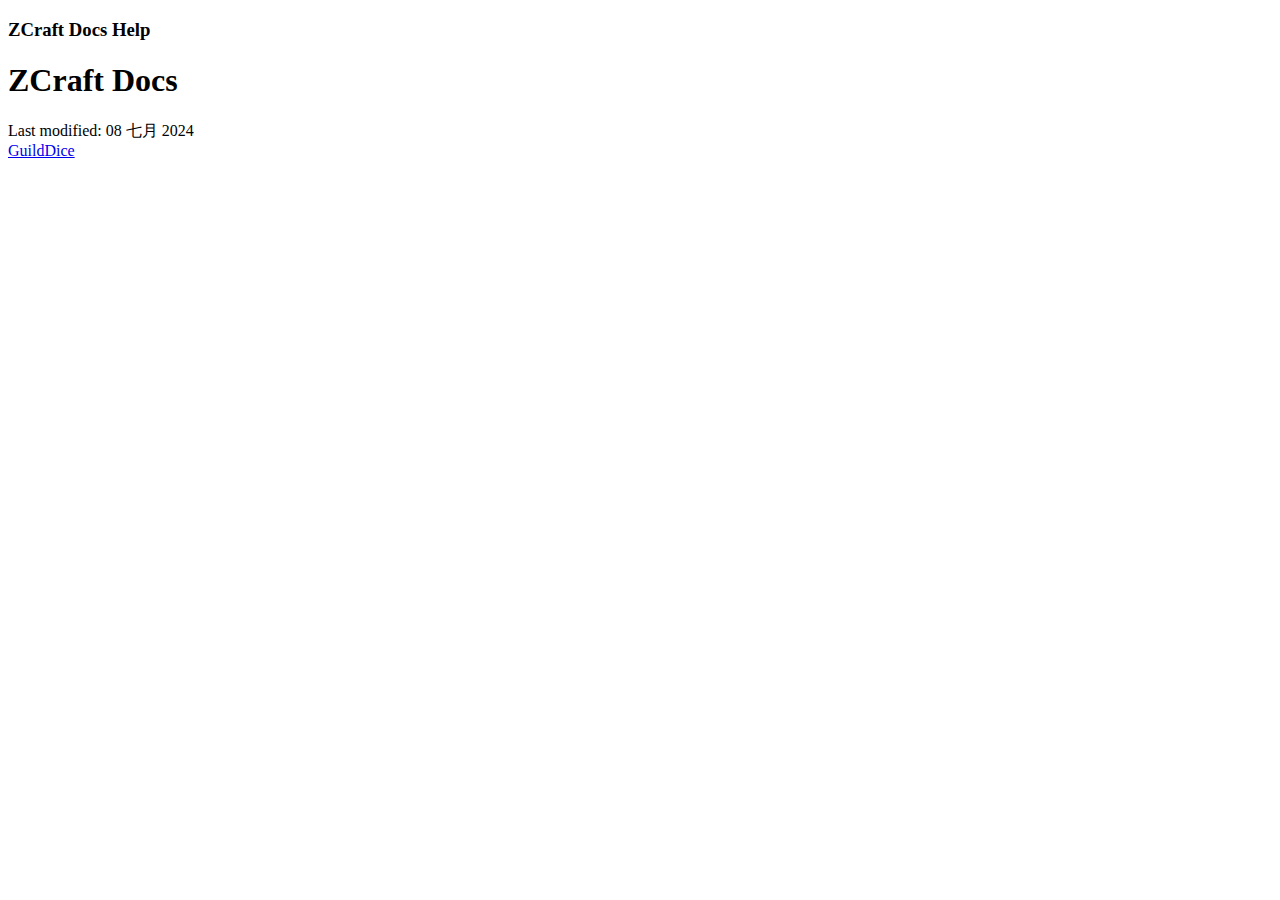
<file: doc/index.html>
<!DOCTYPE html>
<html lang="en-US">
<meta charset="utf-8">
<title>You will be redirected shortly</title>
<meta http-equiv="refresh" content="0; url=zcraft-docs.html">
<h1>Redirecting&hellip;</h1>
<a href="zcraft-docs.html">Click here if you are not redirected.</a>
<script>location = "zcraft-docs.html"</script>
</html>
</file>
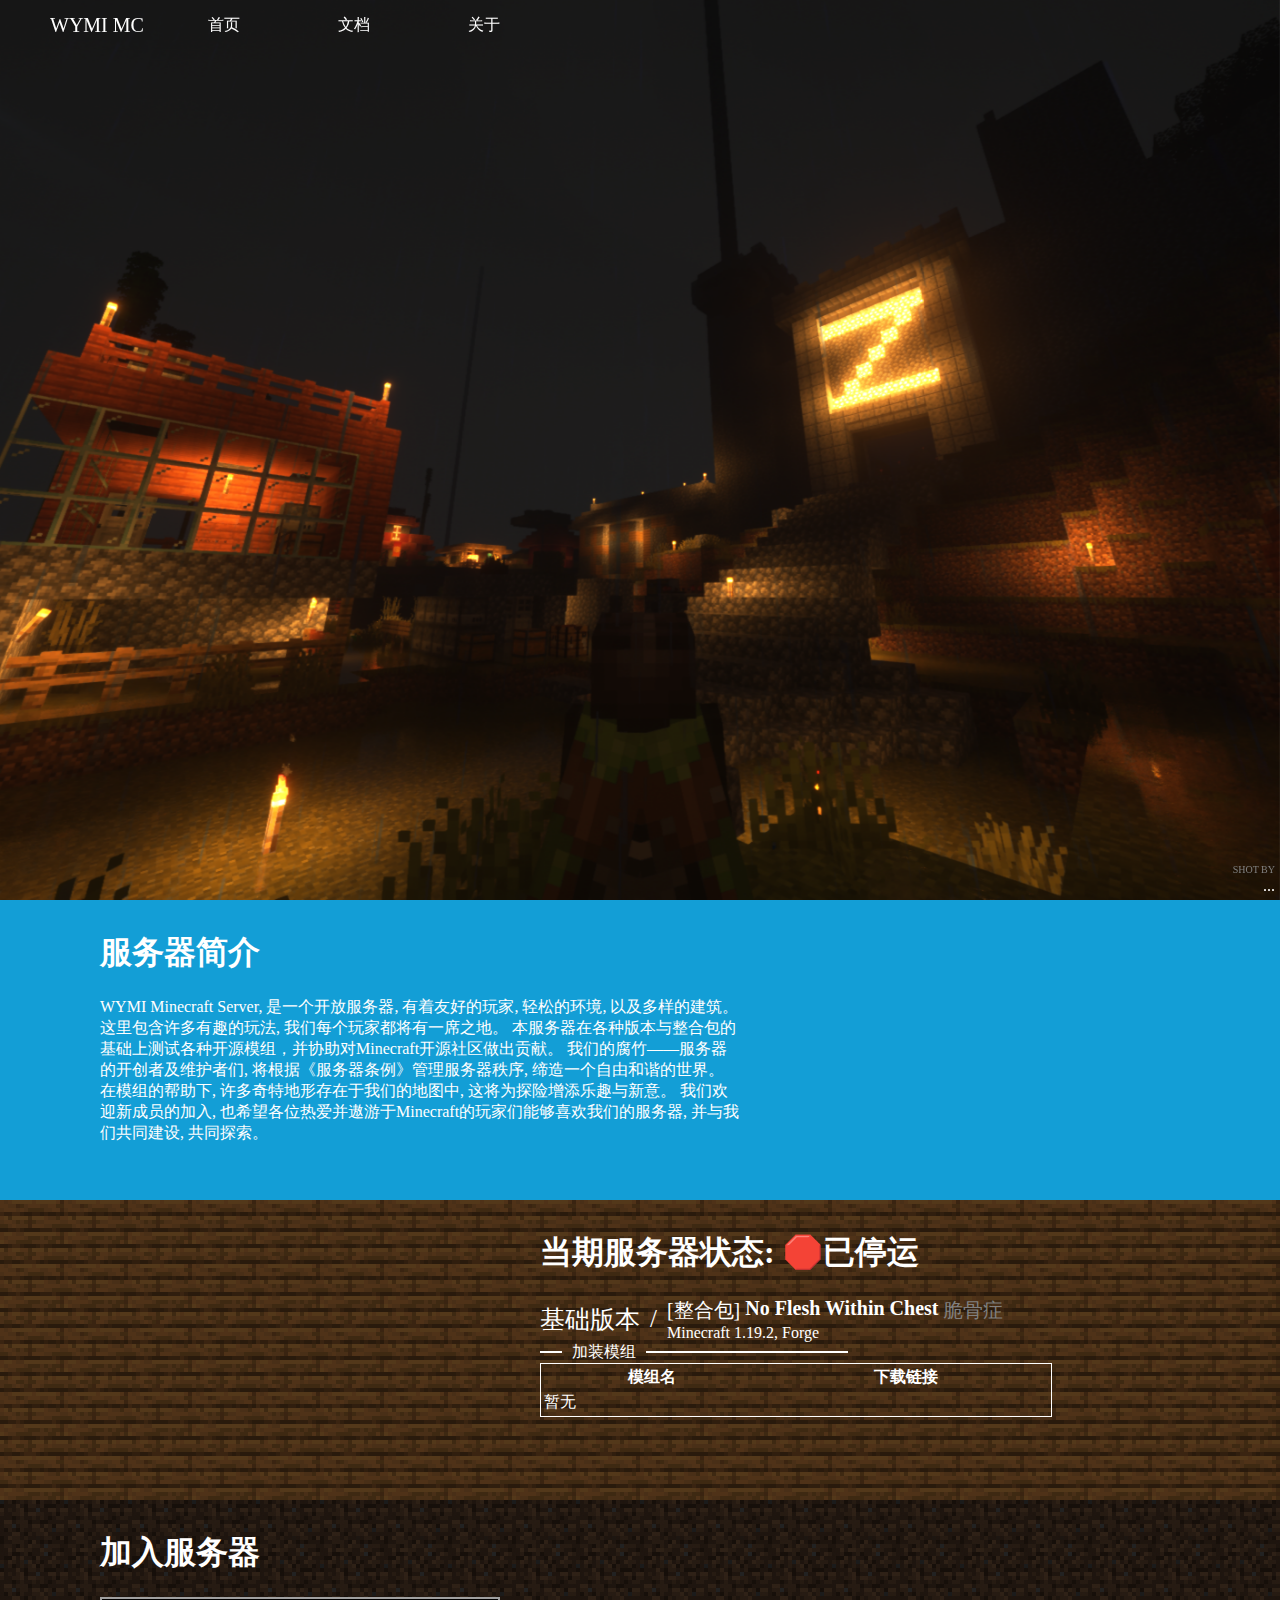
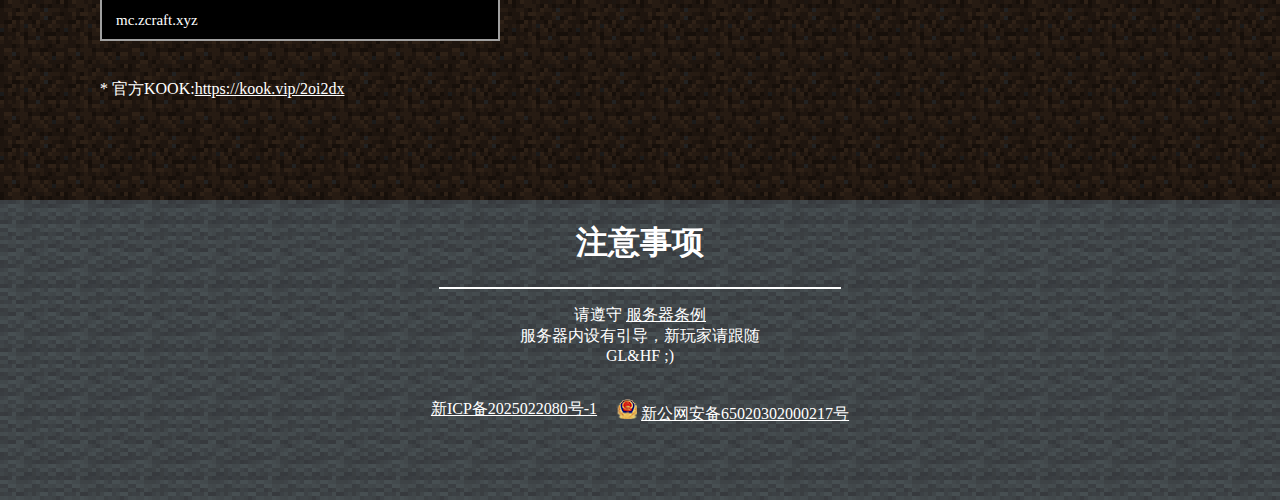
<file: mc/index.html>
<!DOCTYPE html>
<html lang="zh">

<head>
    <link href="asserts/css/main.css" rel="stylesheet">
    <meta charset="utf-8">
    <script src="asserts/js/swap.js"></script>
    <title>WYMI Minecraft Server</title>
</head>

<body>
<div class="nav">
    <ul>
        <li class="nav-title" style="width: auto;">
            <a style="font-size: 20px;">WYMI MC</a>
        </li>
        <li class="nav-item"><a href="#">首页</a></li>
        <li class="nav-item"><!--suppress HtmlUnknownTarget -->
            <a href="../doc/wymi-minecraft.html">文档</a>
        </li>
        <li class="nav-item"><a href="#detail">关于</a></li>
    </ul>
</div>
<div id="intro">
    <div class="backImg" id="img1"></div>
    <div class="backImg" id="img2"></div>
    <div id="title">
        <h2 style="animation-delay: 0.05s;">ZCraft Lab's</h2>
        <h1 style="animation-delay: 0.1s;">Wen</h1>
        <h1 style="animation-delay: 0.2s;">Yu</h1>
        <h1 style="animation-delay: 0.3s;">Military</h1>
        <h1 style="animation-delay: 0.4s;">Industry</h1>
        <h1 style="animation-delay: 0.5s;">Minecraft Server</h1>
        <a style="color: rgb(128,128,128); animation-delay: 0.6s;">开放, 自由, 包容</a>
    </div>
    <a href="#joinIP" id="joinBtn">加入服务器</a>
    <div class="photo">
        <div class="peh">SHOT BY</div>
        <div id="pe1" onclick="swapImg()"></div>
    </div>
    <div class="photo">
        <div id="pe2" onclick="swapImg()">...</div>
    </div>
    <div class="countDown changing"></div>
</div>
<div id="detail">
    <div class="detailItem" id="introduction">
        <div class="floatLeft">
            <h1>服务器简介</h1>
            WYMI Minecraft Server, 是一个开放服务器, 有着友好的玩家, 轻松的环境, 以及多样的建筑。这里包含许多有趣的玩法,
            我们每个玩家都将有一席之地。
            本服务器在各种版本与整合包的基础上测试各种开源模组，并协助对Minecraft开源社区做出贡献。
            我们的腐竹——服务器的开创者及维护者们, 将根据《服务器条例》管理服务器秩序, 缔造一个自由和谐的世界。
            在模组的帮助下, 许多奇特地形存在于我们的地图中, 这将为探险增添乐趣与新意。
            我们欢迎新成员的加入, 也希望各位热爱并遨游于Minecraft的玩家们能够喜欢我们的服务器, 并与我们共同建设, 共同探索。
        </div>
    </div>
    <div class="detailItem" id="currentStat">
        <div class="floatRight">
            <h1>当期服务器状态: 🛑已停运</h1>
            <div id="statBase">
                <div id="verText">
                    <a>基础版本</a>
                    <a>/</a>
                </div>
                <div>
                    <div id="statBaseVer">
                        <a id="verType">[整合包]</a>
                        <a id="verName">No Flesh Within Chest</a>
                        <a id="verAlias">脆骨症</a>
                    </div>
                    <a class="verInfo">Minecraft 1.19.2, Forge</a>
                </div>
            </div>
            <div style="display: flex; align-items: center; gap: 10px">
                <div style="width: 20px; height: 0; border: white 1px solid;"></div>
                <a>加装模组</a>
                <div style="width: 200px; height: 0; border: white 1px solid;"></div>
            </div>
            <table id="modTable">
                <thead>
                <tr>
                    <th>模组名</th>
                    <th>下载链接</th>
                </tr>
                </thead>
                <tbody>
                <tr>
                    <td>暂无</td>
                    <td></td>
                </tr>
                </tbody>
            </table>
        </div>
    </div>
    <div class="detailItem" id="joinIP">
        <div class="floatLeft">
            <h1>加入服务器</h1>
            <div id="hint">已复制</div>
            <div id="popup">点击以复制</div>
            <div id="addr"
                 onclick="copyIP();"
                 onmouseenter="document.querySelector('#popup').setAttribute('style','opacity: 1;');"
                 onmouseleave="document.querySelector('#hint').setAttribute('style','opacity: 0;');
                                document.querySelector('#popup').setAttribute('style','opacity: 0;');"
            >mc.zcraft.xyz
            </div>
            <br>
            * 官方KOOK:<a
                href="https://kook.vip/2oi2dx">https://kook.vip/2oi2dx</a>
        </div>
    </div>
    <div class="detailItem" id="rules">
        <div class="floatCenter">
            <h1>注意事项</h1>
            <hr>
            <ul>
                <li>请遵守<!--suppress HtmlUnknownTarget -->
                    <a href="../doc/rules.html">服务器条例</a>
                </li>
                <li>服务器内设有引导，新玩家请跟随</li>
                <li>GL&amp;HF ;)</li>
            </ul>
            <br>
            <div style="display: flex; gap:20px; justify-content: center;">
                <a href="https://beian.miit.gov.cn/" target="_blank">新ICP备2025022080号-1</a>
                <div>
                    <img src="../asserts/img/beian.png" alt="beian" style="width: 20px; height: 20px; margin: auto;">
                    <a href="https://beian.mps.gov.cn/#/query/webSearch?code=65020302000217" rel="noreferrer"
                       target="_blank">新公网安备65020302000217号</a>
                </div>
            </div>
        </div>
    </div>
</div>
</body>

</html>
</file>
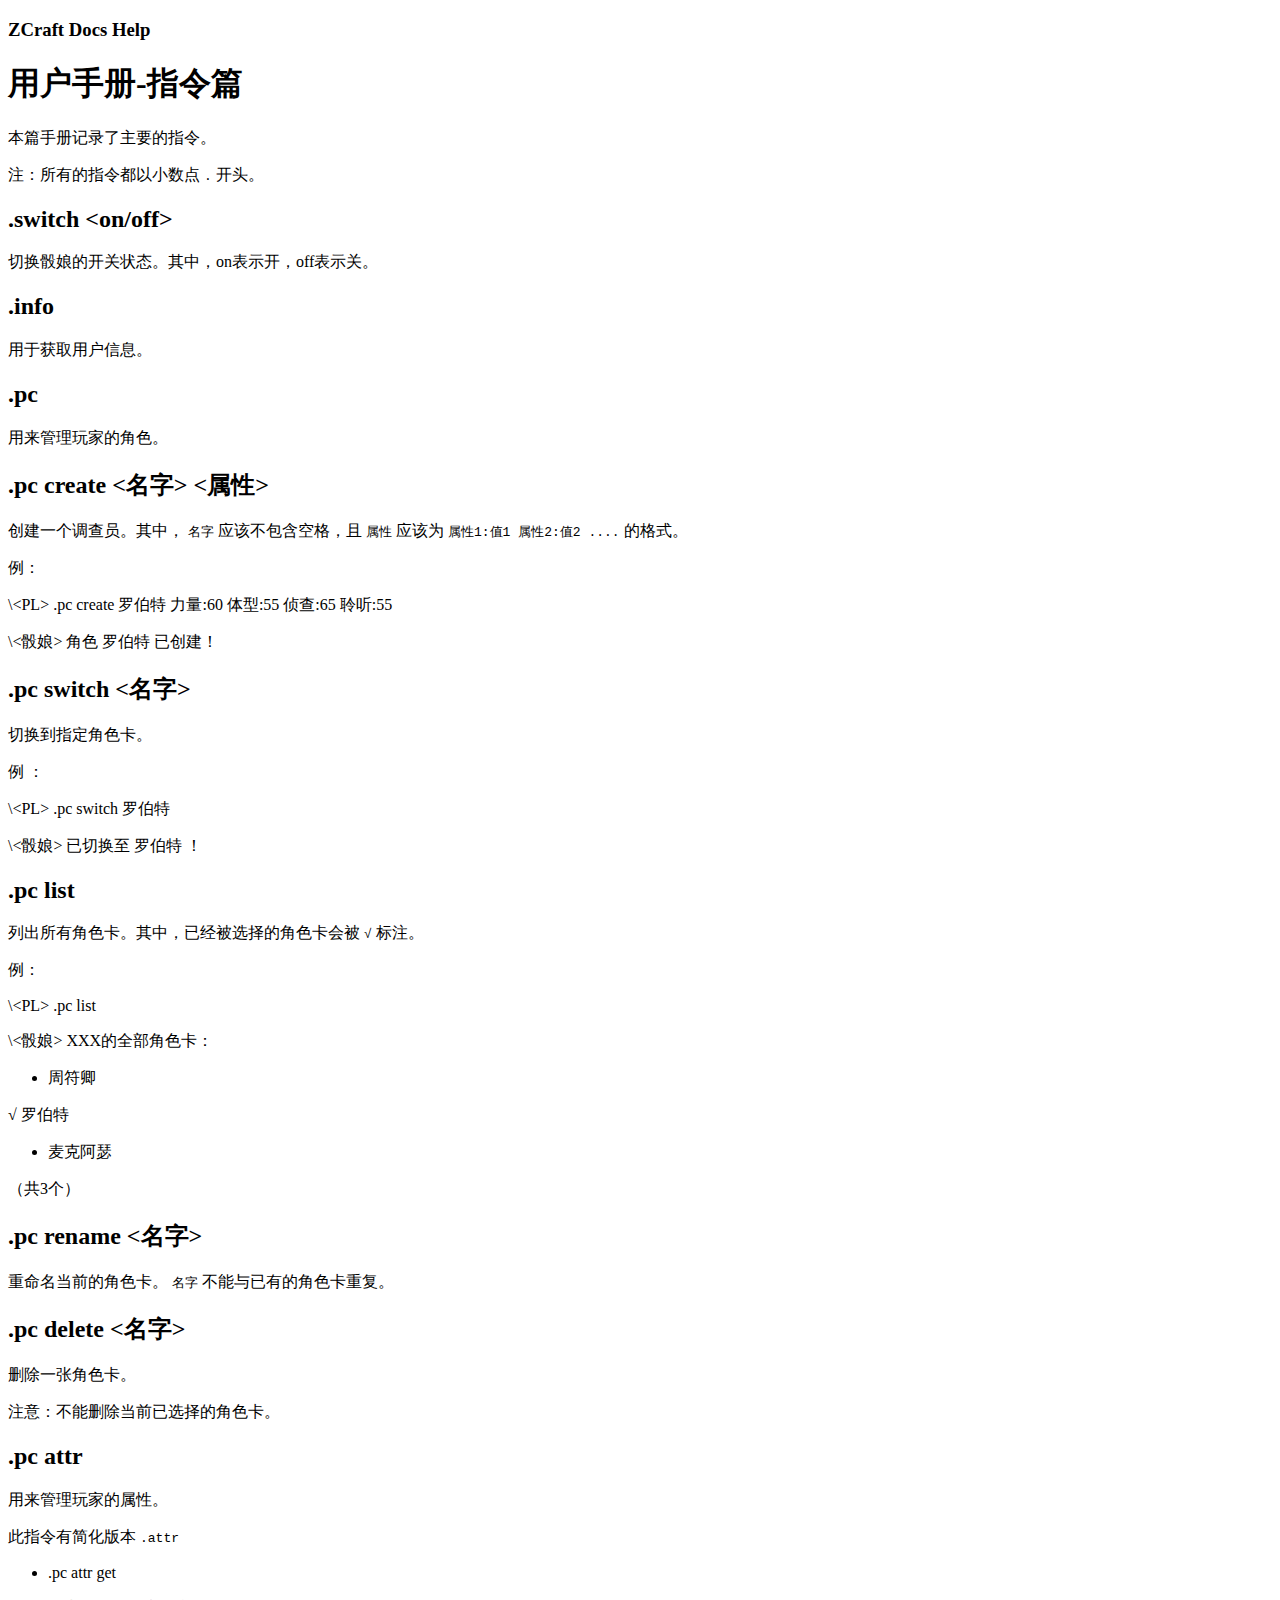
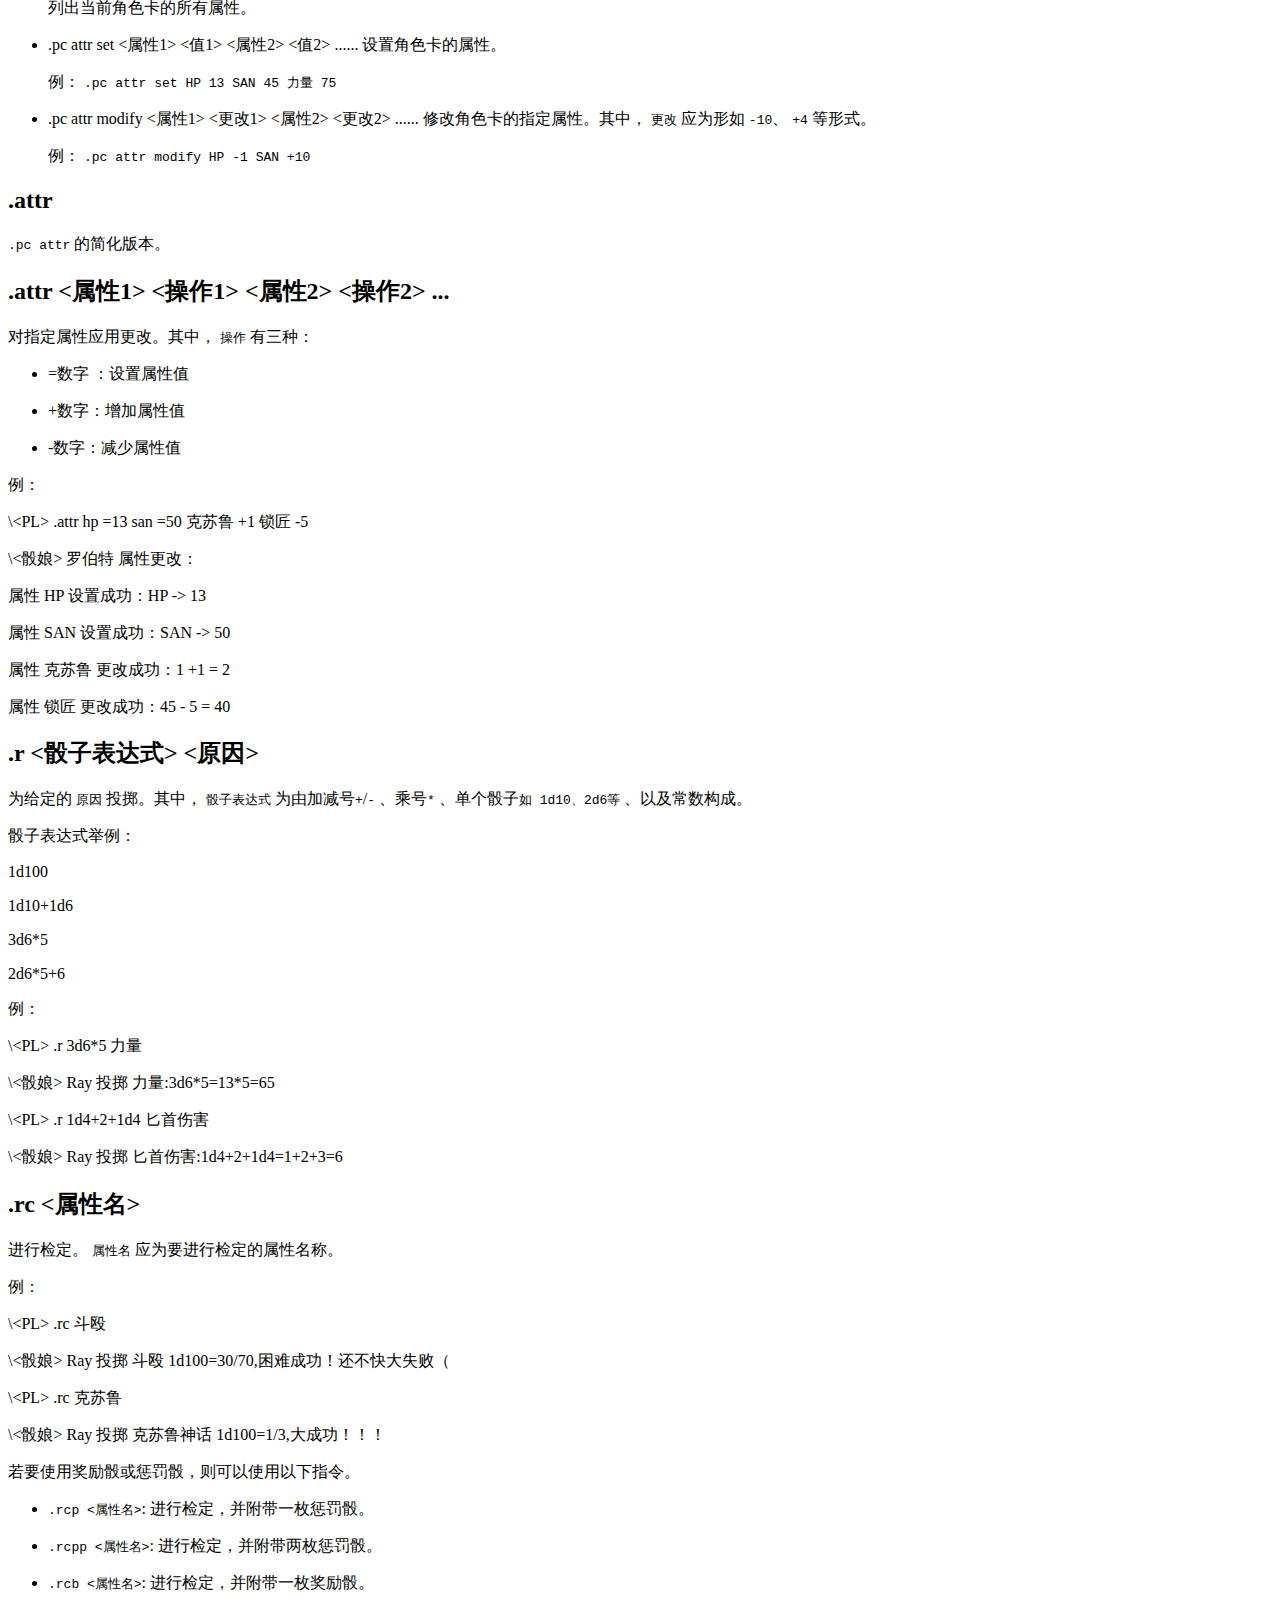
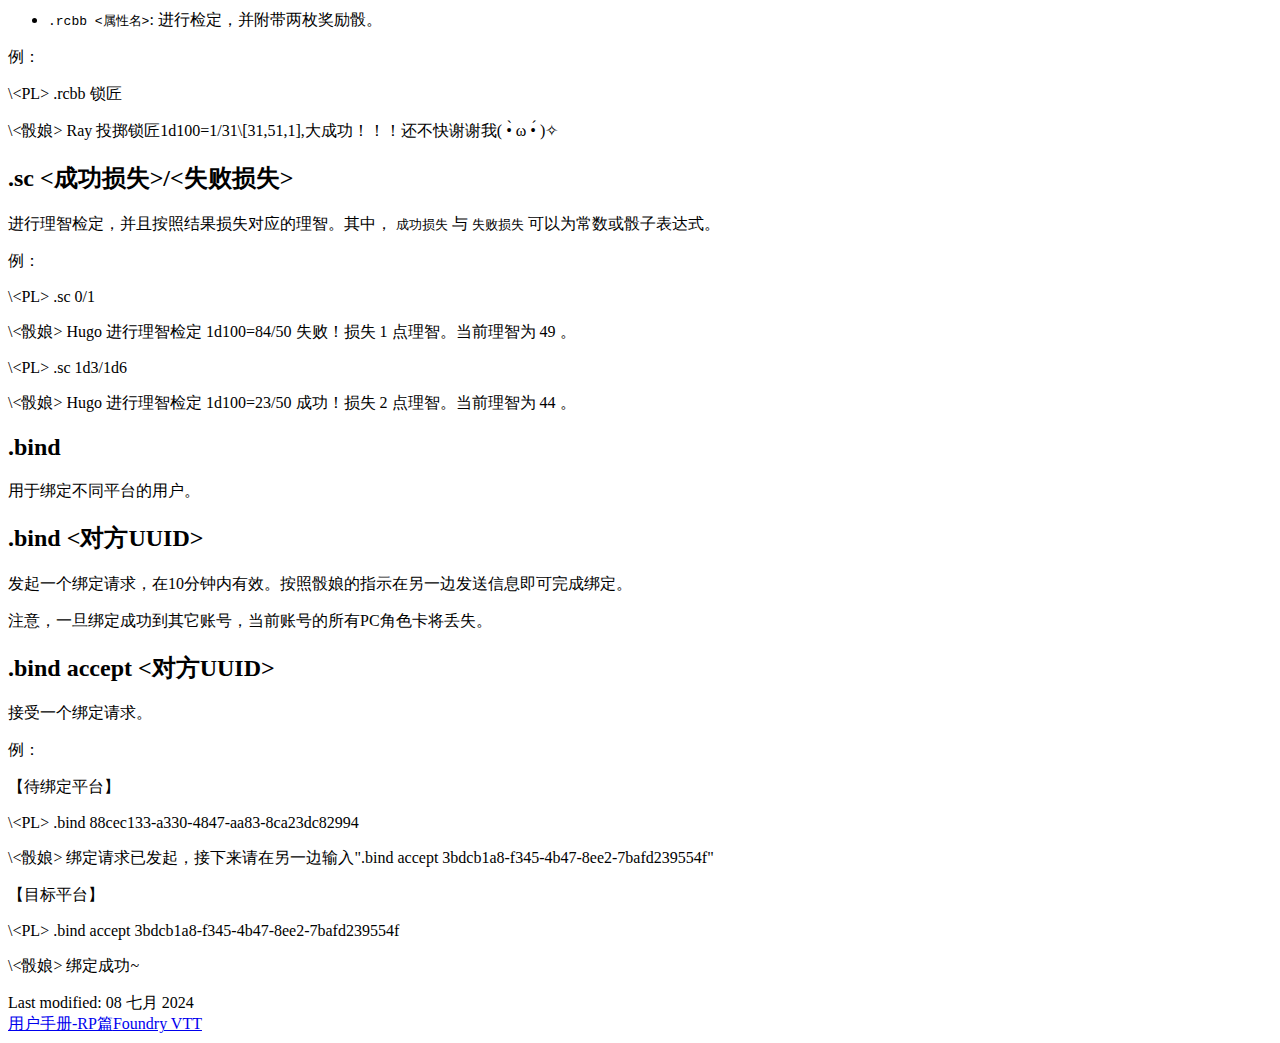
<file: doc/commands.html>
<!DOCTYPE html SYSTEM "about:legacy-compat">
<html lang="en-US" data-preset="contrast" data-primary-color="#307FFF"><head><meta http-equiv="Content-Type" content="text/html; charset=UTF-8"><meta charset="UTF-8"><meta name="robots" content="noindex"><meta name="built-on" content="2024-07-08T22:50:27.2554933"><title>用户手册-指令篇 | ZCraft Docs</title><script type="application/json" id="virtual-toc-data">[{"id":"switch-on-off","level":0,"title":".switch \u003con/off\u003e","anchor":"#switch-on-off"},{"id":"info","level":0,"title":".info","anchor":"#info"},{"id":"pc","level":0,"title":".pc","anchor":"#pc"},{"id":"pc-create","level":0,"title":".pc create \u003c名字\u003e \u003c属性\u003e","anchor":"#pc-create"},{"id":"pc-switch","level":0,"title":".pc switch \u003c名字\u003e","anchor":"#pc-switch"},{"id":"pc-list","level":0,"title":".pc list","anchor":"#pc-list"},{"id":"pc-rename","level":0,"title":".pc rename \u003c名字\u003e","anchor":"#pc-rename"},{"id":"pc-delete","level":0,"title":".pc delete \u003c名字\u003e","anchor":"#pc-delete"},{"id":"pc-attr","level":0,"title":".pc attr","anchor":"#pc-attr"},{"id":"attr","level":0,"title":".attr","anchor":"#attr"},{"id":"attr-1-1-2-2","level":0,"title":".attr \u003c属性1\u003e \u003c操作1\u003e \u003c属性2\u003e \u003c操作2\u003e ...","anchor":"#attr-1-1-2-2"},{"id":"r","level":0,"title":".r \u003c骰子表达式\u003e \u003c原因\u003e","anchor":"#r"},{"id":"rc","level":0,"title":".rc \u003c属性名\u003e","anchor":"#rc"},{"id":"sc","level":0,"title":".sc \u003c成功损失\u003e/\u003c失败损失\u003e","anchor":"#sc"},{"id":"bind","level":0,"title":".bind","anchor":"#bind"},{"id":"bind-uuid","level":0,"title":".bind \u003c对方UUID\u003e","anchor":"#bind-uuid"},{"id":"bind-accept-uuid","level":0,"title":".bind accept \u003c对方UUID\u003e","anchor":"#bind-accept-uuid"}]</script><script type="application/json" id="topic-shortcuts"></script><link href="https://resources.jetbrains.com/writerside/apidoc/6.10.0-b267/app.css" rel="stylesheet"><meta name="msapplication-TileColor" content="#000000"><link rel="apple-touch-icon" sizes="180x180" href="https://jetbrains.com/apple-touch-icon.png"><link rel="icon" type="image/png" sizes="32x32" href="https://jetbrains.com/favicon-32x32.png"><link rel="icon" type="image/png" sizes="16x16" href="https://jetbrains.com/favicon-16x16.png"><meta name="msapplication-TileImage" content="https://resources.jetbrains.com/storage/ui/favicons/mstile-144x144.png"><meta name="msapplication-square70x70logo" content="https://resources.jetbrains.com/storage/ui/favicons/mstile-70x70.png"><meta name="msapplication-square150x150logo" content="https://resources.jetbrains.com/storage/ui/favicons/mstile-150x150.png"><meta name="msapplication-wide310x150logo" content="https://resources.jetbrains.com/storage/ui/favicons/mstile-310x150.png"><meta name="msapplication-square310x310logo" content="https://resources.jetbrains.com/storage/ui/favicons/mstile-310x310.png"><meta name="image" content=""><!-- Open Graph --><meta property="og:title" content="用户手册-指令篇 | ZCraft Docs"><meta property="og:description" content=""><meta property="og:image" content=""><meta property="og:site_name" content="ZCraft Docs Help"><meta property="og:type" content="website"><meta property="og:locale" content="en_US"><meta property="og:url" content="writerside-documentation/commands.html"><!-- End Open Graph --><!-- Twitter Card --><meta name="twitter:card" content="summary_large_image"><meta name="twitter:site" content=""><meta name="twitter:title" content="用户手册-指令篇 | ZCraft Docs"><meta name="twitter:description" content=""><meta name="twitter:creator" content=""><meta name="twitter:image:src" content=""><!-- End Twitter Card --><!-- Schema.org WebPage --><script type="application/ld+json">{
    "@context": "http://schema.org",
    "@type": "WebPage",
    "@id": "writerside-documentation/commands.html#webpage",
    "url": "writerside-documentation/commands.html",
    "name": "用户手册-指令篇 | ZCraft Docs",
    "description": "",
    "image": "",
    "inLanguage":"en-US"
}</script><!-- End Schema.org --><!-- Schema.org WebSite --><script type="application/ld+json">{
    "@type": "WebSite",
    "@id": "writerside-documentation/#website",
    "url": "writerside-documentation/",
    "name": "ZCraft Docs Help"
}</script><!-- End Schema.org --></head><body data-id="commands" data-main-title="用户手册-指令篇" data-article-props="{&quot;seeAlsoStyle&quot;:&quot;links&quot;}" data-template="article" data-breadcrumbs="GuildDice.md|GuildDice"><div class="wrapper"><main class="panel _main"><header class="panel__header"><div class="container"><h3>ZCraft Docs  Help</h3><div class="panel-trigger"></div></div></header><section class="panel__content"><div class="container"><article class="article" data-shortcut-switcher="inactive"><h1 data-toc="commands" id="commands.md">用户手册-指令篇</h1><p id="itpppf_3">本篇手册记录了主要的指令。</p><aside class="prompt" data-type="tip" data-title="" id="itpppf_4"><p id="itpppf_5">注：所有的指令都以小数点 <code class="code" id="itpppf_6">.</code> 开头。</p></aside><section class="chapter"><h2 id="switch-on-off" data-toc="switch-on-off">.switch &lt;on/off&gt;</h2><p id="itpppf_7">切换骰娘的开关状态。其中，on表示开，off表示关。</p></section><section class="chapter"><h2 id="info" data-toc="info">.info</h2><p id="itpppf_8">用于获取用户信息。</p></section><section class="chapter"><h2 id="pc" data-toc="pc">.pc</h2><p id="itpppf_9">用来管理玩家的角色。</p></section><section class="chapter"><h2 id="pc-create" data-toc="pc-create">.pc create &lt;名字&gt; &lt;属性&gt;</h2><p id="itpppf_10">创建一个调查员。其中， <code class="code" id="itpppf_11">名字</code> 应该不包含空格，且 <code class="code" id="itpppf_12">属性</code> 应该为 <code class="code" id="itpppf_13">属性1:值1 属性2:值2 ....</code> 的格式。</p><aside class="prompt" data-type="tip" data-title="" id="itpppf_14"><p id="itpppf_15">例：</p><p id="itpppf_16">\&lt;PL&gt; .pc create 罗伯特 力量:60 体型:55 侦查:65 聆听:55</p><p id="itpppf_17">\&lt;骰娘&gt; 角色 罗伯特 已创建！</p></aside></section><section class="chapter"><h2 id="pc-switch" data-toc="pc-switch">.pc switch &lt;名字&gt;</h2><p id="itpppf_18">切换到指定角色卡。</p><aside class="prompt" data-type="tip" data-title="" id="itpppf_19"><p id="itpppf_20">例 ：</p><p id="itpppf_21">\&lt;PL&gt; .pc switch 罗伯特</p><p id="itpppf_22">\&lt;骰娘&gt; 已切换至 罗伯特 ！</p></aside></section><section class="chapter"><h2 id="pc-list" data-toc="pc-list">.pc list</h2><p id="itpppf_23">列出所有角色卡。其中，已经被选择的角色卡会被 <code class="code" id="itpppf_24">&radic;</code> 标注。</p><aside class="prompt" data-type="tip" data-title="" id="itpppf_25"><p id="itpppf_26">例：</p><p id="itpppf_27">\&lt;PL&gt; .pc list</p><p id="itpppf_28">\&lt;骰娘&gt; XXX的全部角色卡：</p><ul class="list _bullet" id="itpppf_29"><li class="list__item" id="itpppf_30"><p>周符卿</p></li></ul><p id="itpppf_31">&radic; 罗伯特</p><ul class="list _bullet" id="itpppf_32"><li class="list__item" id="itpppf_33"><p>麦克阿瑟</p></li></ul><p id="itpppf_34">（共3个）</p></aside></section><section class="chapter"><h2 id="pc-rename" data-toc="pc-rename">.pc rename &lt;名字&gt;</h2><p id="itpppf_35">重命名当前的角色卡。 <code class="code" id="itpppf_36">名字</code> 不能与已有的角色卡重复。</p></section><section class="chapter"><h2 id="pc-delete" data-toc="pc-delete">.pc delete &lt;名字&gt;</h2><p id="itpppf_37">删除一张角色卡。</p><aside class="prompt" data-type="tip" data-title="" id="itpppf_38"><p id="itpppf_39">注意：不能删除当前已选择的角色卡。</p></aside></section><section class="chapter"><h2 id="pc-attr" data-toc="pc-attr">.pc attr</h2><p id="itpppf_40">用来管理玩家的属性。</p><aside class="prompt" data-type="tip" data-title="" id="itpppf_41"><p id="itpppf_42">此指令有简化版本 <code class="code" id="itpppf_43">.attr</code></p></aside><ul class="list _bullet" id="itpppf_44"><li class="list__item" id="itpppf_45"><p id="itpppf_46">.pc attr get</p><p id="itpppf_47">列出当前角色卡的所有属性。</p></li><li class="list__item" id="itpppf_48"><p id="itpppf_49">.pc attr set &lt;属性1&gt; &lt;值1&gt; &lt;属性2&gt; &lt;值2&gt; ...... 设置角色卡的属性。</p><aside class="prompt" data-type="tip" data-title="" id="itpppf_50"><p id="itpppf_51">例： <code class="code" id="itpppf_52">.pc attr set HP 13 SAN 45 力量 75</code></p></aside></li><li class="list__item" id="itpppf_53"><p id="itpppf_54">.pc attr modify &lt;属性1&gt; &lt;更改1&gt; &lt;属性2&gt; &lt;更改2&gt; ...... 修改角色卡的指定属性。其中， <code class="code" id="itpppf_55">更改</code> 应为形如 <code class="code" id="itpppf_56">-10</code>、 <code class="code" id="itpppf_57">+4</code> 等形式。</p><aside class="prompt" data-type="tip" data-title="" id="itpppf_58"><p id="itpppf_59">例： <code class="code" id="itpppf_60">.pc attr modify HP -1 SAN +10</code></p></aside></li></ul></section><section class="chapter"><h2 id="attr" data-toc="attr">.attr</h2><p id="itpppf_61"><code class="code" id="itpppf_62">.pc attr</code> 的简化版本。</p></section><section class="chapter"><h2 id="attr-1-1-2-2" data-toc="attr-1-1-2-2">.attr &lt;属性1&gt; &lt;操作1&gt; &lt;属性2&gt; &lt;操作2&gt; ...</h2><p id="itpppf_63">对指定属性应用更改。其中， <code class="code" id="itpppf_64">操作</code> 有三种：</p><ul class="list _bullet" id="itpppf_65"><li class="list__item" id="itpppf_66"><p>=数字 ：设置属性值</p></li><li class="list__item" id="itpppf_67"><p>+数字：增加属性值</p></li><li class="list__item" id="itpppf_68"><p>-数字：减少属性值</p></li></ul><aside class="prompt" data-type="tip" data-title="" id="itpppf_69"><p id="itpppf_70">例：</p><p id="itpppf_71">\&lt;PL&gt; .attr hp =13 san =50 克苏鲁 +1 锁匠 -5</p><p id="itpppf_72">\&lt;骰娘&gt; 罗伯特 属性更改：</p><p id="itpppf_73">属性 HP 设置成功：HP -&gt; 13</p><p id="itpppf_74">属性 SAN 设置成功：SAN -&gt; 50</p><p id="itpppf_75">属性 克苏鲁 更改成功：1 +1 = 2</p><p id="itpppf_76">属性 锁匠 更改成功：45 - 5 = 40</p></aside></section><section class="chapter"><h2 id="r" data-toc="r">.r &lt;骰子表达式&gt; &lt;原因&gt;</h2><p id="itpppf_77">为给定的 <code class="code" id="itpppf_78">原因</code> 投掷。其中， <code class="code" id="itpppf_79">骰子表达式</code> 为由加减号<code class="code" id="itpppf_80">+</code>/<code class="code" id="itpppf_81">-</code> 、乘号<code class="code" id="itpppf_82">*</code> 、单个骰子<code class="code" id="itpppf_83">如 1d10、2d6等</code> 、以及常数构成。</p><aside class="prompt" data-type="tip" data-title="" id="itpppf_84"><p id="itpppf_85">骰子表达式举例：</p><p id="itpppf_86">1d100</p><p id="itpppf_87">1d10+1d6</p><p id="itpppf_88">3d6*5</p><p id="itpppf_89">2d6*5+6</p></aside><aside class="prompt" data-type="tip" data-title="" id="itpppf_90"><p id="itpppf_91">例：</p><p id="itpppf_92">\&lt;PL&gt; .r 3d6*5 力量</p><p id="itpppf_93">\&lt;骰娘&gt; Ray 投掷 力量:3d6*5=13*5=65</p><p id="itpppf_94">\&lt;PL&gt; .r 1d4+2+1d4 匕首伤害</p><p id="itpppf_95">\&lt;骰娘&gt; Ray 投掷 匕首伤害:1d4+2+1d4=1+2+3=6</p></aside></section><section class="chapter"><h2 id="rc" data-toc="rc">.rc &lt;属性名&gt;</h2><p id="itpppf_96">进行检定。 <code class="code" id="itpppf_97">属性名</code> 应为要进行检定的属性名称。</p><aside class="prompt" data-type="tip" data-title="" id="itpppf_98"><p id="itpppf_99">例：</p><p id="itpppf_100">\&lt;PL&gt; .rc 斗殴</p><p id="itpppf_101">\&lt;骰娘&gt; Ray 投掷 斗殴 1d100=30/70,困难成功！还不快大失败（</p><p id="itpppf_102">\&lt;PL&gt; .rc 克苏鲁</p><p id="itpppf_103">\&lt;骰娘&gt; Ray 投掷 克苏鲁神话 1d100=1/3,大成功！！！</p></aside><p id="itpppf_104">若要使用奖励骰或惩罚骰，则可以使用以下指令。</p><ul class="list _bullet" id="itpppf_105"><li class="list__item" id="itpppf_106"><p><code class="code" id="itpppf_107">.rcp &lt;属性名&gt;</code>: 进行检定，并附带一枚惩罚骰。</p></li><li class="list__item" id="itpppf_108"><p><code class="code" id="itpppf_109">.rcpp &lt;属性名&gt;</code>: 进行检定，并附带两枚惩罚骰。</p></li><li class="list__item" id="itpppf_110"><p><code class="code" id="itpppf_111">.rcb &lt;属性名&gt;</code>: 进行检定，并附带一枚奖励骰。</p></li><li class="list__item" id="itpppf_112"><p><code class="code" id="itpppf_113">.rcbb &lt;属性名&gt;</code>: 进行检定，并附带两枚奖励骰。</p></li></ul><aside class="prompt" data-type="tip" data-title="" id="itpppf_114"><p id="itpppf_115">例：</p><p id="itpppf_116">\&lt;PL&gt; .rcbb 锁匠</p><p id="itpppf_117">\&lt;骰娘&gt; Ray 投掷锁匠1d100=1/31\[31,51,1],大成功！！！还不快谢谢我( &bull;̀ &omega; &bull;́ )✧</p></aside></section><section class="chapter"><h2 id="sc" data-toc="sc">.sc &lt;成功损失&gt;/&lt;失败损失&gt;</h2><p id="itpppf_118">进行理智检定，并且按照结果损失对应的理智。其中， <code class="code" id="itpppf_119">成功损失</code> 与 <code class="code" id="itpppf_120">失败损失</code> 可以为常数或骰子表达式。</p><aside class="prompt" data-type="tip" data-title="" id="itpppf_121"><p id="itpppf_122">例：</p><p id="itpppf_123">\&lt;PL&gt; .sc 0/1</p><p id="itpppf_124">\&lt;骰娘&gt; Hugo 进行理智检定 1d100=84/50 失败！损失 1 点理智。当前理智为 49 。</p><p id="itpppf_125">\&lt;PL&gt; .sc 1d3/1d6</p><p id="itpppf_126">\&lt;骰娘&gt; Hugo 进行理智检定 1d100=23/50 成功！损失 2 点理智。当前理智为 44 。</p></aside></section><section class="chapter"><h2 id="bind" data-toc="bind">.bind</h2><p id="itpppf_127">用于绑定<span class="control" id="itpppf_128">不同平台</span>的用户。</p></section><section class="chapter"><h2 id="bind-uuid" data-toc="bind-uuid">.bind &lt;对方UUID&gt;</h2><p id="itpppf_129">发起一个绑定请求，在10分钟内有效。按照骰娘的指示在另一边发送信息即可完成绑定。</p><p id="itpppf_130"><span class="control" id="itpppf_131">注意，一旦绑定成功到其它账号，当前账号的所有PC角色卡将丢失。</span></p></section><section class="chapter"><h2 id="bind-accept-uuid" data-toc="bind-accept-uuid">.bind accept &lt;对方UUID&gt;</h2><p id="itpppf_132">接受一个绑定请求。</p><aside class="prompt" data-type="tip" data-title="" id="itpppf_133"><p id="itpppf_134">例：</p><p id="itpppf_135">【待绑定平台】</p><p id="itpppf_136">\&lt;PL&gt; .bind 88cec133-a330-4847-aa83-8ca23dc82994</p><p id="itpppf_137">\&lt;骰娘&gt; 绑定请求已发起，接下来请在另一边输入&quot;.bind accept 3bdcb1a8-f345-4b47-8ee2-7bafd239554f&quot;</p><p id="itpppf_138">【目标平台】</p><p id="itpppf_139">\&lt;PL&gt; .bind accept 3bdcb1a8-f345-4b47-8ee2-7bafd239554f</p><p id="itpppf_140">\&lt;骰娘&gt; 绑定成功~</p></aside></section><div class="last-modified">Last modified: 08 七月 2024</div><div data-feedback-placeholder="true"></div><div class="navigation-links _bottom"><a href="rp.html" class="navigation-links__prev">用户手册-RP篇</a><a href="foundry-vtt.html" class="navigation-links__next">Foundry VTT</a></div></article><div id="disqus_thread"></div></div></section></main></div><script src="https://resources.jetbrains.com/writerside/apidoc/6.10.0-b267/app.js"></script></body></html>
</file>
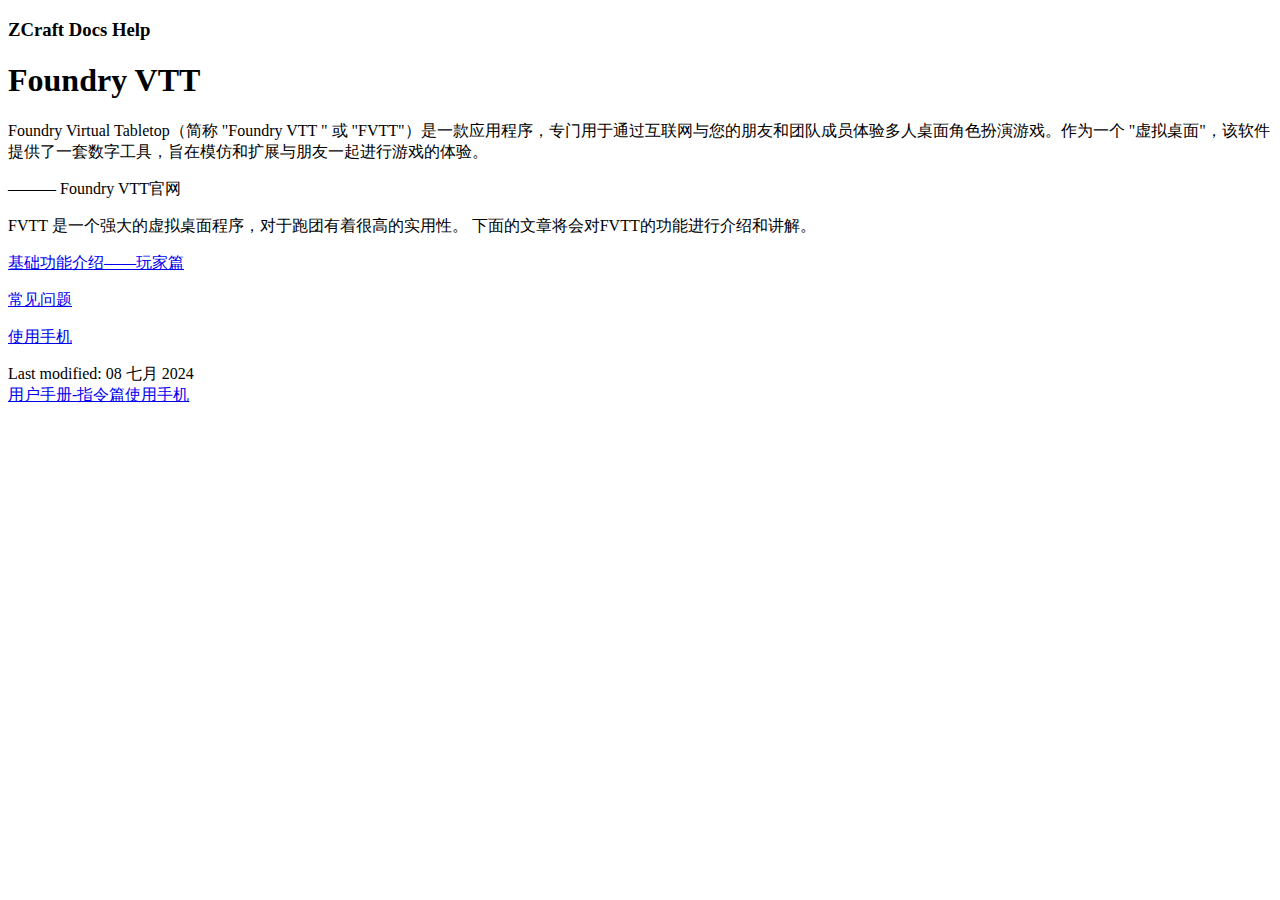
<file: doc/foundry-vtt.html>
<!DOCTYPE html SYSTEM "about:legacy-compat">
<html lang="en-US" data-preset="contrast" data-primary-color="#307FFF"><head><meta http-equiv="Content-Type" content="text/html; charset=UTF-8"><meta charset="UTF-8"><meta name="robots" content="noindex"><meta name="built-on" content="2024-07-08T22:50:27.2554933"><title>Foundry VTT | ZCraft Docs</title><script type="application/json" id="virtual-toc-data">[]</script><script type="application/json" id="topic-shortcuts"></script><link href="https://resources.jetbrains.com/writerside/apidoc/6.10.0-b267/app.css" rel="stylesheet"><meta name="msapplication-TileColor" content="#000000"><link rel="apple-touch-icon" sizes="180x180" href="https://jetbrains.com/apple-touch-icon.png"><link rel="icon" type="image/png" sizes="32x32" href="https://jetbrains.com/favicon-32x32.png"><link rel="icon" type="image/png" sizes="16x16" href="https://jetbrains.com/favicon-16x16.png"><meta name="msapplication-TileImage" content="https://resources.jetbrains.com/storage/ui/favicons/mstile-144x144.png"><meta name="msapplication-square70x70logo" content="https://resources.jetbrains.com/storage/ui/favicons/mstile-70x70.png"><meta name="msapplication-square150x150logo" content="https://resources.jetbrains.com/storage/ui/favicons/mstile-150x150.png"><meta name="msapplication-wide310x150logo" content="https://resources.jetbrains.com/storage/ui/favicons/mstile-310x150.png"><meta name="msapplication-square310x310logo" content="https://resources.jetbrains.com/storage/ui/favicons/mstile-310x310.png"><meta name="image" content=""><!-- Open Graph --><meta property="og:title" content="Foundry VTT | ZCraft Docs"><meta property="og:description" content=""><meta property="og:image" content=""><meta property="og:site_name" content="ZCraft Docs Help"><meta property="og:type" content="website"><meta property="og:locale" content="en_US"><meta property="og:url" content="writerside-documentation/foundry-vtt.html"><!-- End Open Graph --><!-- Twitter Card --><meta name="twitter:card" content="summary_large_image"><meta name="twitter:site" content=""><meta name="twitter:title" content="Foundry VTT | ZCraft Docs"><meta name="twitter:description" content=""><meta name="twitter:creator" content=""><meta name="twitter:image:src" content=""><!-- End Twitter Card --><!-- Schema.org WebPage --><script type="application/ld+json">{
    "@context": "http://schema.org",
    "@type": "WebPage",
    "@id": "writerside-documentation/foundry-vtt.html#webpage",
    "url": "writerside-documentation/foundry-vtt.html",
    "name": "Foundry VTT | ZCraft Docs",
    "description": "",
    "image": "",
    "inLanguage":"en-US"
}</script><!-- End Schema.org --><!-- Schema.org WebSite --><script type="application/ld+json">{
    "@type": "WebSite",
    "@id": "writerside-documentation/#website",
    "url": "writerside-documentation/",
    "name": "ZCraft Docs Help"
}</script><!-- End Schema.org --></head><body data-id="Foundry-VTT" data-main-title="Foundry VTT" data-article-props="{&quot;seeAlsoStyle&quot;:&quot;links&quot;}" data-template="article" data-breadcrumbs=""><div class="wrapper"><main class="panel _main"><header class="panel__header"><div class="container"><h3>ZCraft Docs  Help</h3><div class="panel-trigger"></div></div></header><section class="panel__content"><div class="container"><article class="article" data-shortcut-switcher="inactive"><h1 data-toc="Foundry-VTT" id="Foundry-VTT.md">Foundry VTT</h1><aside class="prompt" data-type="tip" data-title="" id="-o5v5hl_2"><p id="-o5v5hl_3">Foundry Virtual Tabletop（简称 &quot;Foundry VTT &quot; 或 &quot;FVTT&quot;）是一款应用程序，专门用于通过互联网与您的朋友和团队成员体验多人桌面角色扮演游戏。作为一个 &quot;虚拟桌面&quot;，该软件提供了一套数字工具，旨在模仿和扩展与朋友一起进行游戏的体验。</p><p id="-o5v5hl_4">&mdash;&mdash;&mdash; Foundry VTT官网</p></aside><p id="-o5v5hl_5">FVTT 是一个强大的虚拟桌面程序，对于跑团有着很高的实用性。 下面的文章将会对FVTT的功能进行介绍和讲解。</p><p id="-o5v5hl_6"><a href="fvtt-players-guide.html" id="-o5v5hl_7" data-tooltip="作为一名玩家，你只需要点开DM给你的网址，选择自己的用户，输入密码就可以使用了。 下面是一些常用的基础功能的教学。">基础功能介绍&mdash;&mdash;玩家篇</a></p><p id="-o5v5hl_8"><a href="fvtt-faq.html" id="-o5v5hl_9" data-tooltip="本页面上有一些常见的问题及其解决方法。">常见问题</a></p><p id="-o5v5hl_10"><a href="fvtt-with-phone.html" id="-o5v5hl_11" data-tooltip="尽管 FVTT 并非为手机设计，在一些软件、模组和修改的帮助下它仍能在手机上运行。">使用手机</a></p><div class="last-modified">Last modified: 08 七月 2024</div><div data-feedback-placeholder="true"></div><div class="navigation-links _bottom"><a href="commands.html" class="navigation-links__prev">用户手册-指令篇</a><a href="fvtt-with-phone.html" class="navigation-links__next">使用手机</a></div></article><div id="disqus_thread"></div></div></section></main></div><script src="https://resources.jetbrains.com/writerside/apidoc/6.10.0-b267/app.js"></script></body></html>
</file>
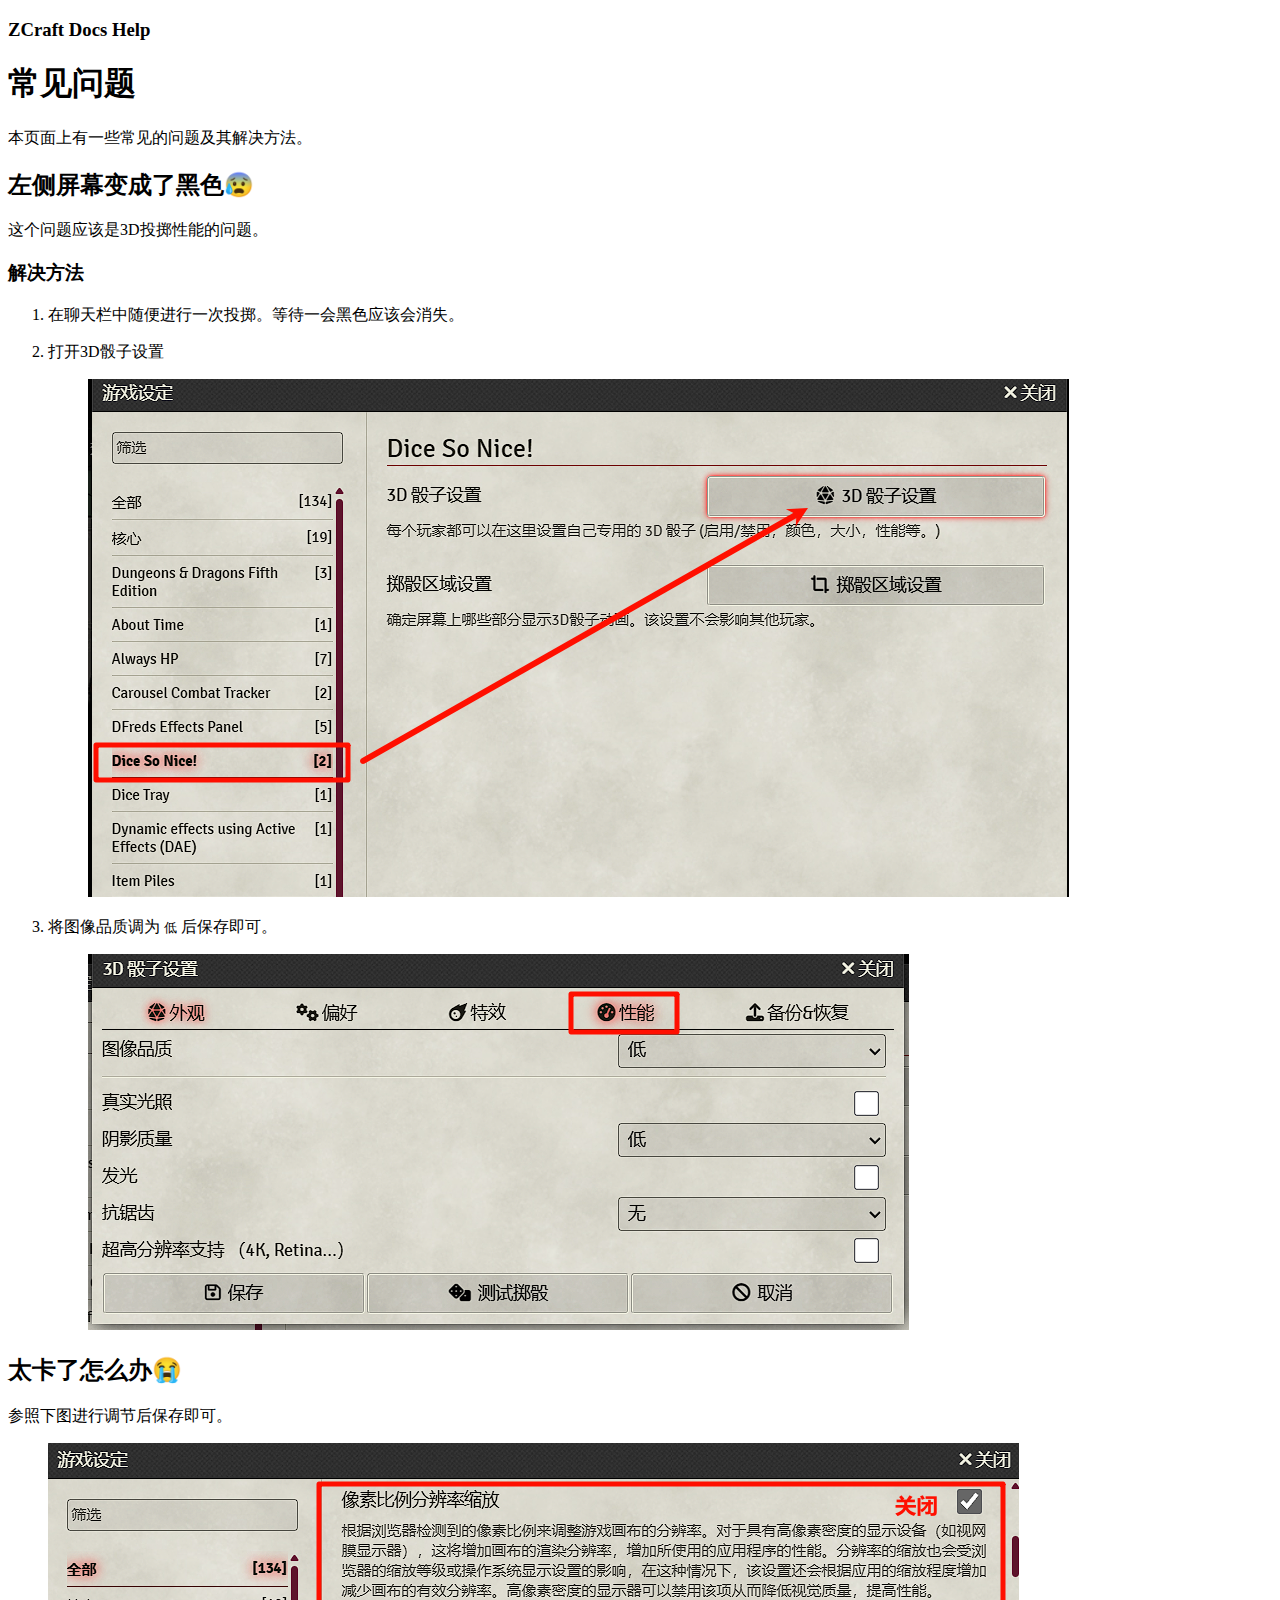
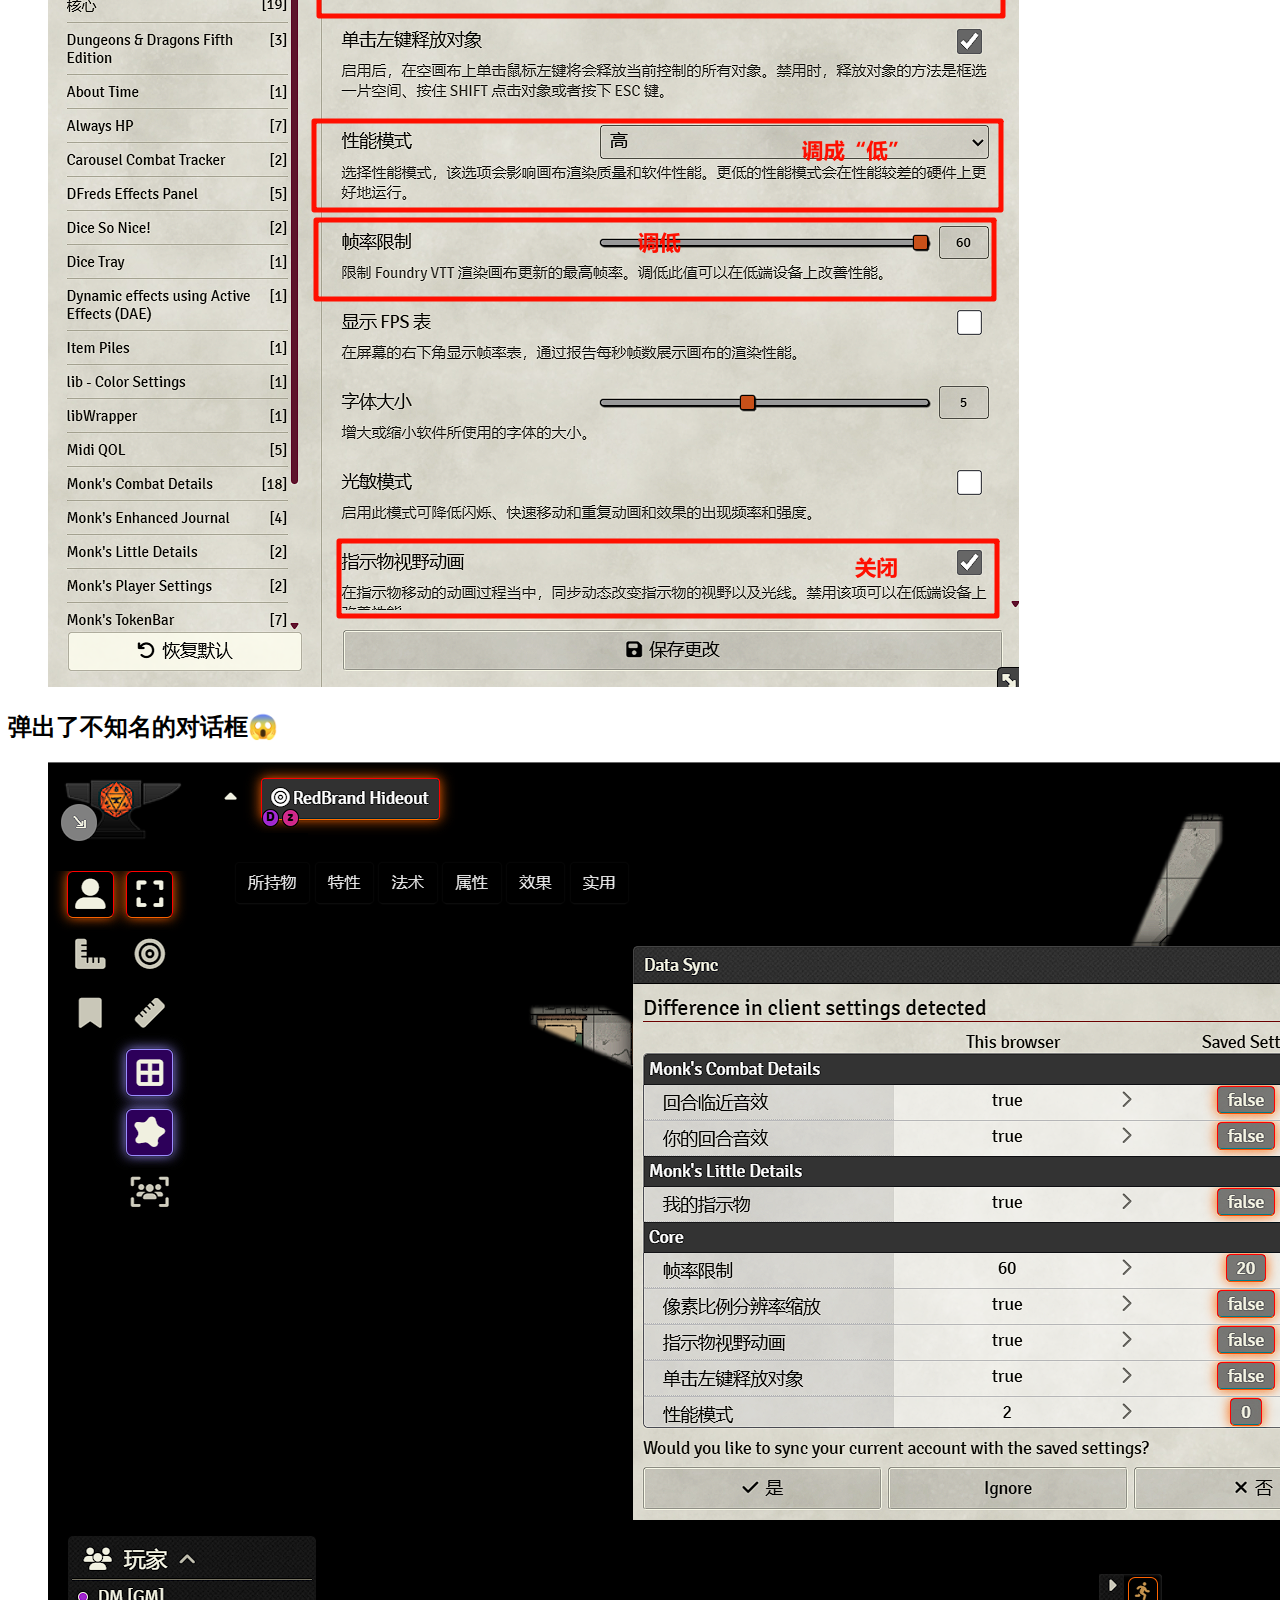
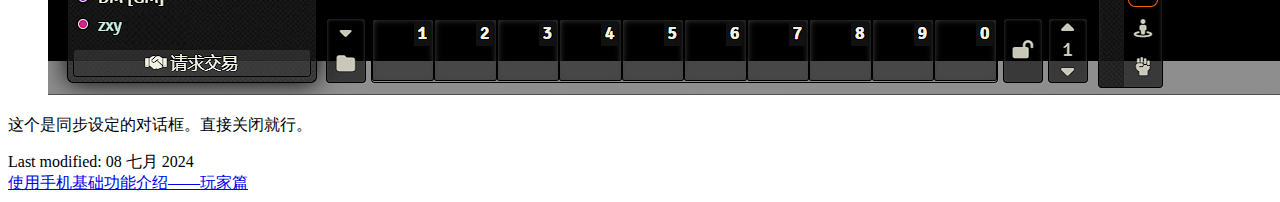
<file: doc/fvtt-faq.html>
<!DOCTYPE html SYSTEM "about:legacy-compat">
<html lang="en-US" data-preset="contrast" data-primary-color="#307FFF"><head><meta http-equiv="Content-Type" content="text/html; charset=UTF-8"><meta charset="UTF-8"><meta name="robots" content="noindex"><meta name="built-on" content="2024-07-08T22:50:27.2554933"><title>常见问题 | ZCraft Docs</title><script type="application/json" id="virtual-toc-data">[{"id":"ynmk64_3","level":0,"title":"左侧屏幕变成了黑色😰","anchor":"#ynmk64_3"},{"id":"ynmk64_13","level":0,"title":"太卡了怎么办😭","anchor":"#ynmk64_13"},{"id":"ynmk64_16","level":0,"title":"弹出了不知名的对话框😱","anchor":"#ynmk64_16"}]</script><script type="application/json" id="topic-shortcuts"></script><link href="https://resources.jetbrains.com/writerside/apidoc/6.10.0-b267/app.css" rel="stylesheet"><meta name="msapplication-TileColor" content="#000000"><link rel="apple-touch-icon" sizes="180x180" href="https://jetbrains.com/apple-touch-icon.png"><link rel="icon" type="image/png" sizes="32x32" href="https://jetbrains.com/favicon-32x32.png"><link rel="icon" type="image/png" sizes="16x16" href="https://jetbrains.com/favicon-16x16.png"><meta name="msapplication-TileImage" content="https://resources.jetbrains.com/storage/ui/favicons/mstile-144x144.png"><meta name="msapplication-square70x70logo" content="https://resources.jetbrains.com/storage/ui/favicons/mstile-70x70.png"><meta name="msapplication-square150x150logo" content="https://resources.jetbrains.com/storage/ui/favicons/mstile-150x150.png"><meta name="msapplication-wide310x150logo" content="https://resources.jetbrains.com/storage/ui/favicons/mstile-310x150.png"><meta name="msapplication-square310x310logo" content="https://resources.jetbrains.com/storage/ui/favicons/mstile-310x310.png"><meta name="image" content=""><!-- Open Graph --><meta property="og:title" content="常见问题 | ZCraft Docs"><meta property="og:description" content=""><meta property="og:image" content=""><meta property="og:site_name" content="ZCraft Docs Help"><meta property="og:type" content="website"><meta property="og:locale" content="en_US"><meta property="og:url" content="writerside-documentation/fvtt-faq.html"><!-- End Open Graph --><!-- Twitter Card --><meta name="twitter:card" content="summary_large_image"><meta name="twitter:site" content=""><meta name="twitter:title" content="常见问题 | ZCraft Docs"><meta name="twitter:description" content=""><meta name="twitter:creator" content=""><meta name="twitter:image:src" content=""><!-- End Twitter Card --><!-- Schema.org WebPage --><script type="application/ld+json">{
    "@context": "http://schema.org",
    "@type": "WebPage",
    "@id": "writerside-documentation/fvtt-faq.html#webpage",
    "url": "writerside-documentation/fvtt-faq.html",
    "name": "常见问题 | ZCraft Docs",
    "description": "",
    "image": "",
    "inLanguage":"en-US"
}</script><!-- End Schema.org --><!-- Schema.org WebSite --><script type="application/ld+json">{
    "@type": "WebSite",
    "@id": "writerside-documentation/#website",
    "url": "writerside-documentation/",
    "name": "ZCraft Docs Help"
}</script><!-- End Schema.org --></head><body data-id="fvtt-faq" data-main-title="常见问题" data-article-props="{&quot;seeAlsoStyle&quot;:&quot;links&quot;}" data-template="article" data-breadcrumbs="Foundry-VTT.md|Foundry VTT"><div class="wrapper"><main class="panel _main"><header class="panel__header"><div class="container"><h3>ZCraft Docs  Help</h3><div class="panel-trigger"></div></div></header><section class="panel__content"><div class="container"><article class="article" data-shortcut-switcher="inactive"><h1 data-toc="fvtt-faq" id="fvtt-faq.md">常见问题</h1><p id="ynmk64_2">本页面上有一些常见的问题及其解决方法。</p><section class="chapter"><h2 id="ynmk64_3" data-toc="ynmk64_3">左侧屏幕变成了黑色😰</h2><p id="ynmk64_4">这个问题应该是3D投掷性能的问题。</p><section class="chapter"><h3 id="ynmk64_5" data-toc="ynmk64_5">解决方法</h3><ol class="list _decimal" id="ynmk64_6" type="1"><li class="list__item" id="ynmk64_7"><p>在聊天栏中随便进行一次投掷。等待一会黑色应该会消失。</p></li><li class="list__item" id="ynmk64_8"><p>打开3D骰子设置 </p><figure id="ynmk64_9"><img alt="fvtt-pl-setting-dsn.png" src="images/fvtt-pl-setting-dsn.png" title="fvtt-pl-setting-dsn.png" width="981" height="518"></figure></li><li class="list__item" id="ynmk64_10"><p>将图像品质调为 <code class="code" id="ynmk64_11">低</code> 后保存即可。 </p><figure id="ynmk64_12"><img alt="fvtt-faq-dsnlr.png" src="images/fvtt-faq-dsnlr.png" title="fvtt-faq-dsnlr.png" width="821" height="376"></figure></li></ol></section></section><section class="chapter"><h2 id="ynmk64_13" data-toc="ynmk64_13">太卡了怎么办😭</h2><p id="ynmk64_14">参照下图进行调节后保存即可。</p><figure id="ynmk64_15"><img alt="fvtt-pl-setting-opt.png" src="images/fvtt-pl-setting-opt.png" title="fvtt-pl-setting-opt.png" width="971" height="844"></figure></section><section class="chapter"><h2 id="ynmk64_16" data-toc="ynmk64_16">弹出了不知名的对话框😱</h2><figure id="ynmk64_17"><img alt="fvtt-sync-settings.png" src="images/fvtt-sync-settings.png" title="fvtt-sync-settings.png" width="1920" height="933"></figure><p id="ynmk64_18">这个是同步设定的对话框。直接关闭就行。</p></section><div class="last-modified">Last modified: 08 七月 2024</div><div data-feedback-placeholder="true"></div><div class="navigation-links _bottom"><a href="fvtt-with-phone.html" class="navigation-links__prev">使用手机</a><a href="fvtt-players-guide.html" class="navigation-links__next">基础功能介绍&mdash;&mdash;玩家篇</a></div></article><div id="disqus_thread"></div></div></section></main></div><script src="https://resources.jetbrains.com/writerside/apidoc/6.10.0-b267/app.js"></script></body></html>
</file>
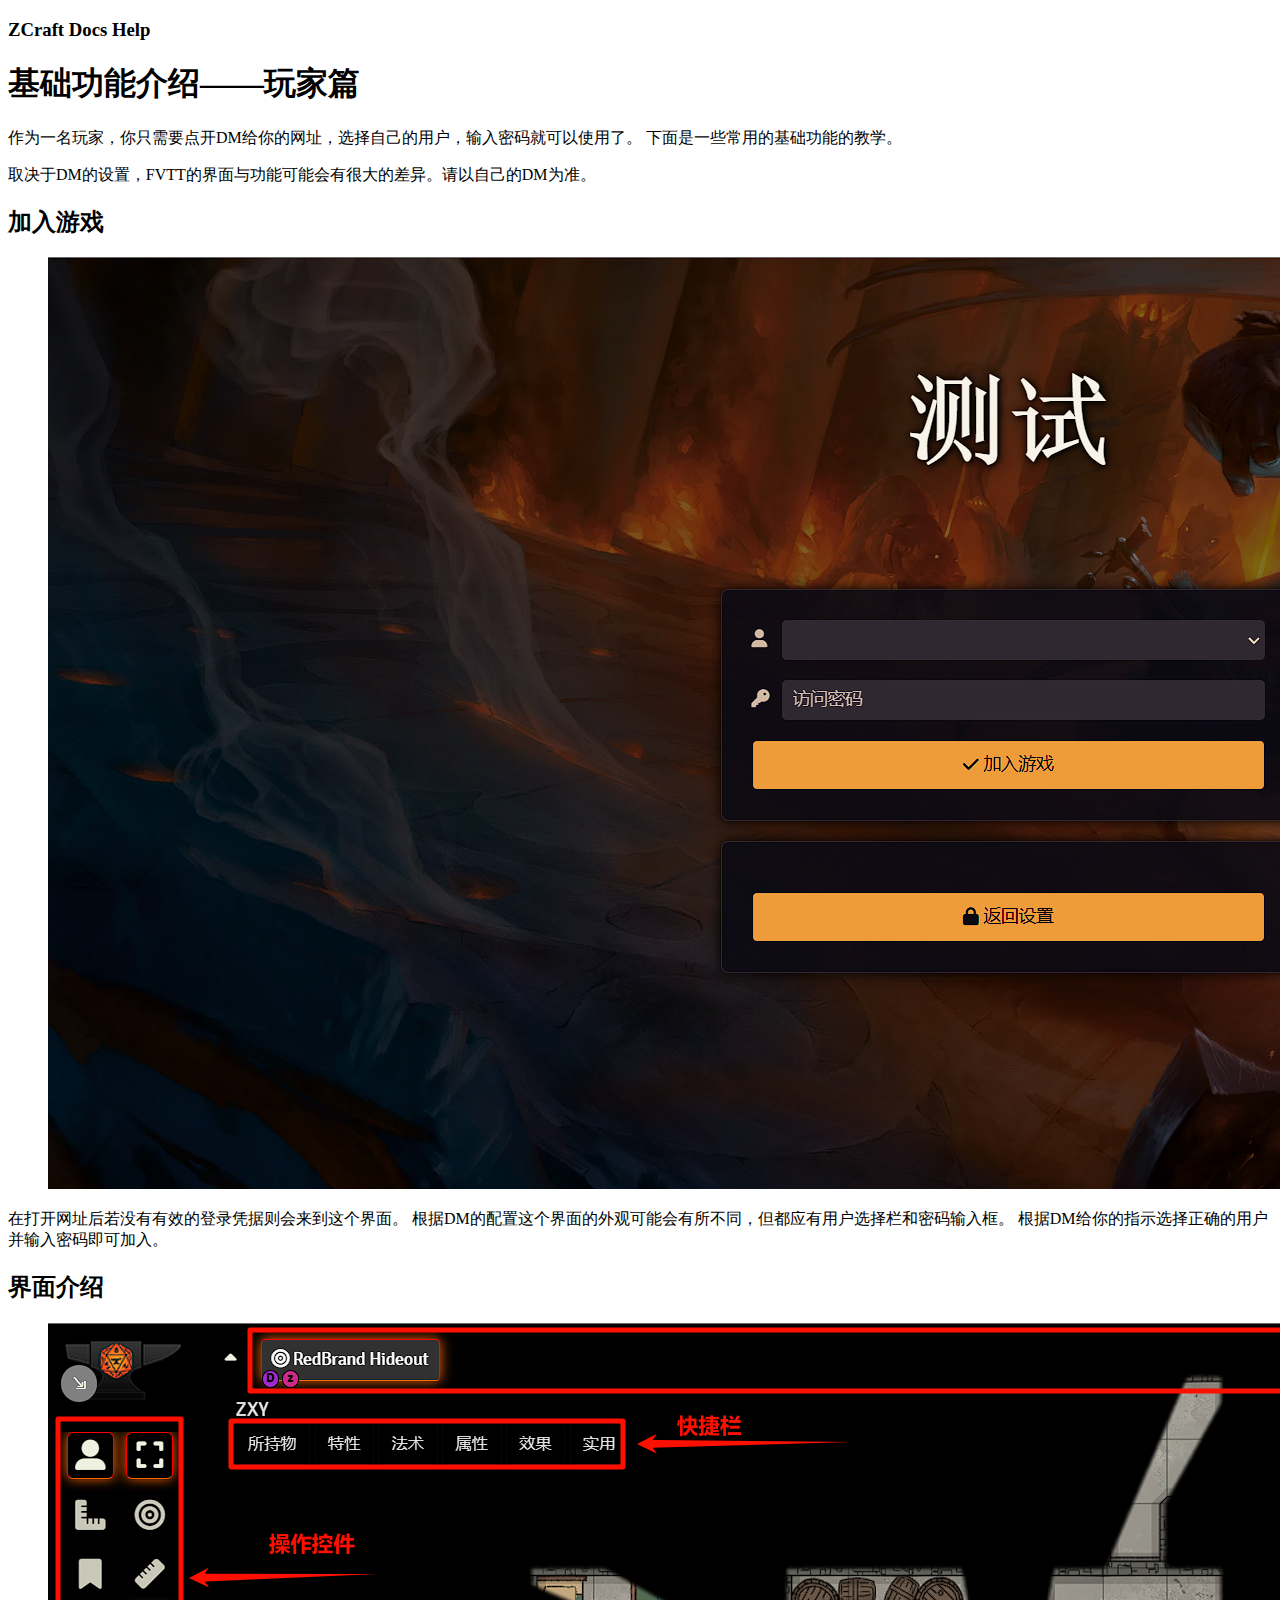
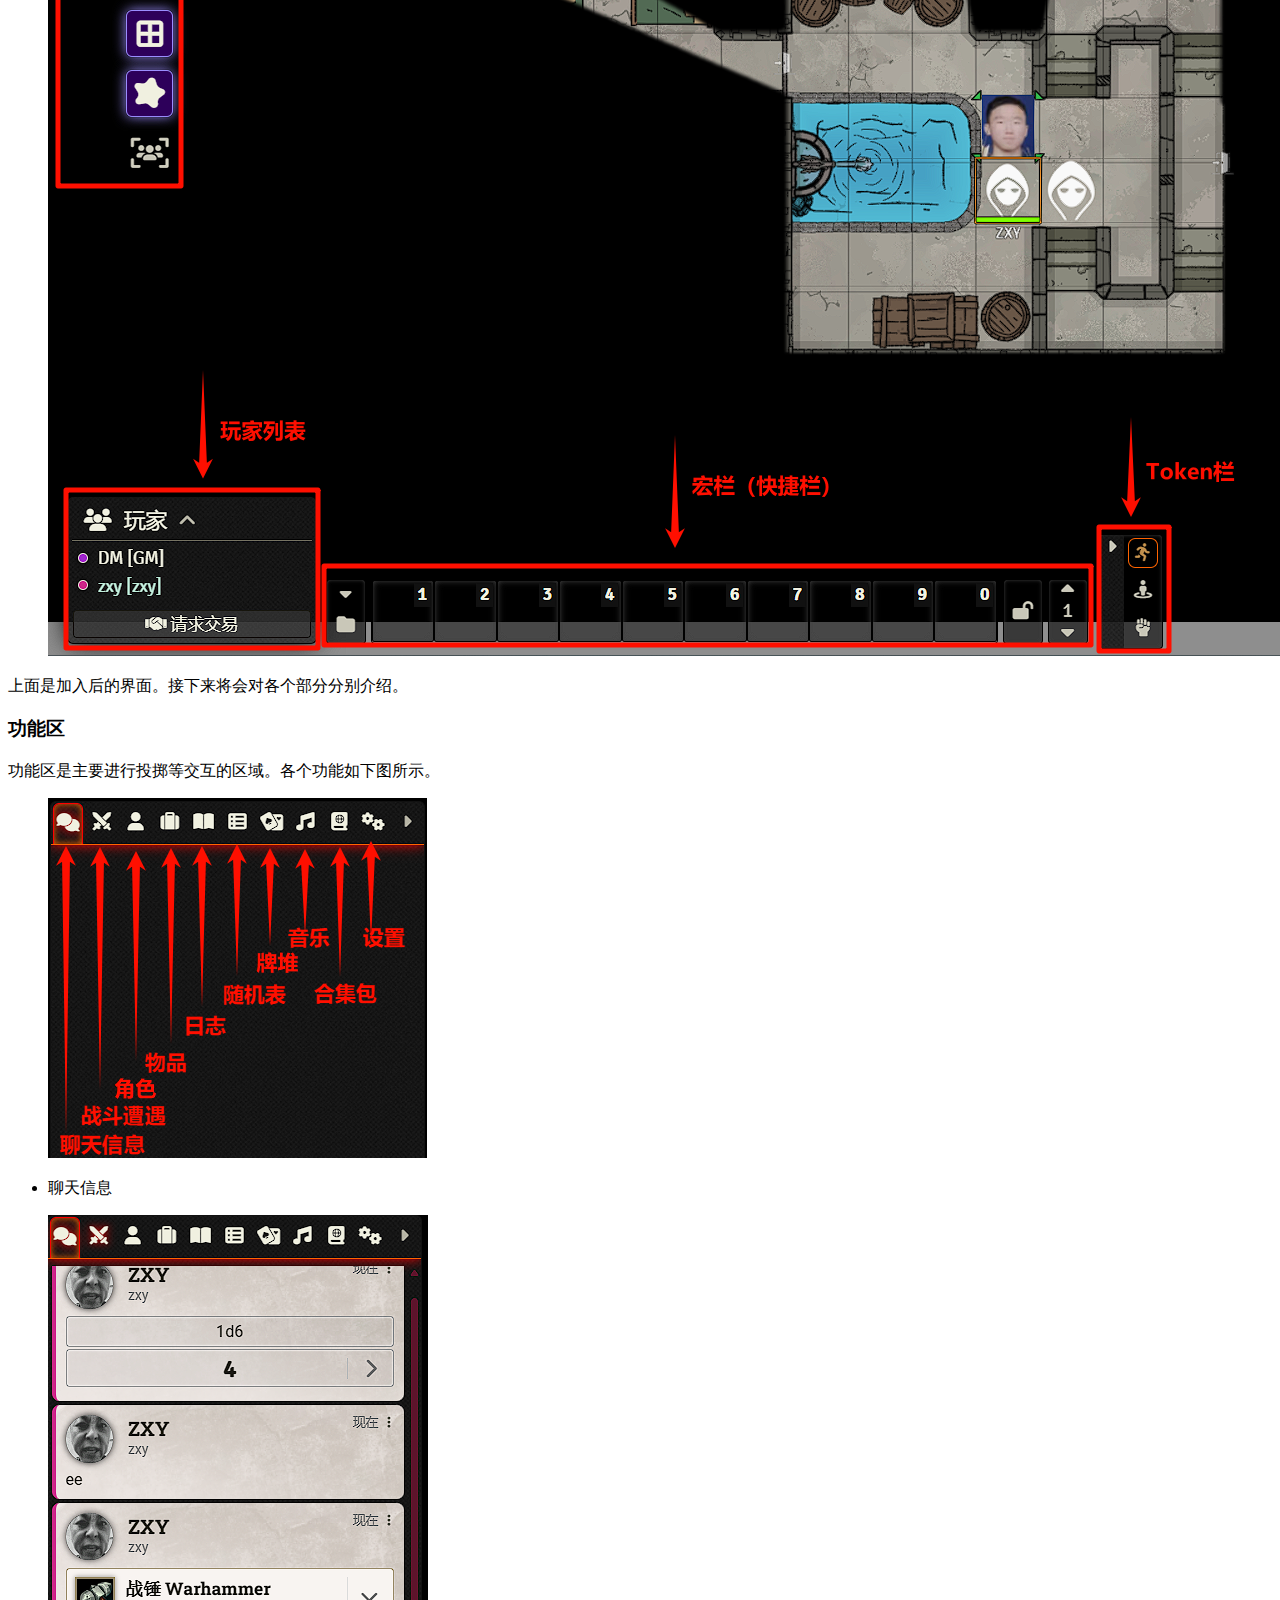
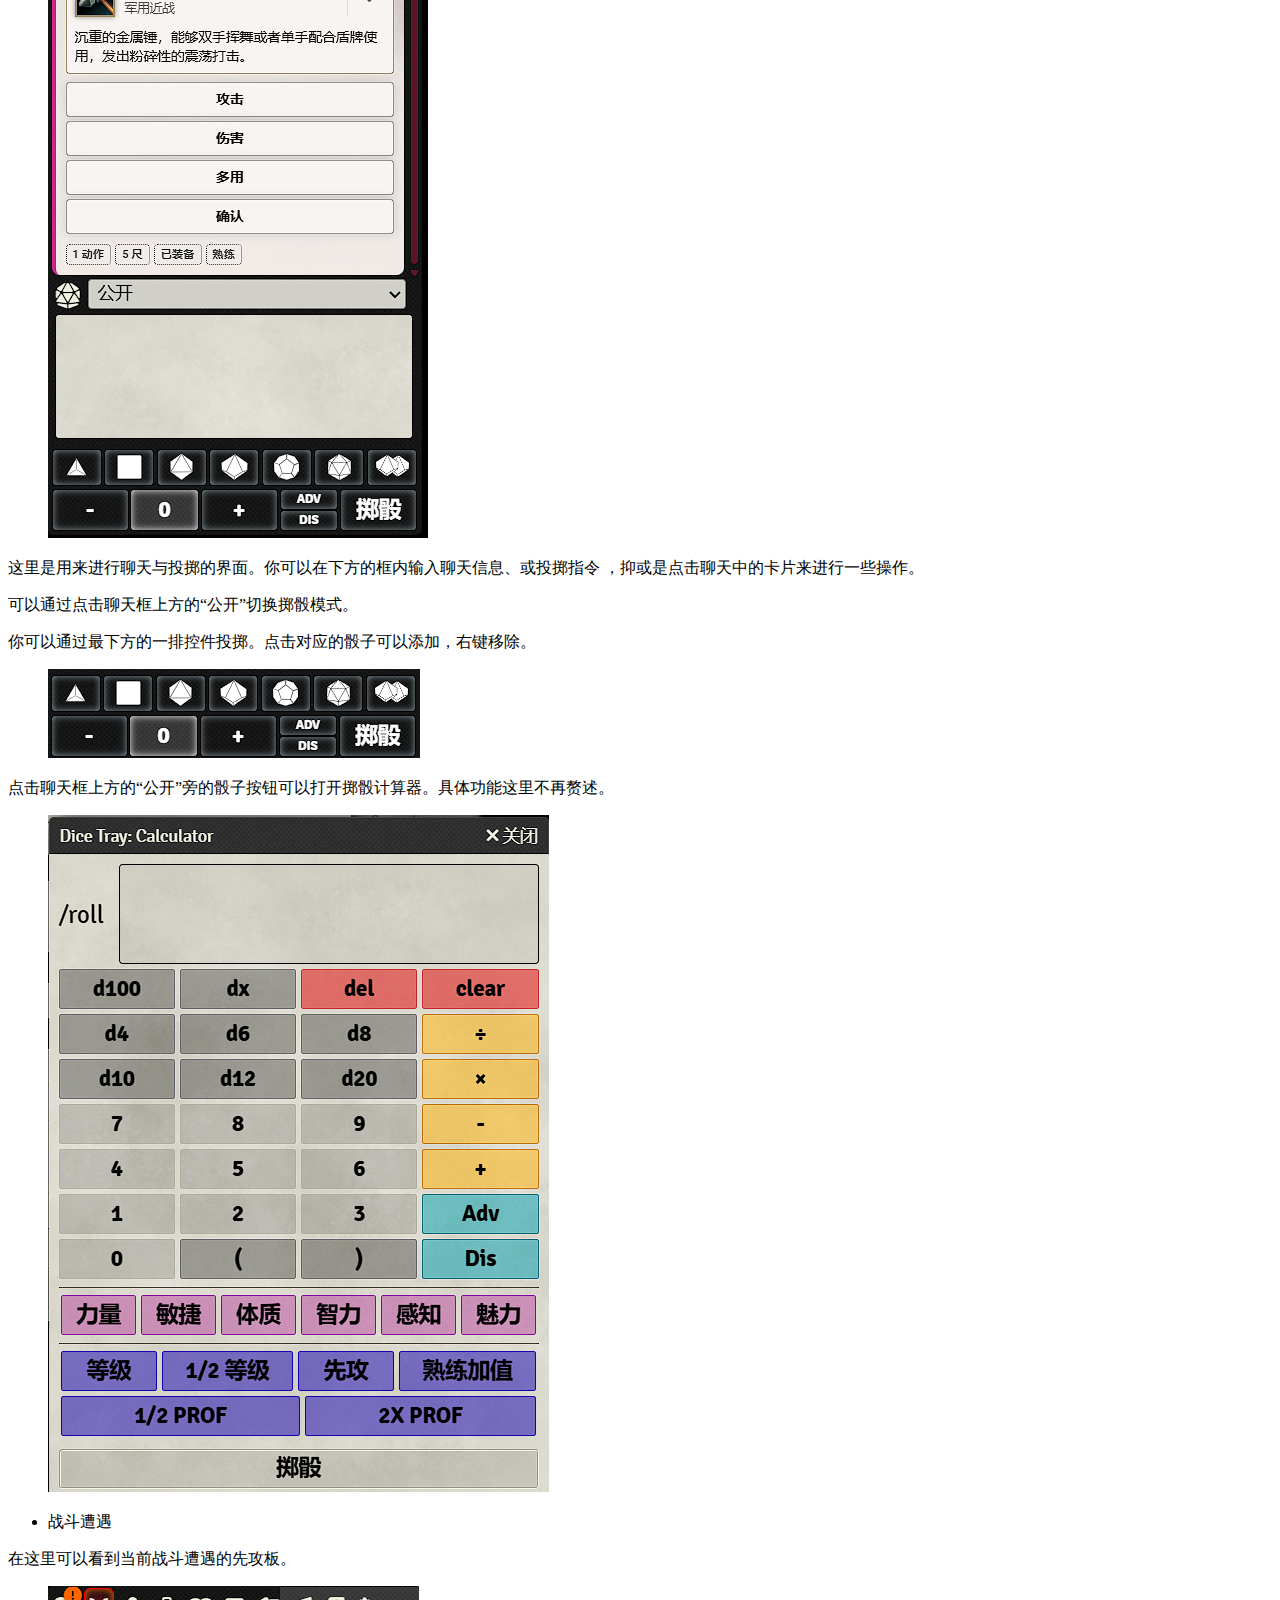
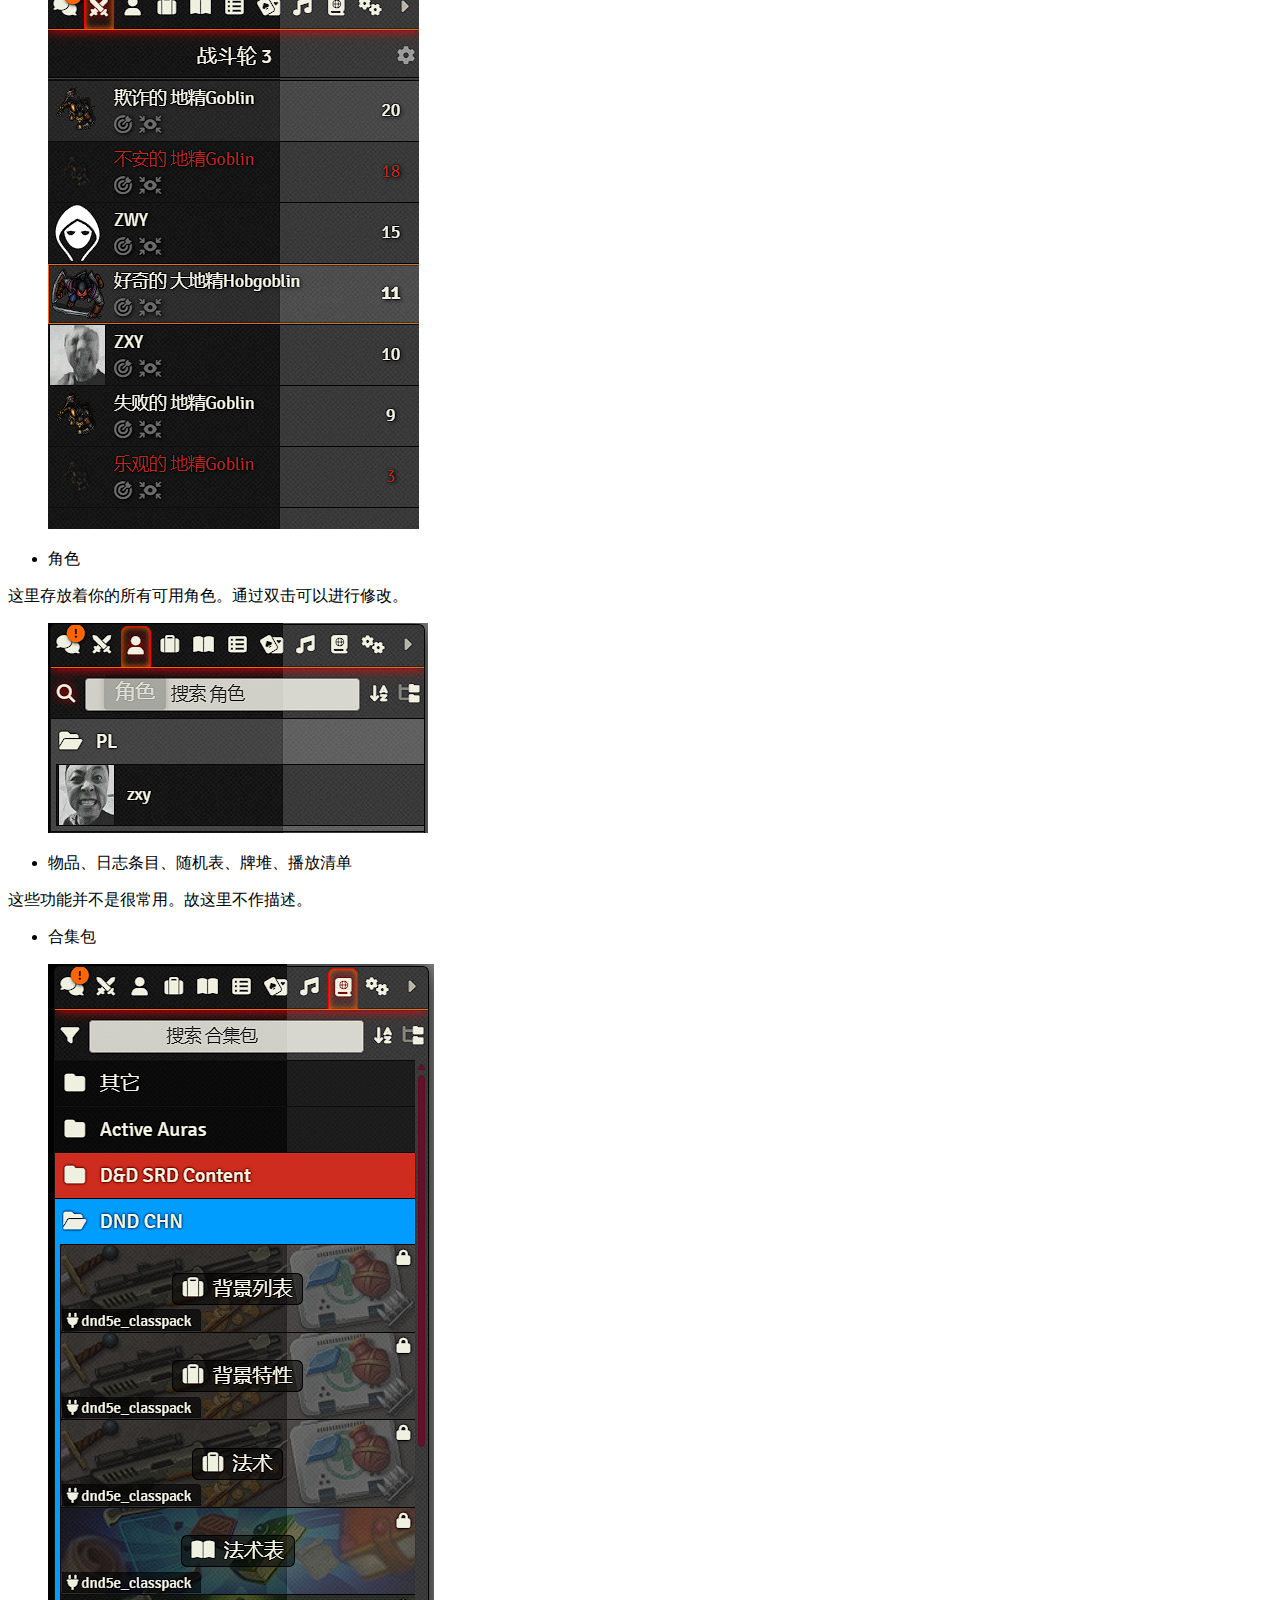
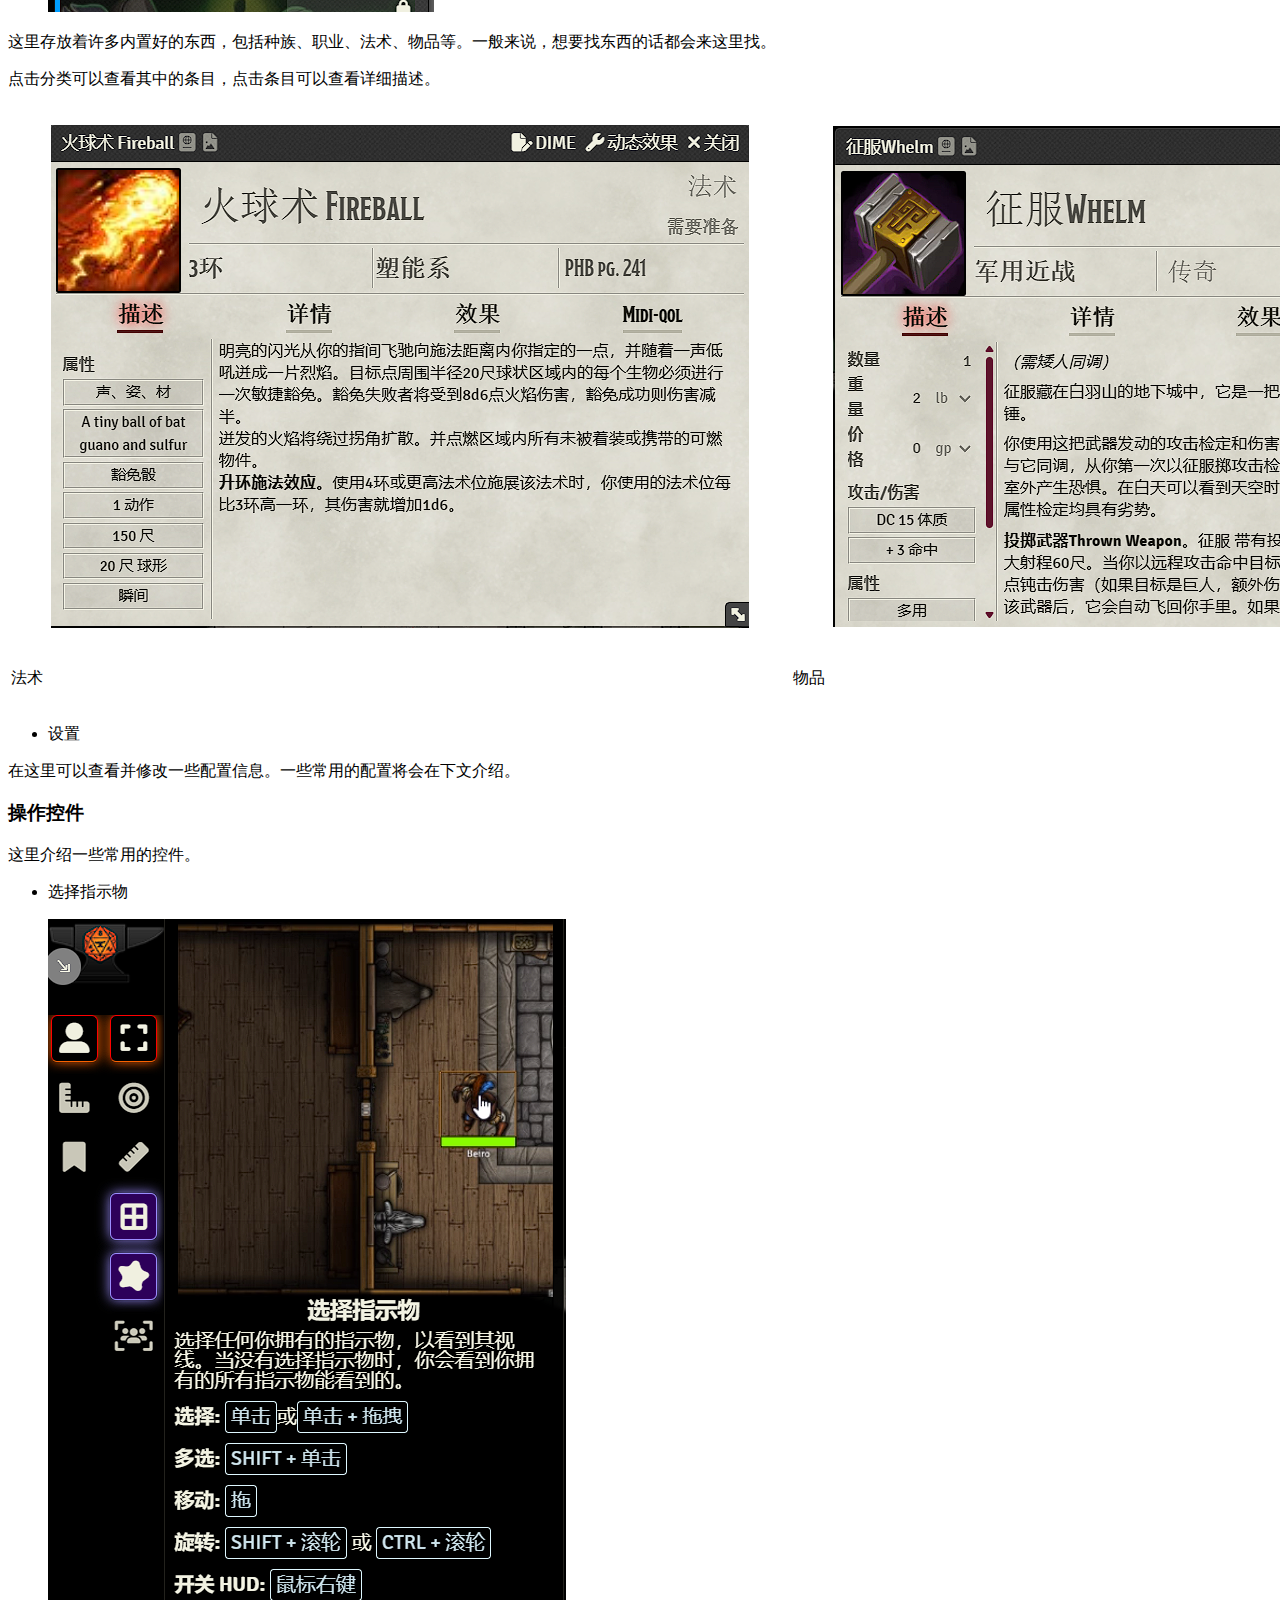
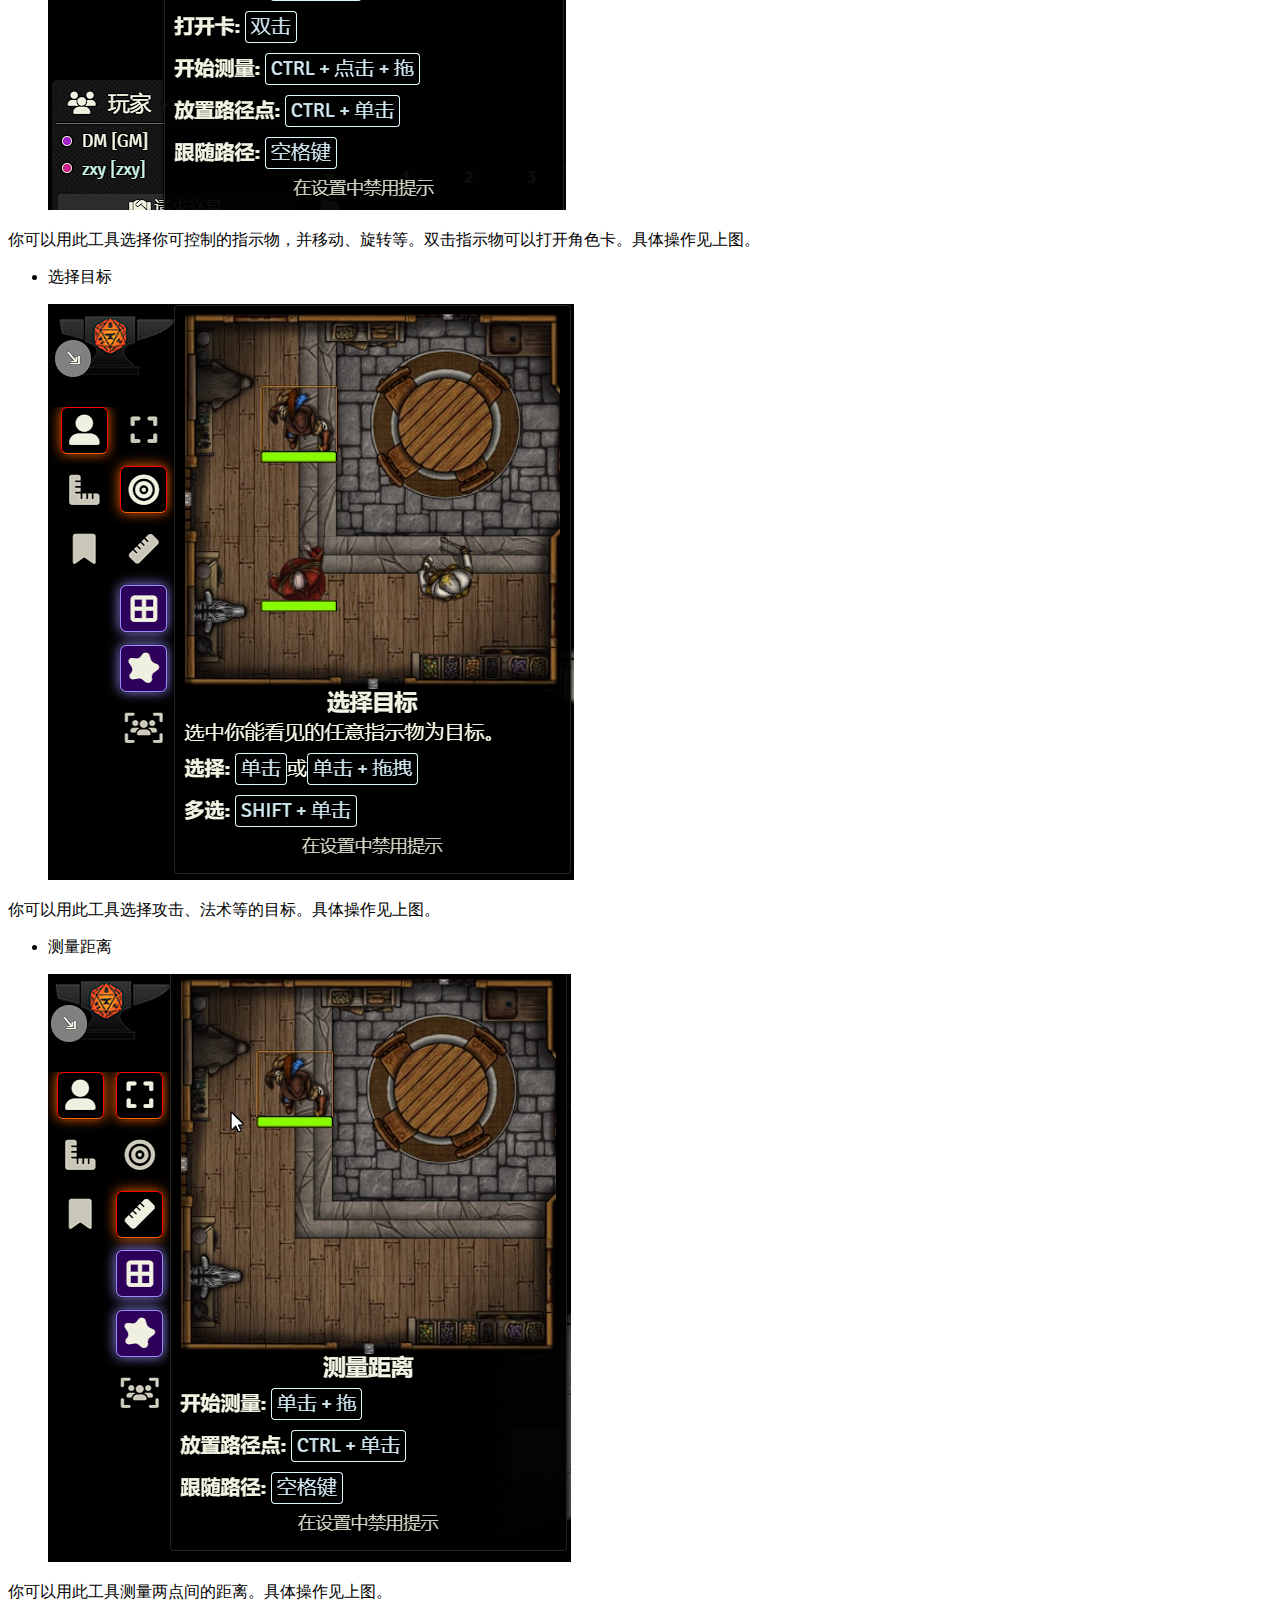
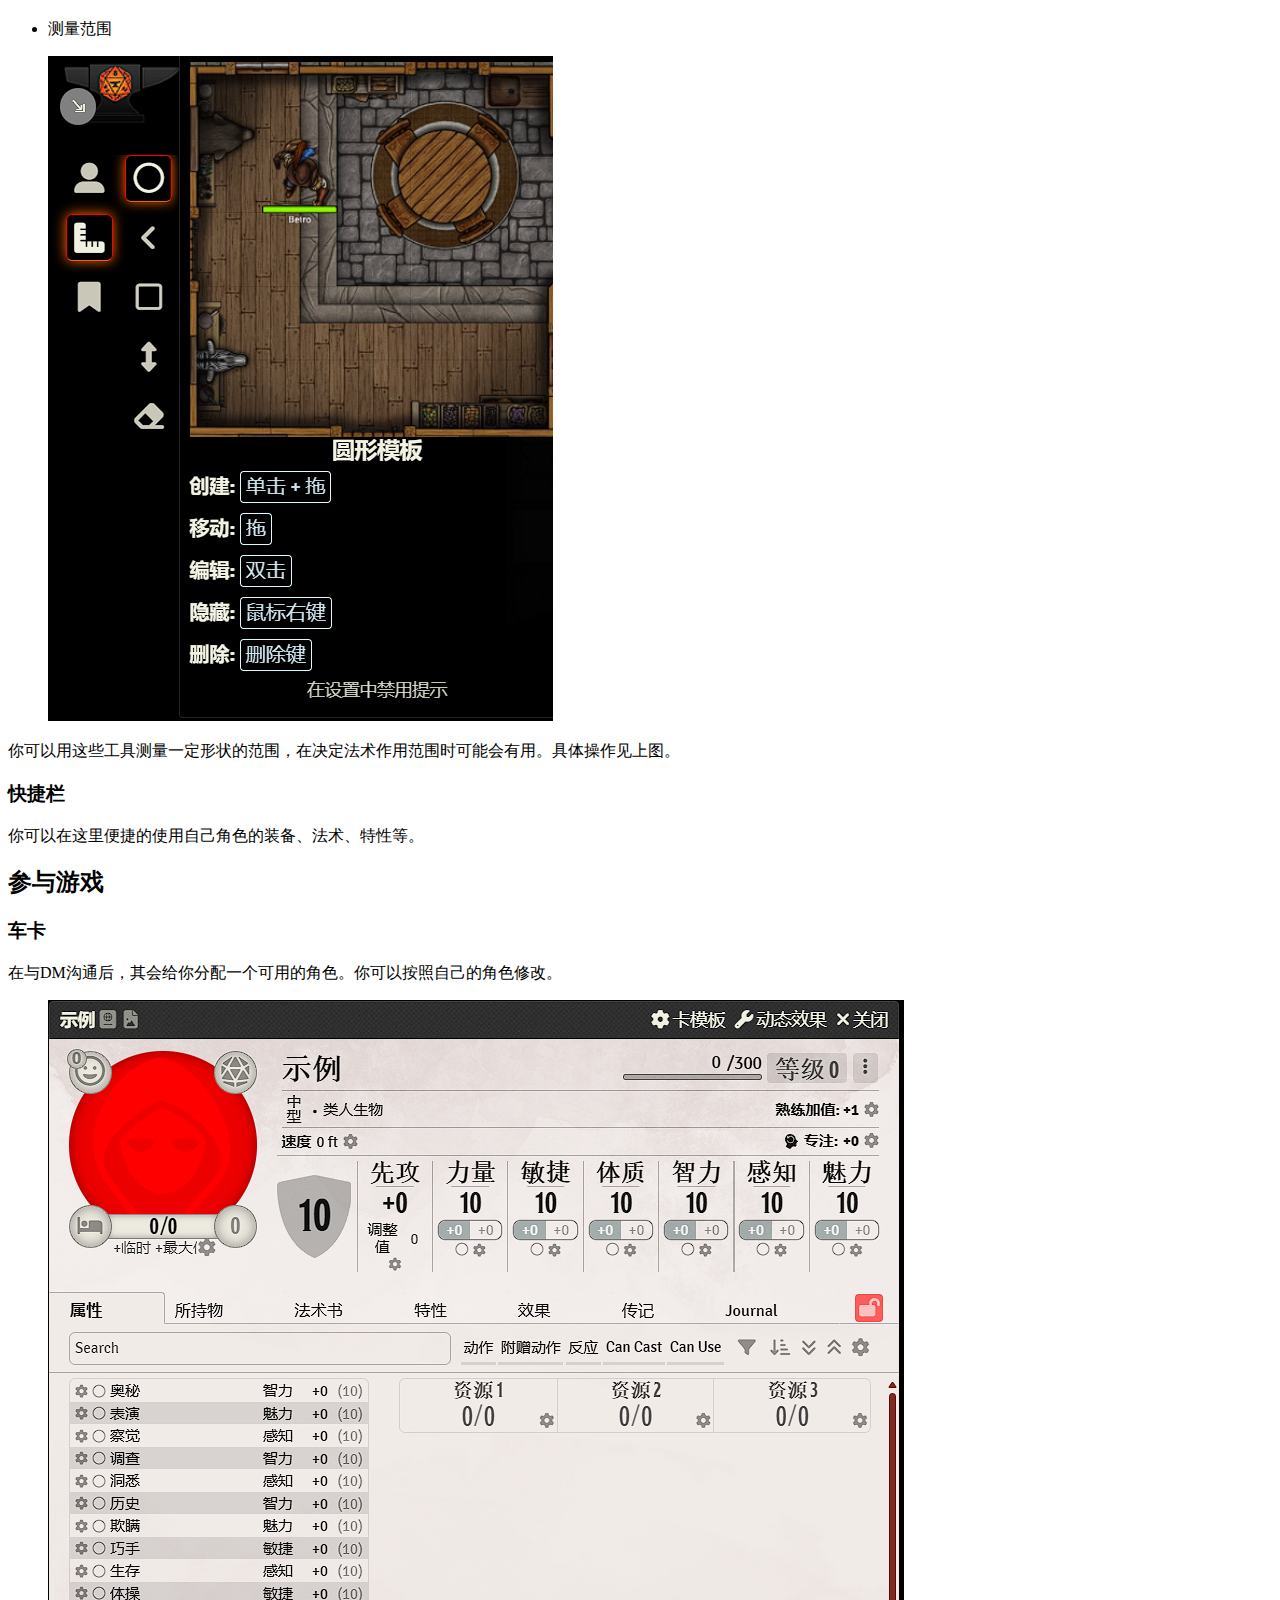
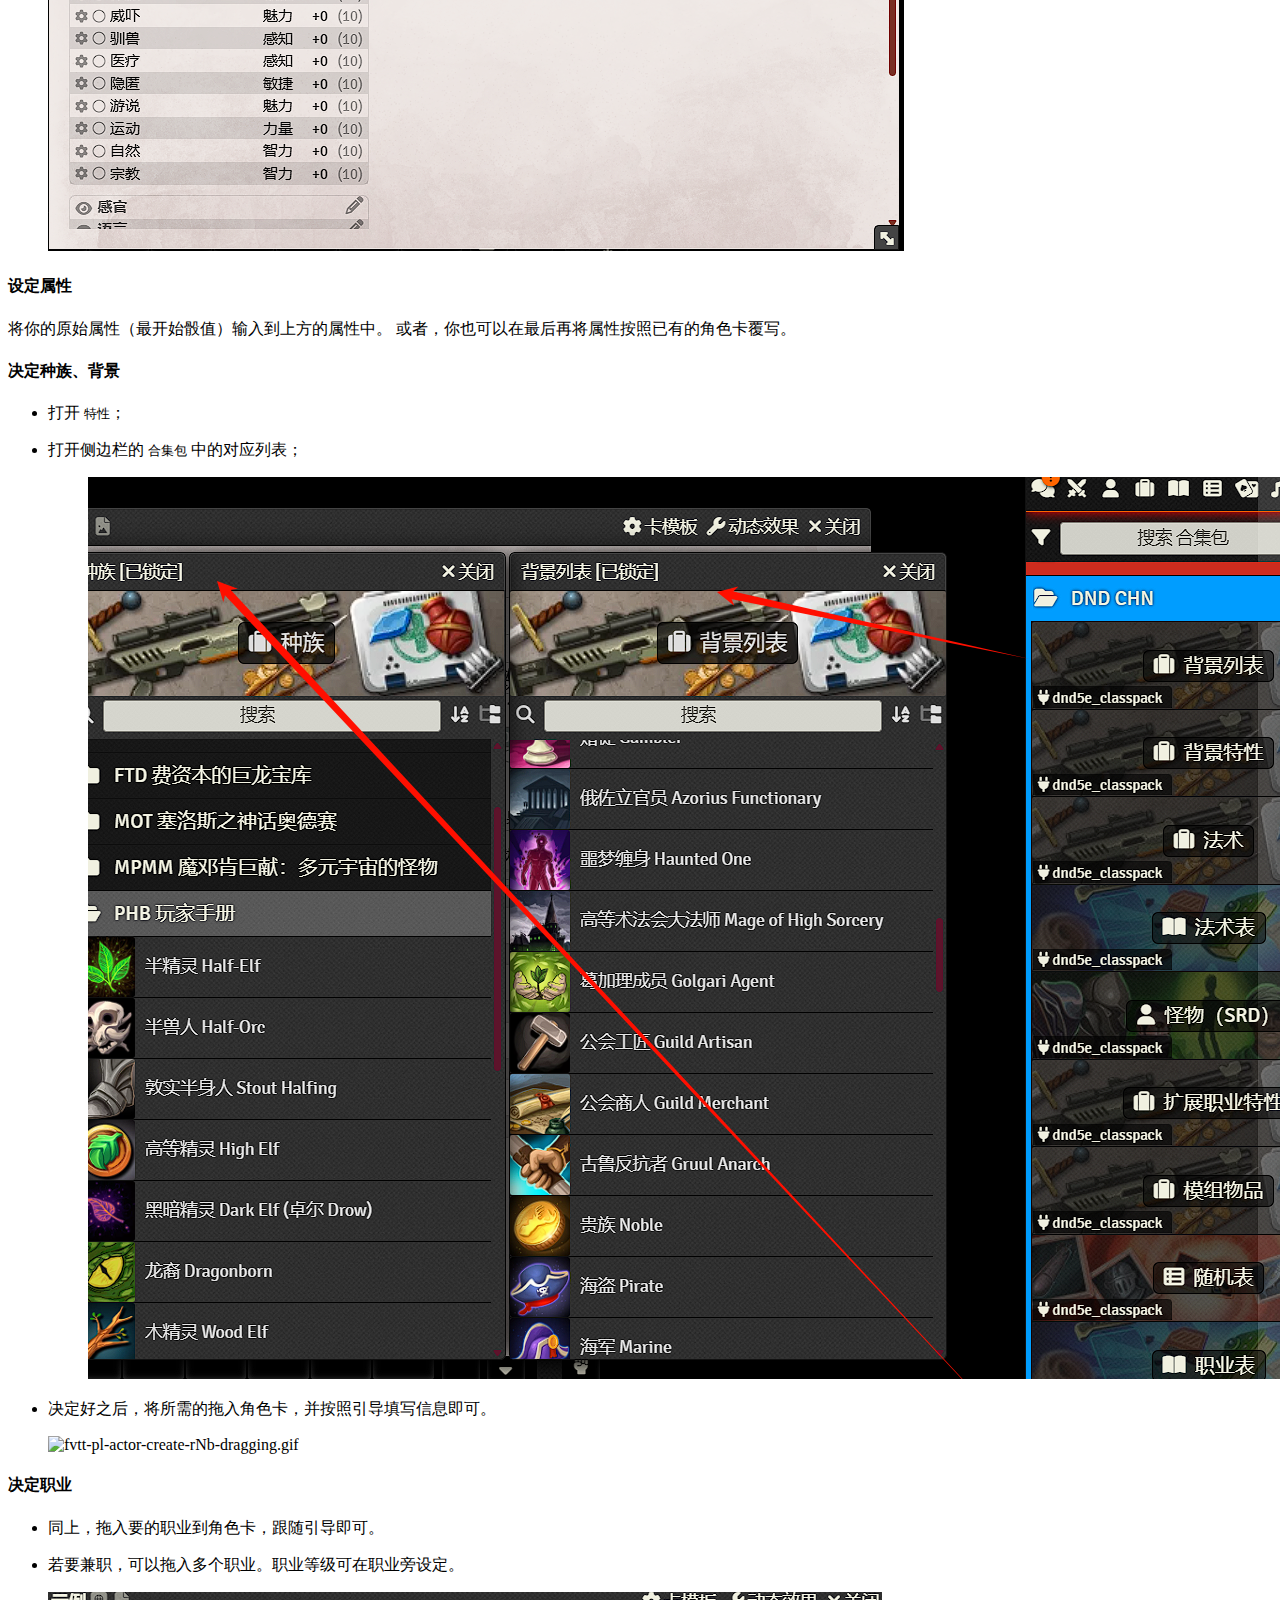
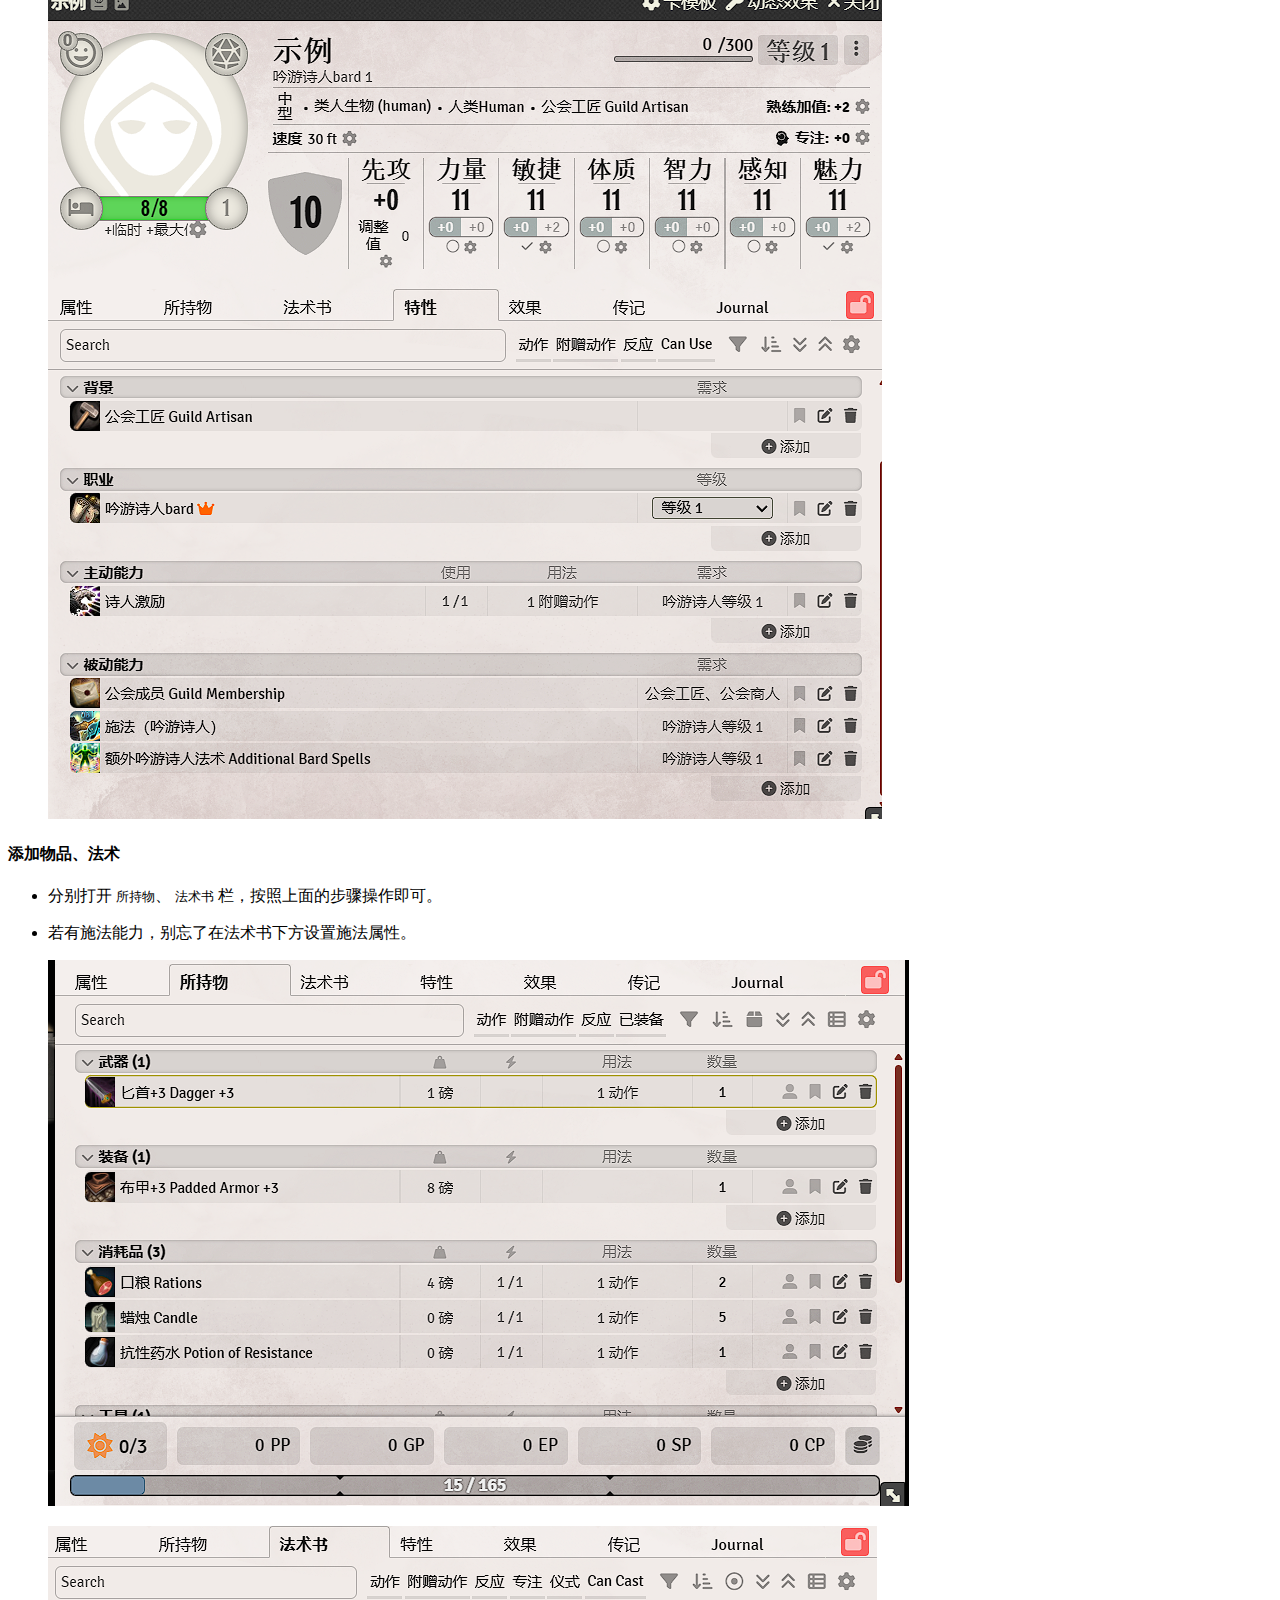
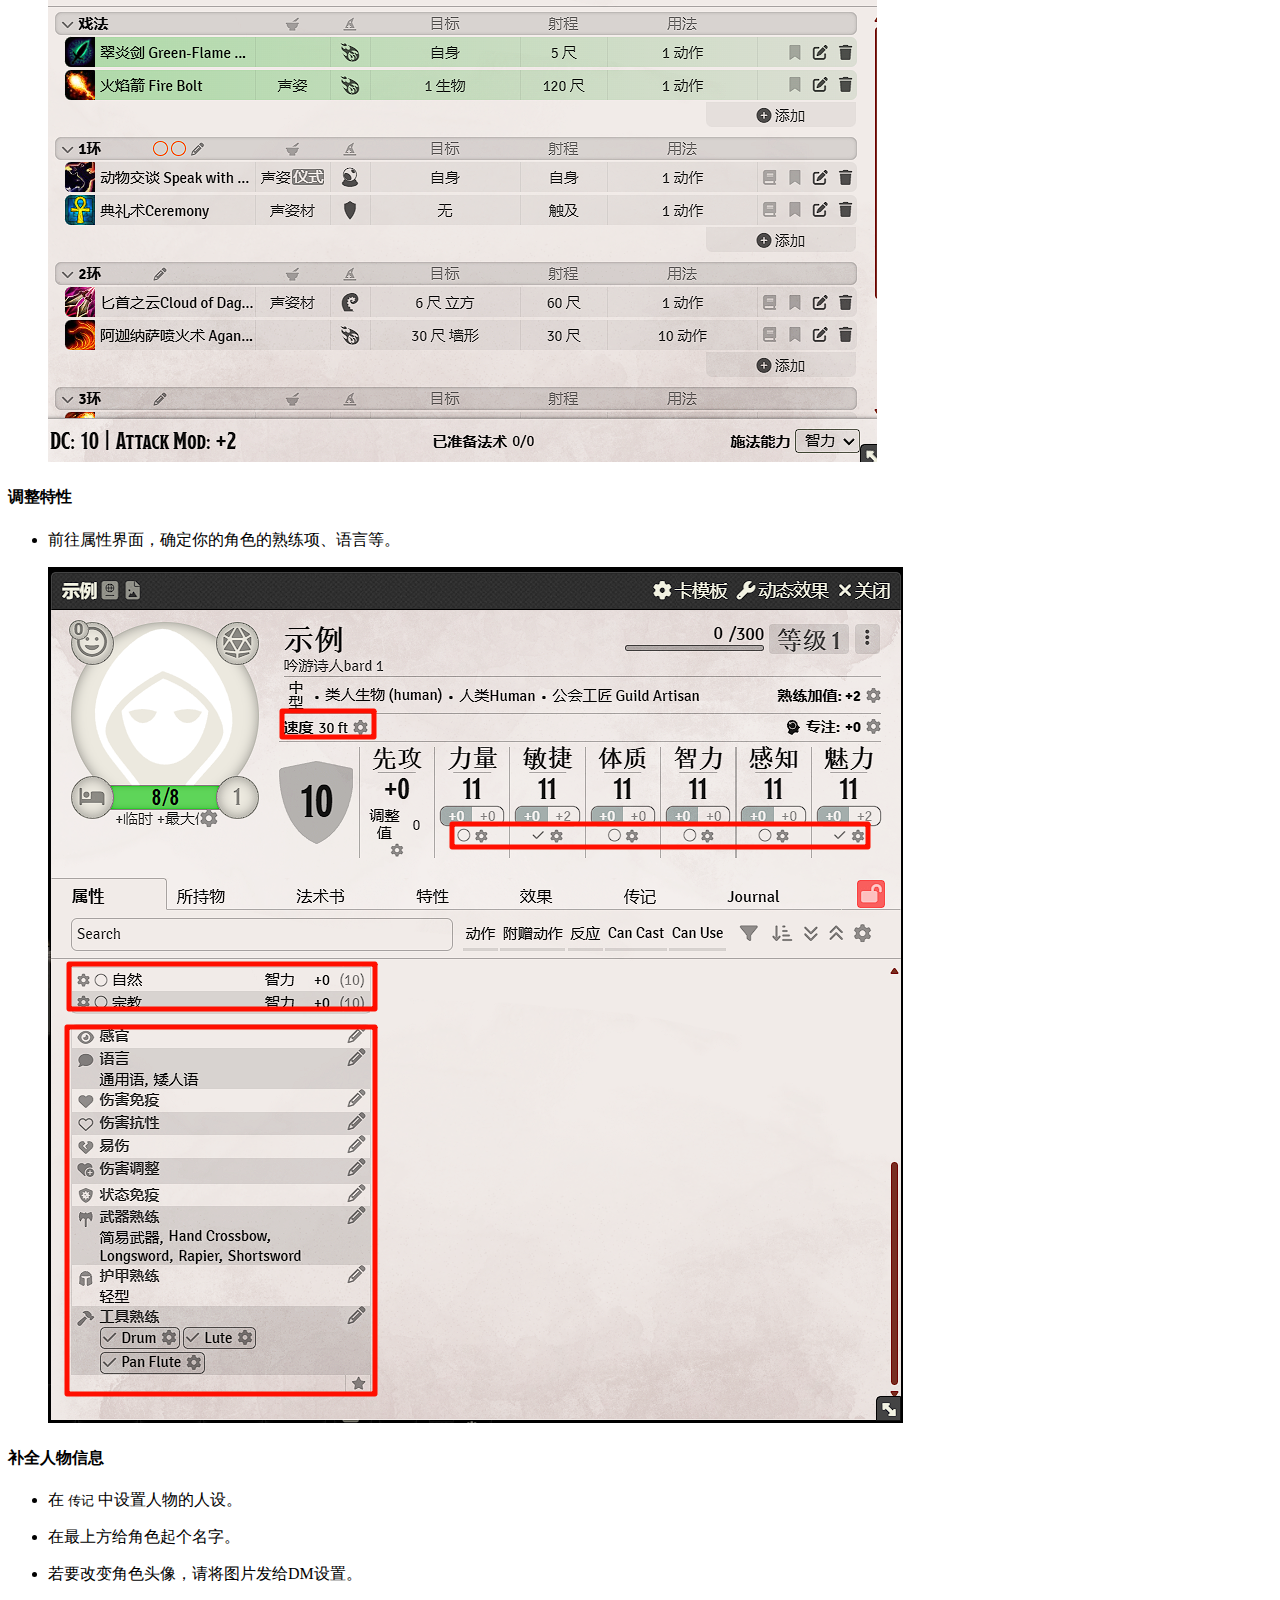
<file: doc/fvtt-players-guide.html>
<!DOCTYPE html SYSTEM "about:legacy-compat">
<html lang="en-US" data-preset="contrast" data-primary-color="#307FFF"><head><meta http-equiv="Content-Type" content="text/html; charset=UTF-8"><meta charset="UTF-8"><meta name="robots" content="noindex"><meta name="built-on" content="2024-07-08T22:50:27.2554933"><title>基础功能介绍&mdash;&mdash;玩家篇 | ZCraft Docs</title><script type="application/json" id="virtual-toc-data">[{"id":"-w7zicp_5","level":0,"title":"加入游戏","anchor":"#-w7zicp_5"},{"id":"-w7zicp_8","level":0,"title":"界面介绍","anchor":"#-w7zicp_8"},{"id":"-w7zicp_71","level":0,"title":"参与游戏","anchor":"#-w7zicp_71"},{"id":"-w7zicp_152","level":0,"title":"设定","anchor":"#-w7zicp_152"}]</script><script type="application/json" id="topic-shortcuts"></script><link href="https://resources.jetbrains.com/writerside/apidoc/6.10.0-b267/app.css" rel="stylesheet"><meta name="msapplication-TileColor" content="#000000"><link rel="apple-touch-icon" sizes="180x180" href="https://jetbrains.com/apple-touch-icon.png"><link rel="icon" type="image/png" sizes="32x32" href="https://jetbrains.com/favicon-32x32.png"><link rel="icon" type="image/png" sizes="16x16" href="https://jetbrains.com/favicon-16x16.png"><meta name="msapplication-TileImage" content="https://resources.jetbrains.com/storage/ui/favicons/mstile-144x144.png"><meta name="msapplication-square70x70logo" content="https://resources.jetbrains.com/storage/ui/favicons/mstile-70x70.png"><meta name="msapplication-square150x150logo" content="https://resources.jetbrains.com/storage/ui/favicons/mstile-150x150.png"><meta name="msapplication-wide310x150logo" content="https://resources.jetbrains.com/storage/ui/favicons/mstile-310x150.png"><meta name="msapplication-square310x310logo" content="https://resources.jetbrains.com/storage/ui/favicons/mstile-310x310.png"><meta name="image" content=""><!-- Open Graph --><meta property="og:title" content="基础功能介绍&mdash;&mdash;玩家篇 | ZCraft Docs"><meta property="og:description" content=""><meta property="og:image" content=""><meta property="og:site_name" content="ZCraft Docs Help"><meta property="og:type" content="website"><meta property="og:locale" content="en_US"><meta property="og:url" content="writerside-documentation/fvtt-players-guide.html"><!-- End Open Graph --><!-- Twitter Card --><meta name="twitter:card" content="summary_large_image"><meta name="twitter:site" content=""><meta name="twitter:title" content="基础功能介绍&mdash;&mdash;玩家篇 | ZCraft Docs"><meta name="twitter:description" content=""><meta name="twitter:creator" content=""><meta name="twitter:image:src" content=""><!-- End Twitter Card --><!-- Schema.org WebPage --><script type="application/ld+json">{
    "@context": "http://schema.org",
    "@type": "WebPage",
    "@id": "writerside-documentation/fvtt-players-guide.html#webpage",
    "url": "writerside-documentation/fvtt-players-guide.html",
    "name": "基础功能介绍&mdash;&mdash;玩家篇 | ZCraft Docs",
    "description": "",
    "image": "",
    "inLanguage":"en-US"
}</script><!-- End Schema.org --><!-- Schema.org WebSite --><script type="application/ld+json">{
    "@type": "WebSite",
    "@id": "writerside-documentation/#website",
    "url": "writerside-documentation/",
    "name": "ZCraft Docs Help"
}</script><!-- End Schema.org --></head><body data-id="fvtt-players-guide" data-main-title="基础功能介绍——玩家篇" data-article-props="{&quot;seeAlsoStyle&quot;:&quot;links&quot;}" data-template="article" data-breadcrumbs="Foundry-VTT.md|Foundry VTT"><div class="wrapper"><main class="panel _main"><header class="panel__header"><div class="container"><h3>ZCraft Docs  Help</h3><div class="panel-trigger"></div></div></header><section class="panel__content"><div class="container"><article class="article" data-shortcut-switcher="inactive"><h1 data-toc="fvtt-players-guide" id="fvtt-players-guide.md">基础功能介绍——玩家篇</h1><p id="-w7zicp_2">作为一名玩家，你只需要点开DM给你的网址，选择自己的用户，输入密码就可以使用了。 下面是一些常用的基础功能的教学。</p><aside class="prompt" data-type="tip" data-title="" id="-w7zicp_3"><p id="-w7zicp_4">取决于DM的设置，FVTT的界面与功能可能会有很大的差异。请以自己的DM为准。</p></aside><section class="chapter"><h2 id="-w7zicp_5" data-toc="-w7zicp_5">加入游戏</h2><figure id="-w7zicp_6"><img alt="fvtt-login" src="images/fvtt-login.png" title="fvtt-login" width="1920" height="932"></figure><p id="-w7zicp_7">在打开网址后若没有有效的登录凭据则会来到这个界面。 根据DM的配置这个界面的外观可能会有所不同，但都应有用户选择栏和密码输入框。 根据DM给你的指示选择正确的用户并输入密码即可加入。</p></section><section class="chapter"><h2 id="-w7zicp_8" data-toc="-w7zicp_8">界面介绍</h2><figure id="-w7zicp_9"><img alt="fvtt-pl-interface.png" src="images/fvtt-pl-interface.png" title="fvtt-pl-interface.png" width="1920" height="933"></figure><p id="-w7zicp_10">上面是加入后的界面。接下来将会对各个部分分别介绍。</p><section class="chapter"><h3 id="-w7zicp_11" data-toc="-w7zicp_11">功能区</h3><p id="-w7zicp_12">功能区是主要进行投掷等交互的区域。各个功能如下图所示。</p><figure id="-w7zicp_13"><img alt="fvtt-pl-apps-new.png" src="images/fvtt-pl-apps-new.png" title="fvtt-pl-apps-new.png" width="379" height="360"></figure><ul class="list _bullet" id="-w7zicp_14"><li class="list__item" id="-w7zicp_15"><p>聊天信息</p></li></ul><figure id="-w7zicp_16"><img alt="fvtt-pl-chat" src="images/fvtt-pl-chat.png" title="fvtt-pl-chat" width="380" height="923"></figure><p id="-w7zicp_17">这里是用来进行聊天与投掷的界面。你可以在下方的框内输入聊天信息、或投掷指令 ，抑或是点击聊天中的卡片来进行一些操作。</p><p id="-w7zicp_18">可以通过点击聊天框上方的&ldquo;公开&rdquo;切换掷骰模式。</p><p id="-w7zicp_19">你可以通过最下方的一排控件投掷。点击对应的骰子可以添加，右键移除。</p><figure id="-w7zicp_20"><img alt="fvtt-pl-chat-dicetray" src="images/fvtt-pl-chat-dicetray.png" title="fvtt-pl-chat-dicetray" width="372" height="89"></figure><p id="-w7zicp_21">点击聊天框上方的&ldquo;公开&rdquo;旁的骰子按钮可以打开掷骰计算器。具体功能这里不再赘述。</p><figure id="-w7zicp_22"><img alt="fvtt-pl-dicecal" src="images/fvtt-pl-dicecal.png" title="fvtt-pl-dicecal" width="501" height="677"></figure><ul class="list _bullet" id="-w7zicp_23"><li class="list__item" id="-w7zicp_24"><p>战斗遭遇</p></li></ul><p id="-w7zicp_25">在这里可以看到当前战斗遭遇的先攻板。</p><figure id="-w7zicp_26"><img alt="fvtt-pl-app-combat.png" src="images/fvtt-pl-app-combat.png" title="fvtt-pl-app-combat.png" width="371" height="543"></figure><ul class="list _bullet" id="-w7zicp_27"><li class="list__item" id="-w7zicp_28"><p>角色</p></li></ul><p id="-w7zicp_29">这里存放着你的所有可用角色。通过双击可以进行修改。</p><figure id="-w7zicp_30"><img alt="fvtt-pl-app-pl.png" src="images/fvtt-pl-app-pl.png" title="fvtt-pl-app-pl.png" width="380" height="210"></figure><ul class="list _bullet" id="-w7zicp_31"><li class="list__item" id="-w7zicp_32"><p>物品、日志条目、随机表、牌堆、播放清单</p></li></ul><p id="-w7zicp_33">这些功能并不是很常用。故这里不作描述。</p><ul class="list _bullet" id="-w7zicp_34"><li class="list__item" id="-w7zicp_35"><p>合集包</p></li></ul><figure id="-w7zicp_36"><img alt="fvtt-pl-app-comp" src="images/fvtt-pl-app-comp.png" title="fvtt-pl-app-comp" width="386" height="648"></figure><p id="-w7zicp_37">这里存放着许多内置好的东西，包括种族、职业、法术、物品等。一般来说，想要找东西的话都会来这里找。</p><p id="-w7zicp_38">点击分类可以查看其中的条目，点击条目可以查看详细描述。</p><div class="table-wrapper"><table class="wide" id="-w7zicp_39"><thead><tr class="ijRowHead" id="-w7zicp_40"><th id="-w7zicp_41"><figure id="-w7zicp_42"><img alt="fvtt-pl-app-comp-spell.png" src="images/fvtt-pl-app-comp-spell.png" title="fvtt-pl-app-comp-spell.png" width="698" height="503"></figure></th><th id="-w7zicp_43"><figure id="-w7zicp_44"><img alt="fvtt-pl-app-comp-item.png" src="images/fvtt-pl-app-comp-item.png" title="fvtt-pl-app-comp-item.png" width="698" height="501"></figure></th></tr></thead><tbody><tr id="-w7zicp_45"><td id="-w7zicp_46"><p>法术</p></td><td id="-w7zicp_47"><p>物品</p></td></tr></tbody></table></div><ul class="list _bullet" id="-w7zicp_48"><li class="list__item" id="-w7zicp_49"><p>设置</p></li></ul><p id="-w7zicp_50">在这里可以查看并修改一些配置信息。一些常用的配置将会在下文介绍。</p></section><section class="chapter"><h3 id="-w7zicp_51" data-toc="-w7zicp_51">操作控件</h3><p id="-w7zicp_52">这里介绍一些常用的控件。</p><ul class="list _bullet" id="-w7zicp_53"><li class="list__item" id="-w7zicp_54"><p>选择指示物</p></li></ul><figure id="-w7zicp_55"><img alt="fvtt-pl-cont-select.png" src="images/fvtt-pl-cont-select.png" title="fvtt-pl-cont-select.png" width="518" height="891"></figure><p id="-w7zicp_56">你可以用此工具选择你可控制的指示物，并移动、旋转等。双击指示物可以打开角色卡。具体操作见上图。</p><ul class="list _bullet" id="-w7zicp_57"><li class="list__item" id="-w7zicp_58"><p>选择目标</p></li></ul><figure id="-w7zicp_59"><img alt="fvtt-pl-cont-target.png" src="images/fvtt-pl-cont-target.png" title="fvtt-pl-cont-target.png" width="526" height="576"></figure><p id="-w7zicp_60">你可以用此工具选择攻击、法术等的目标。具体操作见上图。</p><ul class="list _bullet" id="-w7zicp_61"><li class="list__item" id="-w7zicp_62"><p>测量距离</p></li></ul><figure id="-w7zicp_63"><img alt="fvtt-pl-cont-me.png" src="images/fvtt-pl-cont-me.png" title="fvtt-pl-cont-me.png" width="523" height="588"></figure><p id="-w7zicp_64">你可以用此工具测量两点间的距离。具体操作见上图。</p><ul class="list _bullet" id="-w7zicp_65"><li class="list__item" id="-w7zicp_66"><p>测量范围</p></li></ul><figure id="-w7zicp_67"><img alt="fvtt-pl-cont-met.png" src="images/fvtt-pl-cont-met.png" title="fvtt-pl-cont-met.png" width="505" height="665"></figure><p id="-w7zicp_68">你可以用这些工具测量一定形状的范围，在决定法术作用范围时可能会有用。具体操作见上图。</p></section><section class="chapter"><h3 id="-w7zicp_69" data-toc="-w7zicp_69">快捷栏</h3><p id="-w7zicp_70">你可以在这里便捷的使用自己角色的装备、法术、特性等。</p></section></section><section class="chapter"><h2 id="-w7zicp_71" data-toc="-w7zicp_71">参与游戏</h2><section class="chapter"><h3 id="-w7zicp_72" data-toc="-w7zicp_72">车卡</h3><p id="-w7zicp_73">在与DM沟通后，其会给你分配一个可用的角色。你可以按照自己的角色修改。</p><figure id="-w7zicp_74"><img alt="fvtt-pl-actor-new.png" src="images/fvtt-pl-actor-new.png" title="fvtt-pl-actor-new.png" width="856" height="851"></figure><section class="chapter"><h4 id="-w7zicp_75" data-toc="-w7zicp_75">设定属性</h4><p id="-w7zicp_76">将你的原始属性（最开始骰值）输入到上方的属性中。 或者，你也可以在最后再将属性按照已有的角色卡覆写。</p></section><section class="chapter"><h4 id="-w7zicp_77" data-toc="-w7zicp_77">决定种族、背景</h4><ul class="list _bullet" id="-w7zicp_78"><li class="list__item" id="-w7zicp_79"><p>打开 <code class="code" id="-w7zicp_80">特性</code>；</p></li><li class="list__item" id="-w7zicp_81"><p>打开侧边栏的 <code class="code" id="-w7zicp_82">合集包</code> 中的对应列表； </p><figure id="-w7zicp_83"><img alt="fvtt-pl-actor-create-raceNbg.png" src="images/fvtt-pl-actor-create-raceNbg.png" title="fvtt-pl-actor-create-raceNbg.png" width="1306" height="902"></figure></li><li class="list__item" id="-w7zicp_84"><p>决定好之后，将所需的拖入角色卡，并按照引导填写信息即可。</p></li></ul><figure data-theme="light" id="-w7zicp_85" width="1920"><img alt="fvtt-pl-actor-create-rNb-dragging.gif" class="js-gif article__bordered-element" data-gif-src="images/fvtt-pl-actor-create-rNb-dragging.gif" width="1920" style="width: 1920px;"></figure></section><section class="chapter"><h4 id="-w7zicp_86" data-toc="-w7zicp_86">决定职业</h4><ul class="list _bullet" id="-w7zicp_87"><li class="list__item" id="-w7zicp_88"><p>同上，拖入要的职业到角色卡，跟随引导即可。</p></li><li class="list__item" id="-w7zicp_89"><p>若要兼职，可以拖入多个职业。职业等级可在职业旁设定。</p></li></ul><figure id="-w7zicp_90"><img alt="fvtt-pl-actor-create-occ.png" src="images/fvtt-pl-actor-create-occ.png" title="fvtt-pl-actor-create-occ.png" width="834" height="827"></figure></section><section class="chapter"><h4 id="-w7zicp_91" data-toc="-w7zicp_91">添加物品、法术</h4><ul class="list _bullet" id="-w7zicp_92"><li class="list__item" id="-w7zicp_93"><p>分别打开 <code class="code" id="-w7zicp_94">所持物</code>、 <code class="code" id="-w7zicp_95">法术书</code> 栏，按照上面的步骤操作即可。</p></li><li class="list__item" id="-w7zicp_96"><p>若有施法能力，别忘了在法术书下方设置施法属性。</p></li></ul><figure id="-w7zicp_97"><img alt="fvtt-pl-actor-create-item.png" src="images/fvtt-pl-actor-create-item.png" title="fvtt-pl-actor-create-item.png" width="861" height="546"></figure><figure id="-w7zicp_98"><img alt="fvtt-pl-actor-create-spell.png" src="images/fvtt-pl-actor-create-spell.png" title="fvtt-pl-actor-create-spell.png" width="829" height="536"></figure></section><section class="chapter"><h4 id="-w7zicp_99" data-toc="-w7zicp_99">调整特性</h4><ul class="list _bullet" id="-w7zicp_100"><li class="list__item" id="-w7zicp_101"><p>前往属性界面，确定你的角色的熟练项、语言等。</p></li></ul><figure id="-w7zicp_102"><img alt="fvtt-pl-actor-create-p.png" src="images/fvtt-pl-actor-create-p.png" title="fvtt-pl-actor-create-p.png" width="855" height="856"></figure></section><section class="chapter"><h4 id="-w7zicp_103" data-toc="-w7zicp_103">补全人物信息</h4><ul class="list _bullet" id="-w7zicp_104"><li class="list__item" id="-w7zicp_105"><p>在 <code class="code" id="-w7zicp_106">传记</code> 中设置人物的人设。</p></li><li class="list__item" id="-w7zicp_107"><p>在最上方给角色起个名字。</p></li><li class="list__item" id="-w7zicp_108"><p>若要改变角色头像，请将图片发给DM设置。</p></li></ul><figure id="-w7zicp_109"><img alt="fvtt-pl-actor-create-j.png" src="images/fvtt-pl-actor-create-j.png" title="fvtt-pl-actor-create-j.png" width="852" height="843"></figure></section></section><section class="chapter"><h3 id="-w7zicp_110" data-toc="-w7zicp_110">管理角色</h3><p id="-w7zicp_111">你可以对自己的角色进行管理。</p><section class="chapter"><h4 id="-w7zicp_112" data-toc="-w7zicp_112">装备物品</h4><p id="-w7zicp_113">在 <code class="code" id="-w7zicp_114">所持物</code> 中右键物品点击装备，或是点击旁边的按钮。</p><figure id="-w7zicp_115"><img alt="fvtt-pl-actor-manage-equip.png" src="images/fvtt-pl-actor-manage-equip.png" title="fvtt-pl-actor-manage-equip.png" width="809" height="107"></figure></section><section class="chapter"><h4 id="-w7zicp_116" data-toc="-w7zicp_116">准备法术</h4><p id="-w7zicp_117">类似于装备物品，在 <code class="code" id="-w7zicp_118">法术书</code> 中右键点击准备，或点击旁边的按钮即可。</p><figure id="-w7zicp_119"><img alt="fvtt-pl-actor-manage-preparespell.png" src="images/fvtt-pl-actor-manage-preparespell.png" title="fvtt-pl-actor-manage-preparespell.png" width="794" height="101"></figure></section><section class="chapter"><h4 id="-w7zicp_120" data-toc="-w7zicp_120">休息</h4><p id="-w7zicp_121">将鼠标放到下面的图标上并选择类型，或是在快捷栏选择。</p><figure id="-w7zicp_122"><img alt="fvtt-pl-actor-manage-rest.png" src="images/fvtt-pl-actor-manage-rest.png" title="fvtt-pl-actor-manage-rest.png" width="241" height="190"></figure></section><section class="chapter"><h4 id="-w7zicp_123" data-toc="-w7zicp_123">使用生命骰</h4><p id="-w7zicp_124">点击下面的图标即可打开使用生命骰窗口。</p><figure id="-w7zicp_125"><img alt="fvtt-pl-actor-manage-hd.png" src="images/fvtt-pl-actor-manage-hd.png" title="fvtt-pl-actor-manage-hd.png" width="262" height="163"></figure></section></section><section class="chapter"><h3 id="-w7zicp_126" data-toc="-w7zicp_126">移动</h3><p id="-w7zicp_127">若你已创建好角色，就可以让DM将你的Token（指示物）放在画布了。</p><p id="-w7zicp_128">通过拖动你的角色，或使用方向键，你可以在画布上移动你的角色的Token（指示物）</p><p id="-w7zicp_129">你的视野和你的指示物能看到的视野是同步的。</p><p id="-w7zicp_130">通过点击门的图标，可以开关门。</p><figure data-theme="light" id="-w7zicp_131" width="732"><img alt="fvtt-pl-movement.gif" class="js-gif article__bordered-element" data-gif-src="images/fvtt-pl-movement.gif" width="732" style="width: 732px;"></figure></section><section class="chapter"><h3 id="-w7zicp_132" data-toc="-w7zicp_132">攻击、施法</h3><p id="-w7zicp_133">通过点击快捷栏的相应物品和法术，你可以进行武器攻击或施法。 这里以最普通的攻击检定为例。</p><ol class="list _decimal" id="-w7zicp_134" type="1"><li class="list__item" id="-w7zicp_135"><p id="-w7zicp_136">选择物品</p><p id="-w7zicp_137">你可以在角色卡中点击物品左侧的图标，或是在快捷栏点击来使用。</p><figure data-theme="light" id="-w7zicp_138" width="486"><img alt="awe.gif" class="js-gif article__bordered-element" data-gif-src="images/fvtt-pl-use.gif" width="486" style="width: 486px;"></figure><figure data-theme="light" id="-w7zicp_139" width="394"><img alt="aa.gif" class="js-gif article__bordered-element" data-gif-src="images/aa.gif" width="394" style="width: 394px;"></figure></li><li class="list__item" id="-w7zicp_140"><p id="-w7zicp_141">选择目标</p><p id="-w7zicp_142">在点击后，会弹出 <code class="code" id="-w7zicp_143">目标确认</code> 对话框。这时你可以通过点击或框选来选择一定数量的目标。 在对话框中右键选择的目标可以取消选中。之后点击 <code class="code" id="-w7zicp_144">掷骰</code> 按钮。</p><aside class="prompt" data-type="tip" data-title="" id="-w7zicp_145"><p id="-w7zicp_146">若没有目标确认对话框，请参见下面的设定部分。</p></aside><figure data-theme="light" id="-w7zicp_147" width="793"><img alt="rrr.gif" class="js-gif article__bordered-element" data-gif-src="images/rrr.gif" width="793" style="width: 793px;"></figure></li><li class="list__item" id="-w7zicp_148"><p id="-w7zicp_149">进行检定</p><p id="-w7zicp_150">确认完成后，在右侧聊天栏中将会出现对应卡片，进行相关投掷即可。 若为攻击检定，DM会判断是否命中并对目标造成你骰的伤害或效果。</p><figure data-theme="light" id="-w7zicp_151" width="871"><img alt="ar.gif" class="js-gif article__bordered-element" data-gif-src="images/fvtt-pl-atktoll.gif" width="871" style="width: 871px;"></figure></li></ol></section></section><section class="chapter"><h2 id="-w7zicp_152" data-toc="-w7zicp_152">设定</h2><p id="-w7zicp_153">这里是一些可能会有用的设定。其它设定可以自行调整。</p><section class="chapter"><h3 id="-w7zicp_154" data-toc="-w7zicp_154">调节画质</h3><figure id="-w7zicp_155"><img alt="fvtt-pl-setting-opt.png" src="images/fvtt-pl-setting-opt.png" title="fvtt-pl-setting-opt.png" width="971" height="844"></figure></section><section class="chapter"><h3 id="-w7zicp_156" data-toc="-w7zicp_156">启用目标确认</h3><p id="-w7zicp_157">如图设置即可</p><figure id="-w7zicp_158"><img alt="fvtt-pl-setting-tc1.png" src="images/fvtt-pl-setting-tc1.png" title="fvtt-pl-setting-tc1.png" width="1435" height="914"></figure><figure id="-w7zicp_159"><img alt="fvtt-pl-setting-tc2.png" src="images/fvtt-pl-setting-tc2.png" title="fvtt-pl-setting-tc2.png" width="509" height="868"></figure></section><section class="chapter"><h3 id="3d" data-toc="3d">自定义3D骰子</h3><figure id="-w7zicp_160"><img alt="fvtt-pl-setting-dsn.png" src="images/fvtt-pl-setting-dsn.png" title="fvtt-pl-setting-dsn.png" width="981" height="518"></figure></section></section><div class="last-modified">Last modified: 08 七月 2024</div><div data-feedback-placeholder="true"></div><div class="navigation-links _bottom"><a href="fvtt-faq.html" class="navigation-links__prev">常见问题</a><a href="wymi-minecraft.html" class="navigation-links__next">WYMI Minecraft</a></div></article><div id="disqus_thread"></div></div></section></main></div><script src="https://resources.jetbrains.com/writerside/apidoc/6.10.0-b267/app.js"></script></body></html>
</file>
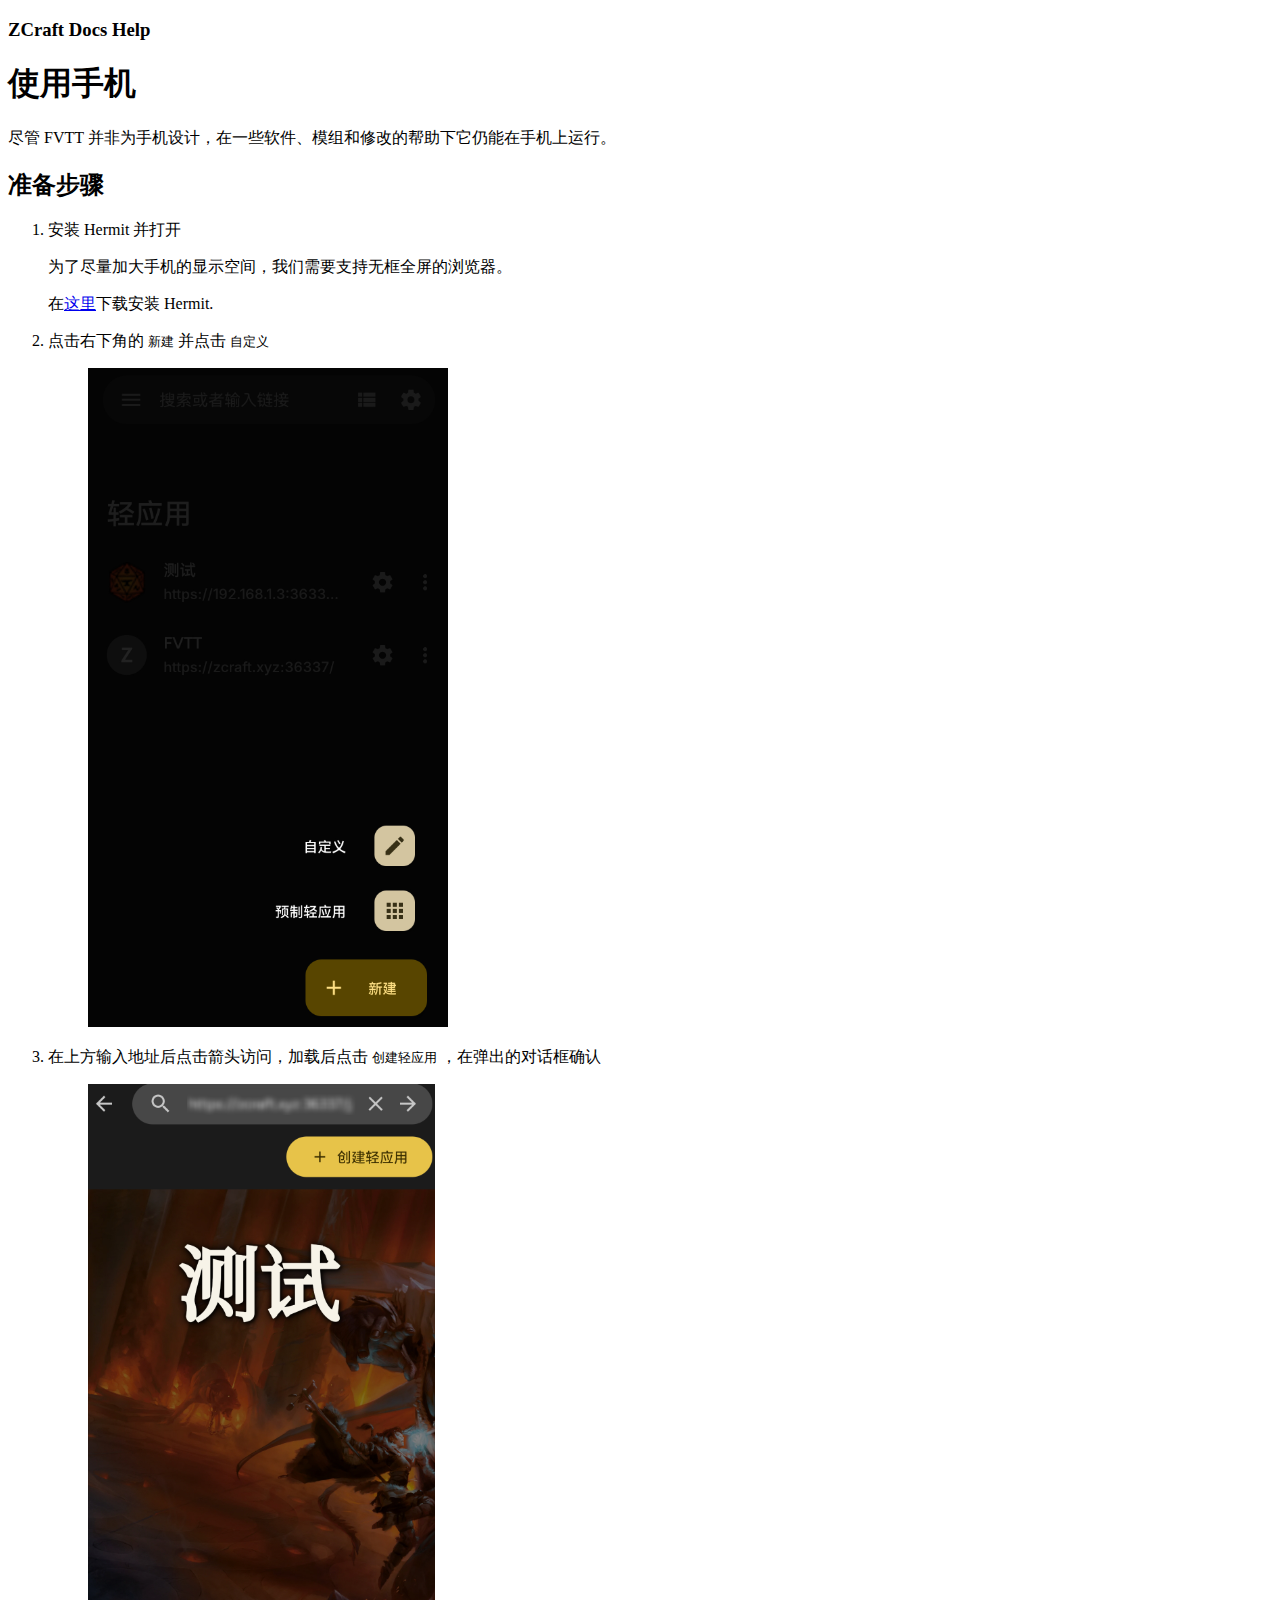
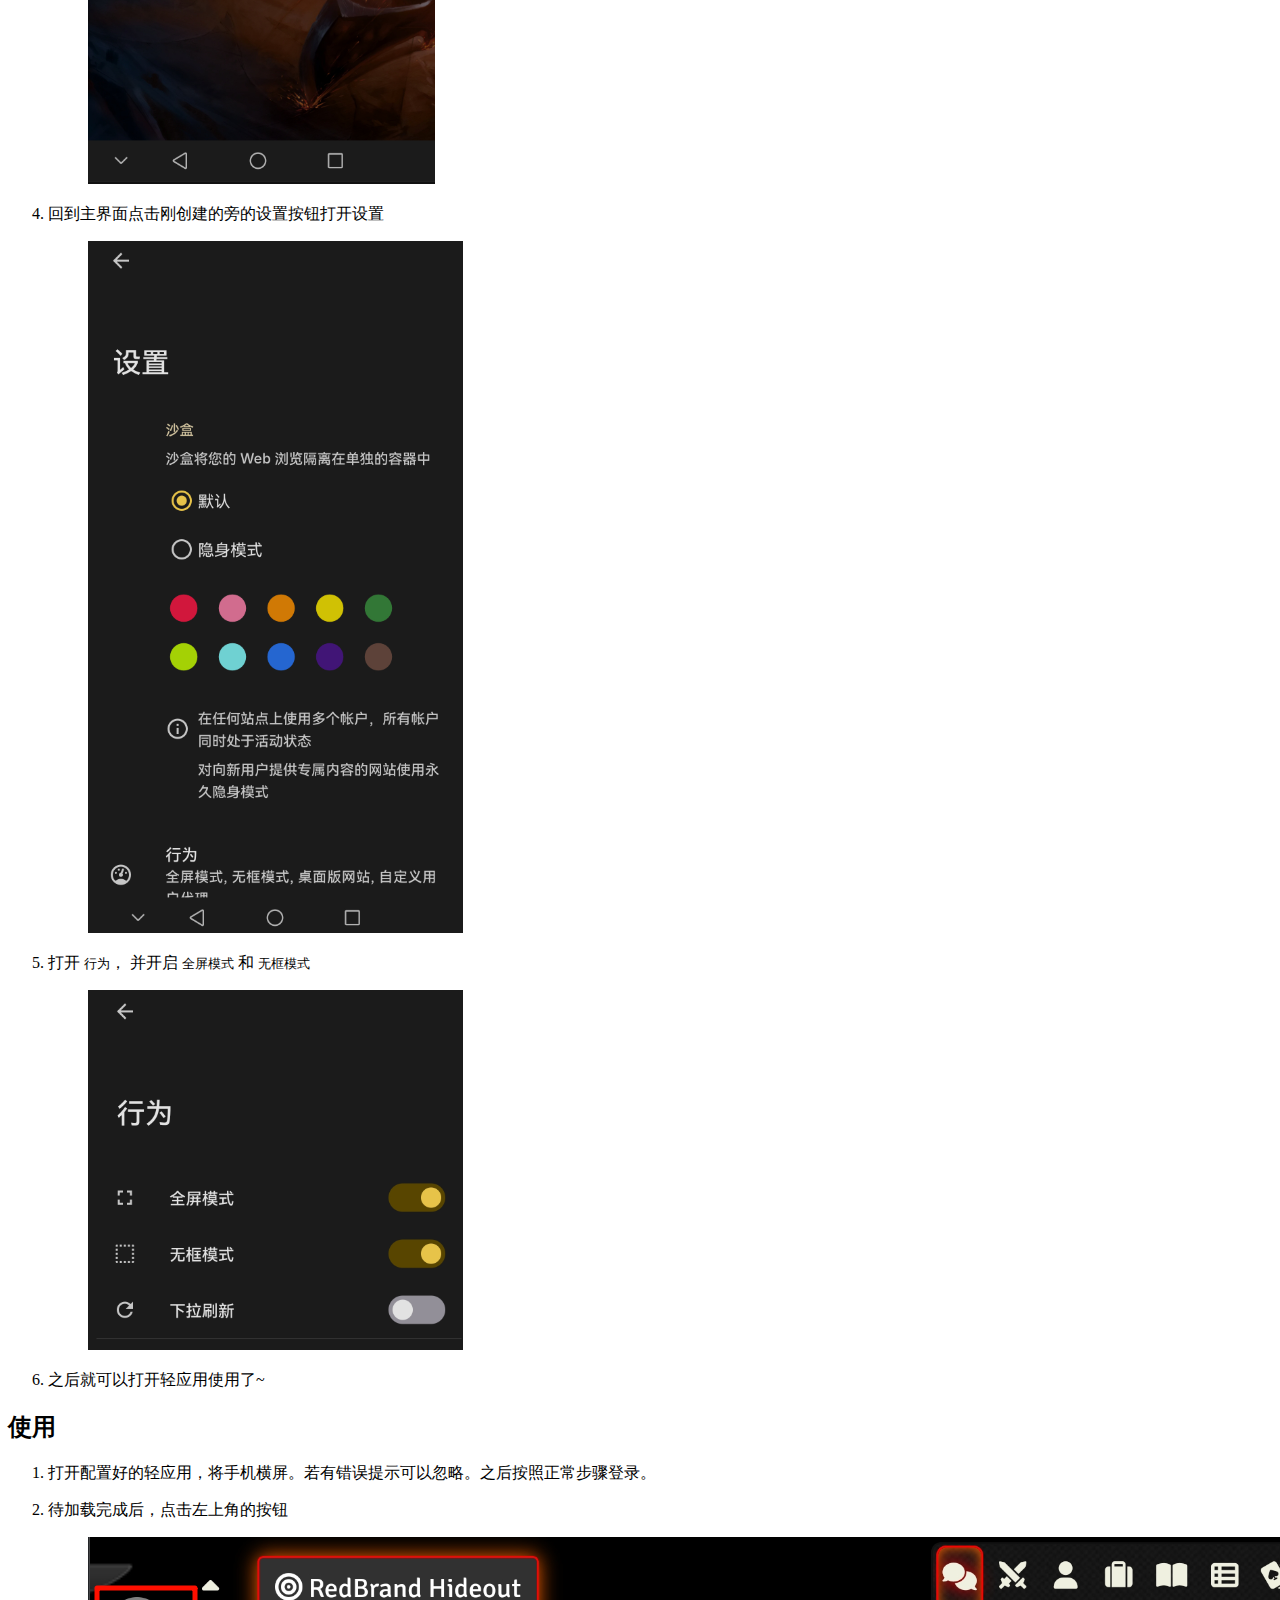
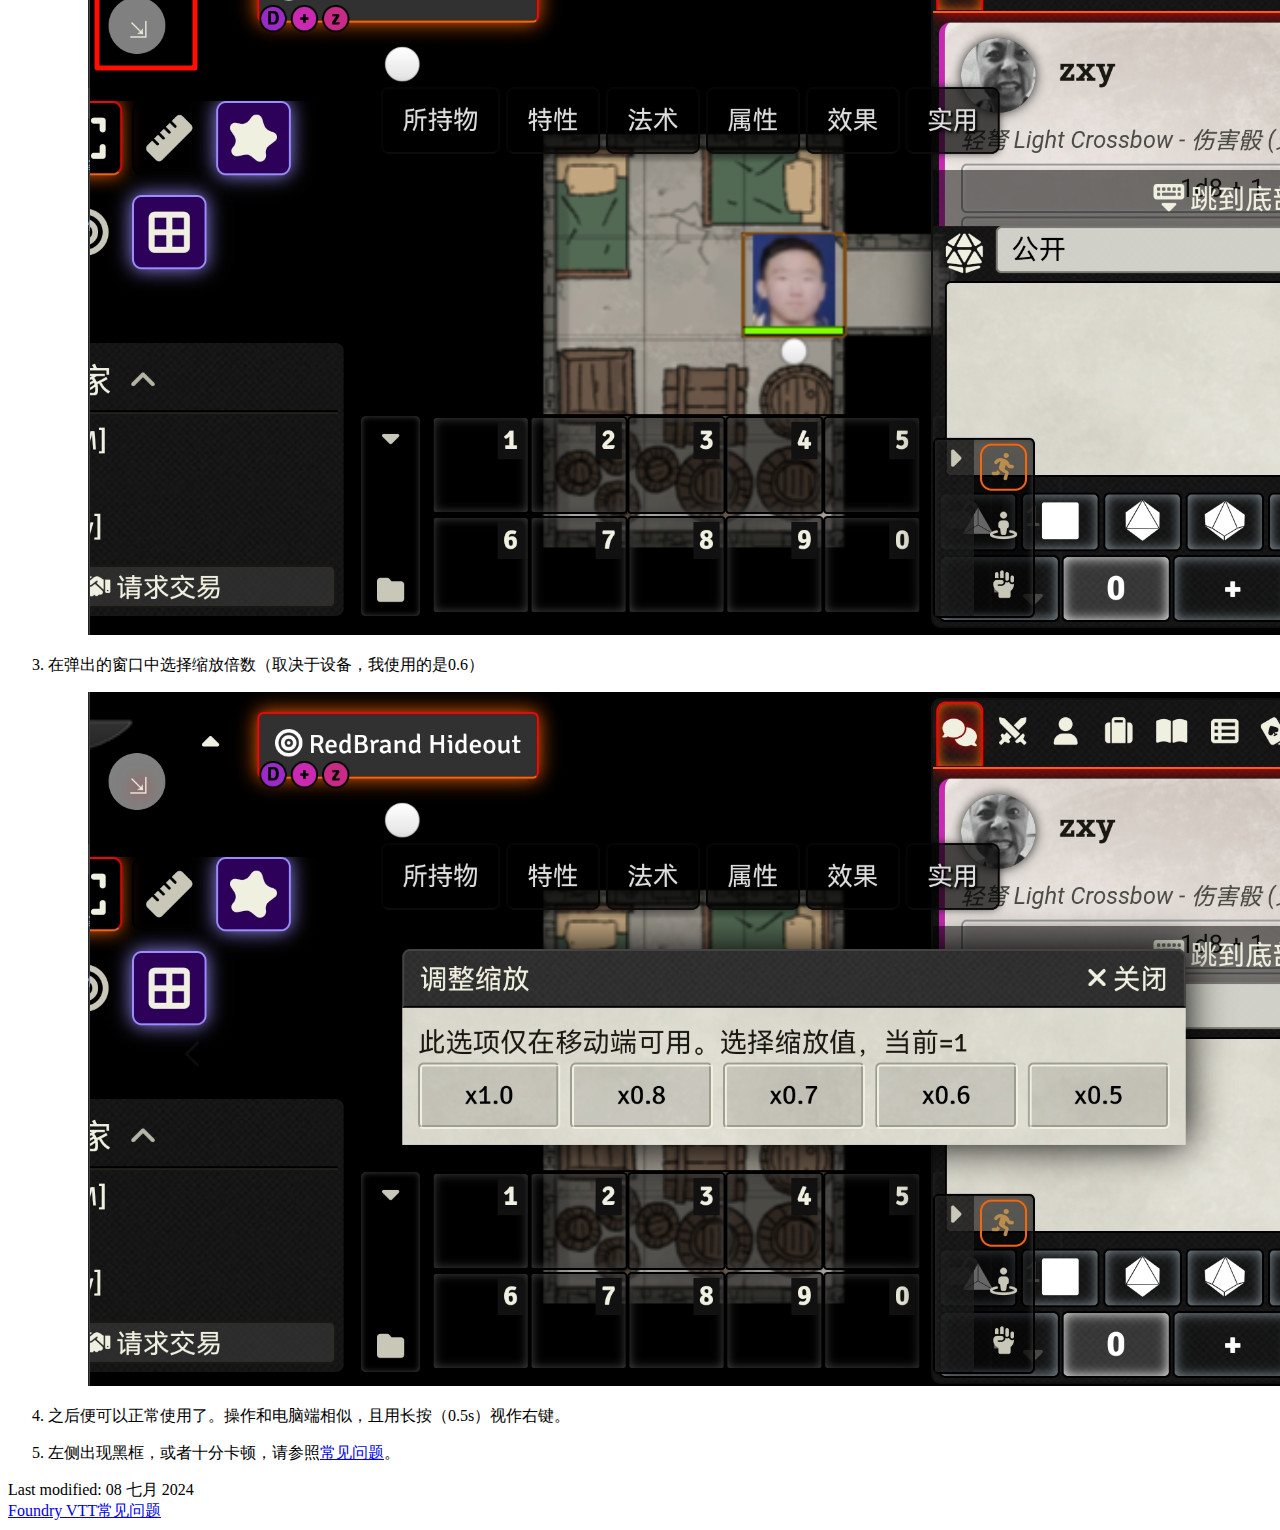
<file: doc/fvtt-with-phone.html>
<!DOCTYPE html SYSTEM "about:legacy-compat">
<html lang="en-US" data-preset="contrast" data-primary-color="#307FFF"><head><meta http-equiv="Content-Type" content="text/html; charset=UTF-8"><meta charset="UTF-8"><meta name="robots" content="noindex"><meta name="built-on" content="2024-07-08T22:50:27.2554933"><title>使用手机 | ZCraft Docs</title><script type="application/json" id="virtual-toc-data">[{"id":"oxhiyz_3","level":0,"title":"准备步骤","anchor":"#oxhiyz_3"},{"id":"oxhiyz_30","level":0,"title":"使用","anchor":"#oxhiyz_30"}]</script><script type="application/json" id="topic-shortcuts"></script><link href="https://resources.jetbrains.com/writerside/apidoc/6.10.0-b267/app.css" rel="stylesheet"><meta name="msapplication-TileColor" content="#000000"><link rel="apple-touch-icon" sizes="180x180" href="https://jetbrains.com/apple-touch-icon.png"><link rel="icon" type="image/png" sizes="32x32" href="https://jetbrains.com/favicon-32x32.png"><link rel="icon" type="image/png" sizes="16x16" href="https://jetbrains.com/favicon-16x16.png"><meta name="msapplication-TileImage" content="https://resources.jetbrains.com/storage/ui/favicons/mstile-144x144.png"><meta name="msapplication-square70x70logo" content="https://resources.jetbrains.com/storage/ui/favicons/mstile-70x70.png"><meta name="msapplication-square150x150logo" content="https://resources.jetbrains.com/storage/ui/favicons/mstile-150x150.png"><meta name="msapplication-wide310x150logo" content="https://resources.jetbrains.com/storage/ui/favicons/mstile-310x150.png"><meta name="msapplication-square310x310logo" content="https://resources.jetbrains.com/storage/ui/favicons/mstile-310x310.png"><meta name="image" content=""><!-- Open Graph --><meta property="og:title" content="使用手机 | ZCraft Docs"><meta property="og:description" content=""><meta property="og:image" content=""><meta property="og:site_name" content="ZCraft Docs Help"><meta property="og:type" content="website"><meta property="og:locale" content="en_US"><meta property="og:url" content="writerside-documentation/fvtt-with-phone.html"><!-- End Open Graph --><!-- Twitter Card --><meta name="twitter:card" content="summary_large_image"><meta name="twitter:site" content=""><meta name="twitter:title" content="使用手机 | ZCraft Docs"><meta name="twitter:description" content=""><meta name="twitter:creator" content=""><meta name="twitter:image:src" content=""><!-- End Twitter Card --><!-- Schema.org WebPage --><script type="application/ld+json">{
    "@context": "http://schema.org",
    "@type": "WebPage",
    "@id": "writerside-documentation/fvtt-with-phone.html#webpage",
    "url": "writerside-documentation/fvtt-with-phone.html",
    "name": "使用手机 | ZCraft Docs",
    "description": "",
    "image": "",
    "inLanguage":"en-US"
}</script><!-- End Schema.org --><!-- Schema.org WebSite --><script type="application/ld+json">{
    "@type": "WebSite",
    "@id": "writerside-documentation/#website",
    "url": "writerside-documentation/",
    "name": "ZCraft Docs Help"
}</script><!-- End Schema.org --></head><body data-id="fvtt-with-phone" data-main-title="使用手机" data-article-props="{&quot;seeAlsoStyle&quot;:&quot;links&quot;}" data-template="article" data-breadcrumbs="Foundry-VTT.md|Foundry VTT"><div class="wrapper"><main class="panel _main"><header class="panel__header"><div class="container"><h3>ZCraft Docs  Help</h3><div class="panel-trigger"></div></div></header><section class="panel__content"><div class="container"><article class="article" data-shortcut-switcher="inactive"><h1 data-toc="fvtt-with-phone" id="fvtt-with-phone.md">使用手机</h1><p id="oxhiyz_2">尽管 FVTT 并非为手机设计，在一些软件、模组和修改的帮助下它仍能在手机上运行。</p><section class="chapter"><h2 id="oxhiyz_3" data-toc="oxhiyz_3">准备步骤</h2><ol class="list _decimal" id="oxhiyz_4" type="1"><li class="list__item" id="oxhiyz_5"><p id="oxhiyz_6">安装 Hermit 并打开</p><p id="oxhiyz_7">为了尽量加大手机的显示空间，我们需要支持无框全屏的浏览器。</p><p id="oxhiyz_8">在<a href="https://zcraft.xyz:2333/archive/d/Public/Hermit.apk" id="oxhiyz_9" data-external="true" rel="noopener noreferrer">这里</a>下载安装 Hermit.</p></li><li class="list__item" id="oxhiyz_10"><p id="oxhiyz_11">点击右下角的 <code class="code" id="oxhiyz_12">新建</code> 并点击 <code class="code" id="oxhiyz_13">自定义</code></p><figure id="oxhiyz_14"><img alt="fvtt-phone-a.png" src="images/fvtt-phone-a.png" title="fvtt-phone-a.png" width="360" height="659"></figure></li><li class="list__item" id="oxhiyz_15"><p id="oxhiyz_16">在上方输入地址后点击箭头访问，加载后点击 <code class="code" id="oxhiyz_17">创建轻应用</code> ，在弹出的对话框确认</p><figure id="oxhiyz_18"><img alt="fvtt-phone-b.png" src="images/fvtt-phone-b.png" title="fvtt-phone-b.png" width="347" height="700"></figure></li><li class="list__item" id="oxhiyz_19"><p id="oxhiyz_20">回到主界面点击刚创建的旁的设置按钮打开设置</p><figure id="oxhiyz_21"><img alt="fvtt-phone-c.png" src="images/fvtt-phone-c.png" title="fvtt-phone-c.png" width="375" height="692"></figure></li><li class="list__item" id="oxhiyz_22"><p id="oxhiyz_23">打开 <code class="code" id="oxhiyz_24">行为</code>， 并开启 <code class="code" id="oxhiyz_25">全屏模式</code> 和 <code class="code" id="oxhiyz_26">无框模式</code></p><figure id="oxhiyz_27"><img alt="fvtt-phone-d.png" src="images/fvtt-phone-d.png" title="fvtt-phone-d.png" width="375" height="360"></figure></li><li class="list__item" id="oxhiyz_28"><p id="oxhiyz_29">之后就可以打开轻应用使用了~</p></li></ol></section><section class="chapter"><h2 id="oxhiyz_30" data-toc="oxhiyz_30">使用</h2><ol class="list _decimal" id="oxhiyz_31" type="1"><li class="list__item" id="oxhiyz_32"><p>打开配置好的轻应用，将手机横屏。若有错误提示可以忽略。之后按照正常步骤登录。</p></li><li class="list__item" id="oxhiyz_33"><p>待加载完成后，点击左上角的按钮 </p><figure id="oxhiyz_34"><img alt="fvtt-phone-a-a.png" src="images/fvtt-phone-a-a.png" title="fvtt-phone-a-a.png" width="1401" height="698"></figure></li><li class="list__item" id="oxhiyz_35"><p>在弹出的窗口中选择缩放倍数（取决于设备，我使用的是0.6） </p><figure id="oxhiyz_36"><img alt="fvtt-phone-a-b.png" src="images/fvtt-phone-a-b.png" title="fvtt-phone-a-b.png" width="1406" height="694"></figure></li><li class="list__item" id="oxhiyz_37"><p>之后便可以正常使用了。操作和电脑端相似，且用长按（0.5s）视作右键。</p></li><li class="list__item" id="oxhiyz_38"><p>左侧出现黑框，或者十分卡顿，请参照<a href="fvtt-faq.html" id="oxhiyz_39" data-tooltip="本页面上有一些常见的问题及其解决方法。">常见问题</a>。</p></li></ol></section><div class="last-modified">Last modified: 08 七月 2024</div><div data-feedback-placeholder="true"></div><div class="navigation-links _bottom"><a href="foundry-vtt.html" class="navigation-links__prev">Foundry VTT</a><a href="fvtt-faq.html" class="navigation-links__next">常见问题</a></div></article><div id="disqus_thread"></div></div></section></main></div><script src="https://resources.jetbrains.com/writerside/apidoc/6.10.0-b267/app.js"></script></body></html>
</file>
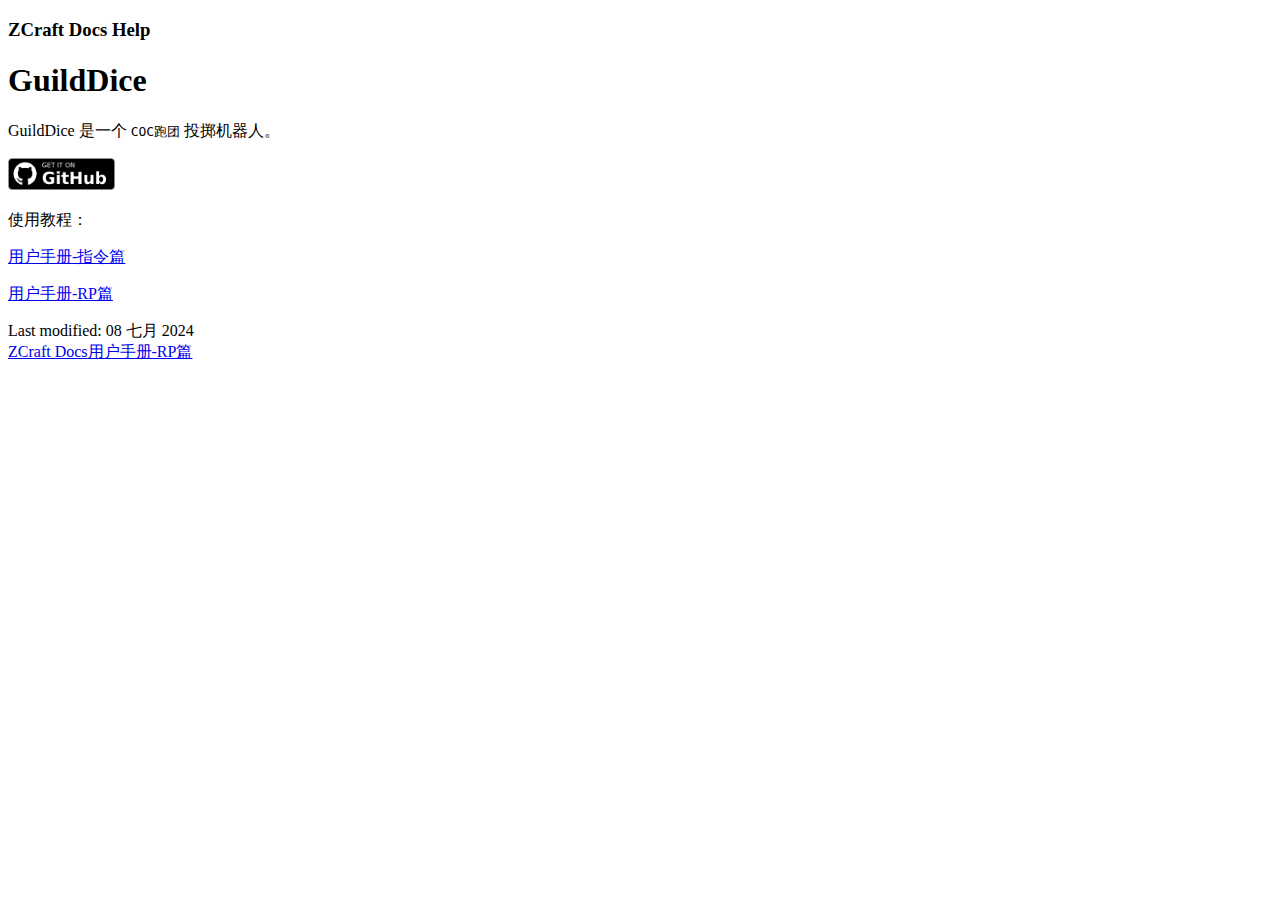
<file: doc/guilddice.html>
<!DOCTYPE html SYSTEM "about:legacy-compat">
<html lang="en-US" data-preset="contrast" data-primary-color="#307FFF"><head><meta http-equiv="Content-Type" content="text/html; charset=UTF-8"><meta charset="UTF-8"><meta name="robots" content="noindex"><meta name="built-on" content="2024-07-08T22:50:27.2554933"><title>GuildDice | ZCraft Docs</title><script type="application/json" id="virtual-toc-data">[]</script><script type="application/json" id="topic-shortcuts"></script><link href="https://resources.jetbrains.com/writerside/apidoc/6.10.0-b267/app.css" rel="stylesheet"><meta name="msapplication-TileColor" content="#000000"><link rel="apple-touch-icon" sizes="180x180" href="https://jetbrains.com/apple-touch-icon.png"><link rel="icon" type="image/png" sizes="32x32" href="https://jetbrains.com/favicon-32x32.png"><link rel="icon" type="image/png" sizes="16x16" href="https://jetbrains.com/favicon-16x16.png"><meta name="msapplication-TileImage" content="https://resources.jetbrains.com/storage/ui/favicons/mstile-144x144.png"><meta name="msapplication-square70x70logo" content="https://resources.jetbrains.com/storage/ui/favicons/mstile-70x70.png"><meta name="msapplication-square150x150logo" content="https://resources.jetbrains.com/storage/ui/favicons/mstile-150x150.png"><meta name="msapplication-wide310x150logo" content="https://resources.jetbrains.com/storage/ui/favicons/mstile-310x150.png"><meta name="msapplication-square310x310logo" content="https://resources.jetbrains.com/storage/ui/favicons/mstile-310x310.png"><meta name="image" content=""><!-- Open Graph --><meta property="og:title" content="GuildDice | ZCraft Docs"><meta property="og:description" content=""><meta property="og:image" content=""><meta property="og:site_name" content="ZCraft Docs Help"><meta property="og:type" content="website"><meta property="og:locale" content="en_US"><meta property="og:url" content="writerside-documentation/guilddice.html"><!-- End Open Graph --><!-- Twitter Card --><meta name="twitter:card" content="summary_large_image"><meta name="twitter:site" content=""><meta name="twitter:title" content="GuildDice | ZCraft Docs"><meta name="twitter:description" content=""><meta name="twitter:creator" content=""><meta name="twitter:image:src" content=""><!-- End Twitter Card --><!-- Schema.org WebPage --><script type="application/ld+json">{
    "@context": "http://schema.org",
    "@type": "WebPage",
    "@id": "writerside-documentation/guilddice.html#webpage",
    "url": "writerside-documentation/guilddice.html",
    "name": "GuildDice | ZCraft Docs",
    "description": "",
    "image": "",
    "inLanguage":"en-US"
}</script><!-- End Schema.org --><!-- Schema.org WebSite --><script type="application/ld+json">{
    "@type": "WebSite",
    "@id": "writerside-documentation/#website",
    "url": "writerside-documentation/",
    "name": "ZCraft Docs Help"
}</script><!-- End Schema.org --></head><body data-id="GuildDice" data-main-title="GuildDice" data-article-props="{&quot;seeAlsoStyle&quot;:&quot;links&quot;}" data-template="article" data-breadcrumbs=""><div class="wrapper"><main class="panel _main"><header class="panel__header"><div class="container"><h3>ZCraft Docs  Help</h3><div class="panel-trigger"></div></div></header><section class="panel__content"><div class="container"><article class="article" data-shortcut-switcher="inactive"><h1 data-toc="GuildDice" id="GuildDice.md">GuildDice</h1><p id="-jpd8kk_2">GuildDice 是一个 <code class="code" id="-jpd8kk_3">COC跑团</code> 投掷机器人。</p><p id="-jpd8kk_4"><a href="https://github.com/ZayrexDev/GuildDice" id="-jpd8kk_5" data-external="true" rel="noopener noreferrer"><img alt="get-it-on-github.png" src="images/get-it-on-github.png" class="inline-icon-" title="get-it-on-github.png" id="-jpd8kk_6" width="107" height="32"></a></p><p id="-jpd8kk_7">使用教程：</p><p id="-jpd8kk_8"><a href="commands.html" id="-jpd8kk_9" data-tooltip="本篇手册记录了主要的指令。">用户手册-指令篇</a></p><p id="-jpd8kk_10"><a href="rp.html" id="-jpd8kk_11" data-tooltip="本篇手册记录了一些RP(Role Playing，角色扮演)时的一些建议。">用户手册-RP篇</a></p><div class="last-modified">Last modified: 08 七月 2024</div><div data-feedback-placeholder="true"></div><div class="navigation-links _bottom"><a href="zcraft-docs.html" class="navigation-links__prev">ZCraft Docs</a><a href="rp.html" class="navigation-links__next">用户手册-RP篇</a></div></article><div id="disqus_thread"></div></div></section></main></div><script src="https://resources.jetbrains.com/writerside/apidoc/6.10.0-b267/app.js"></script></body></html>
</file>
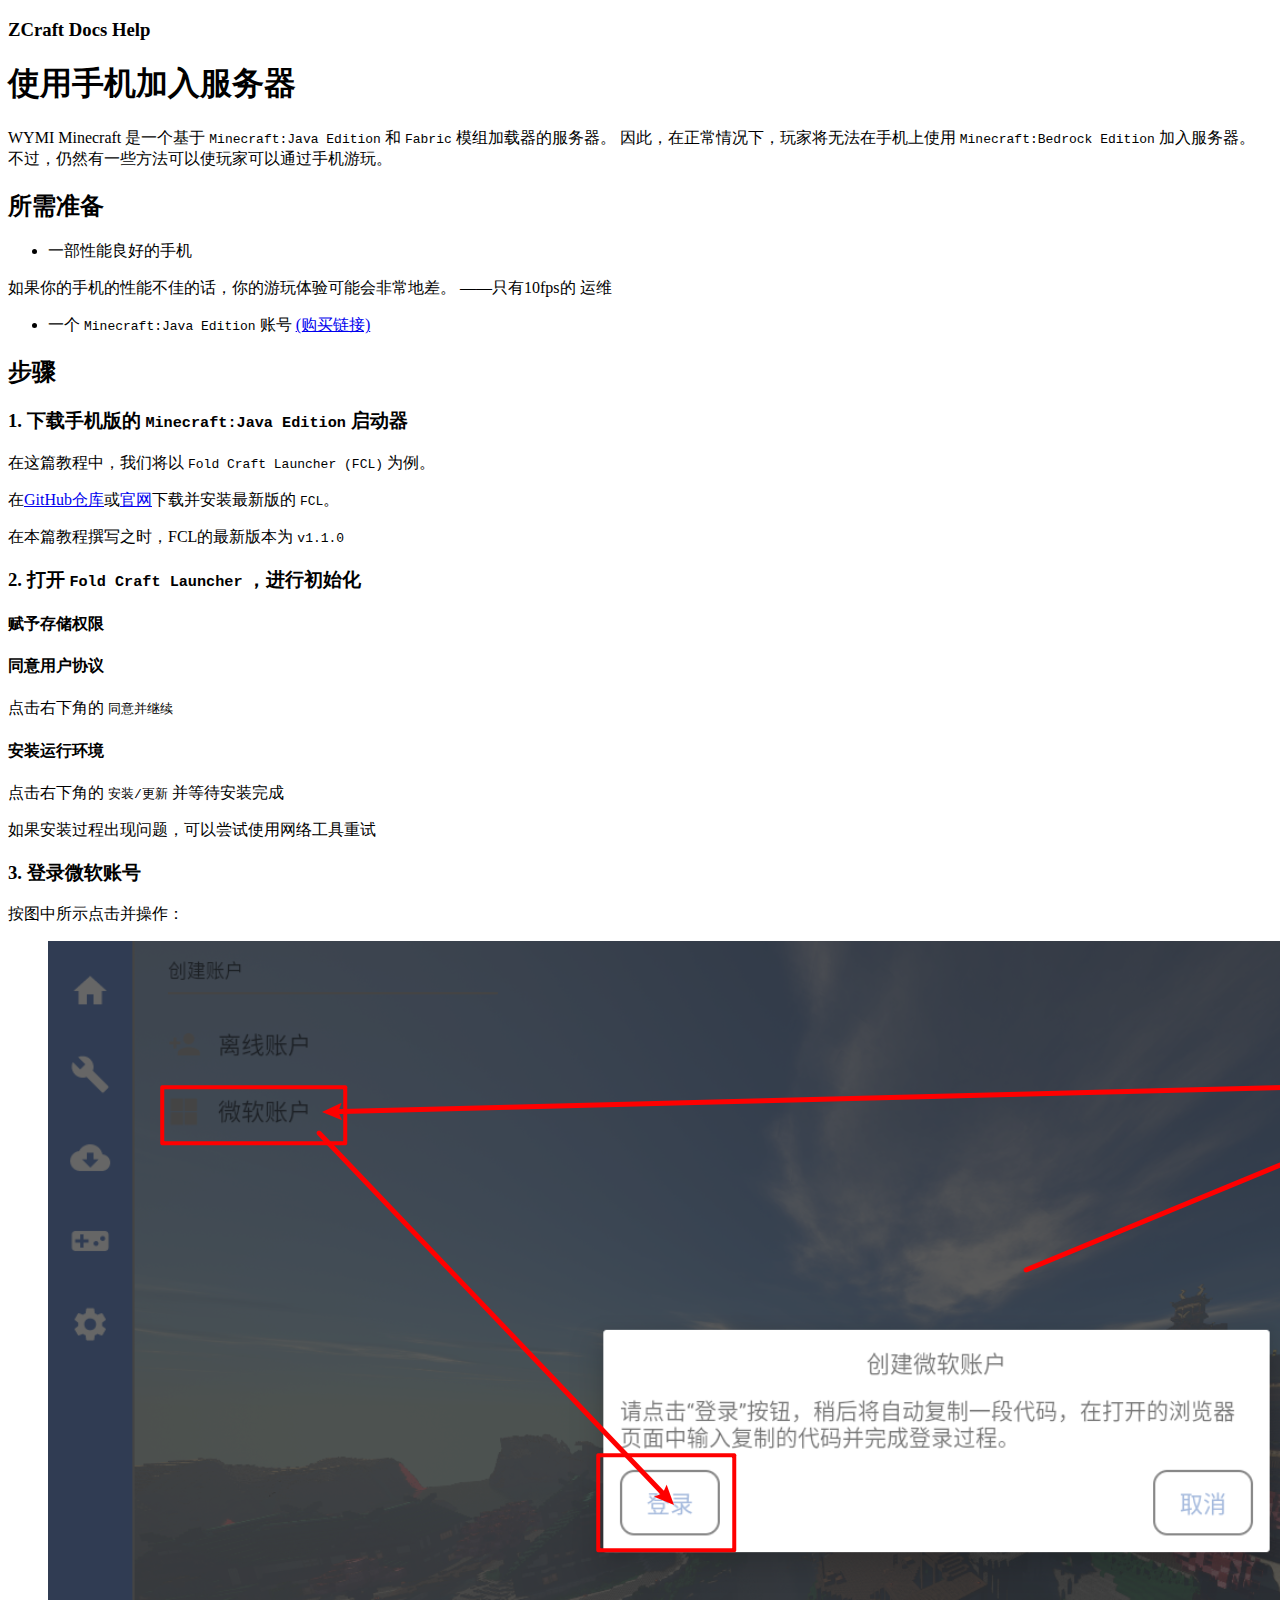
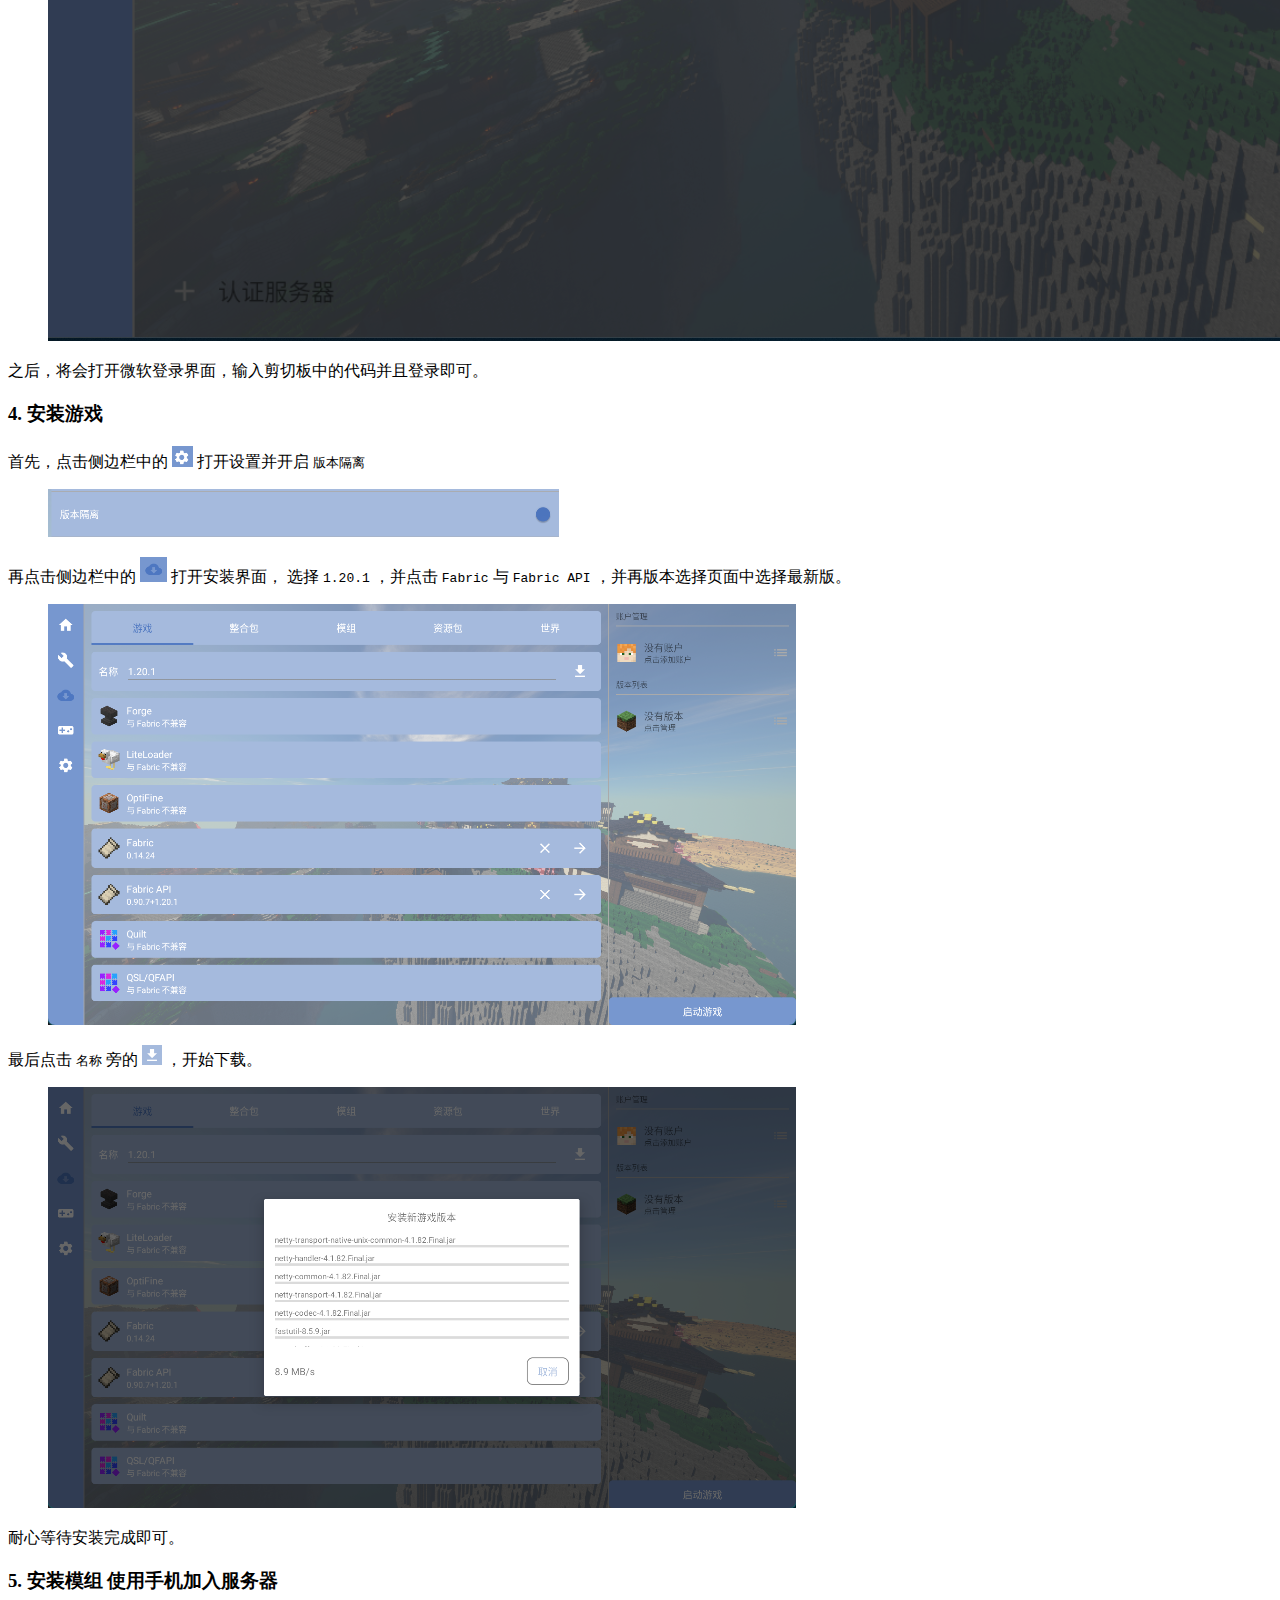
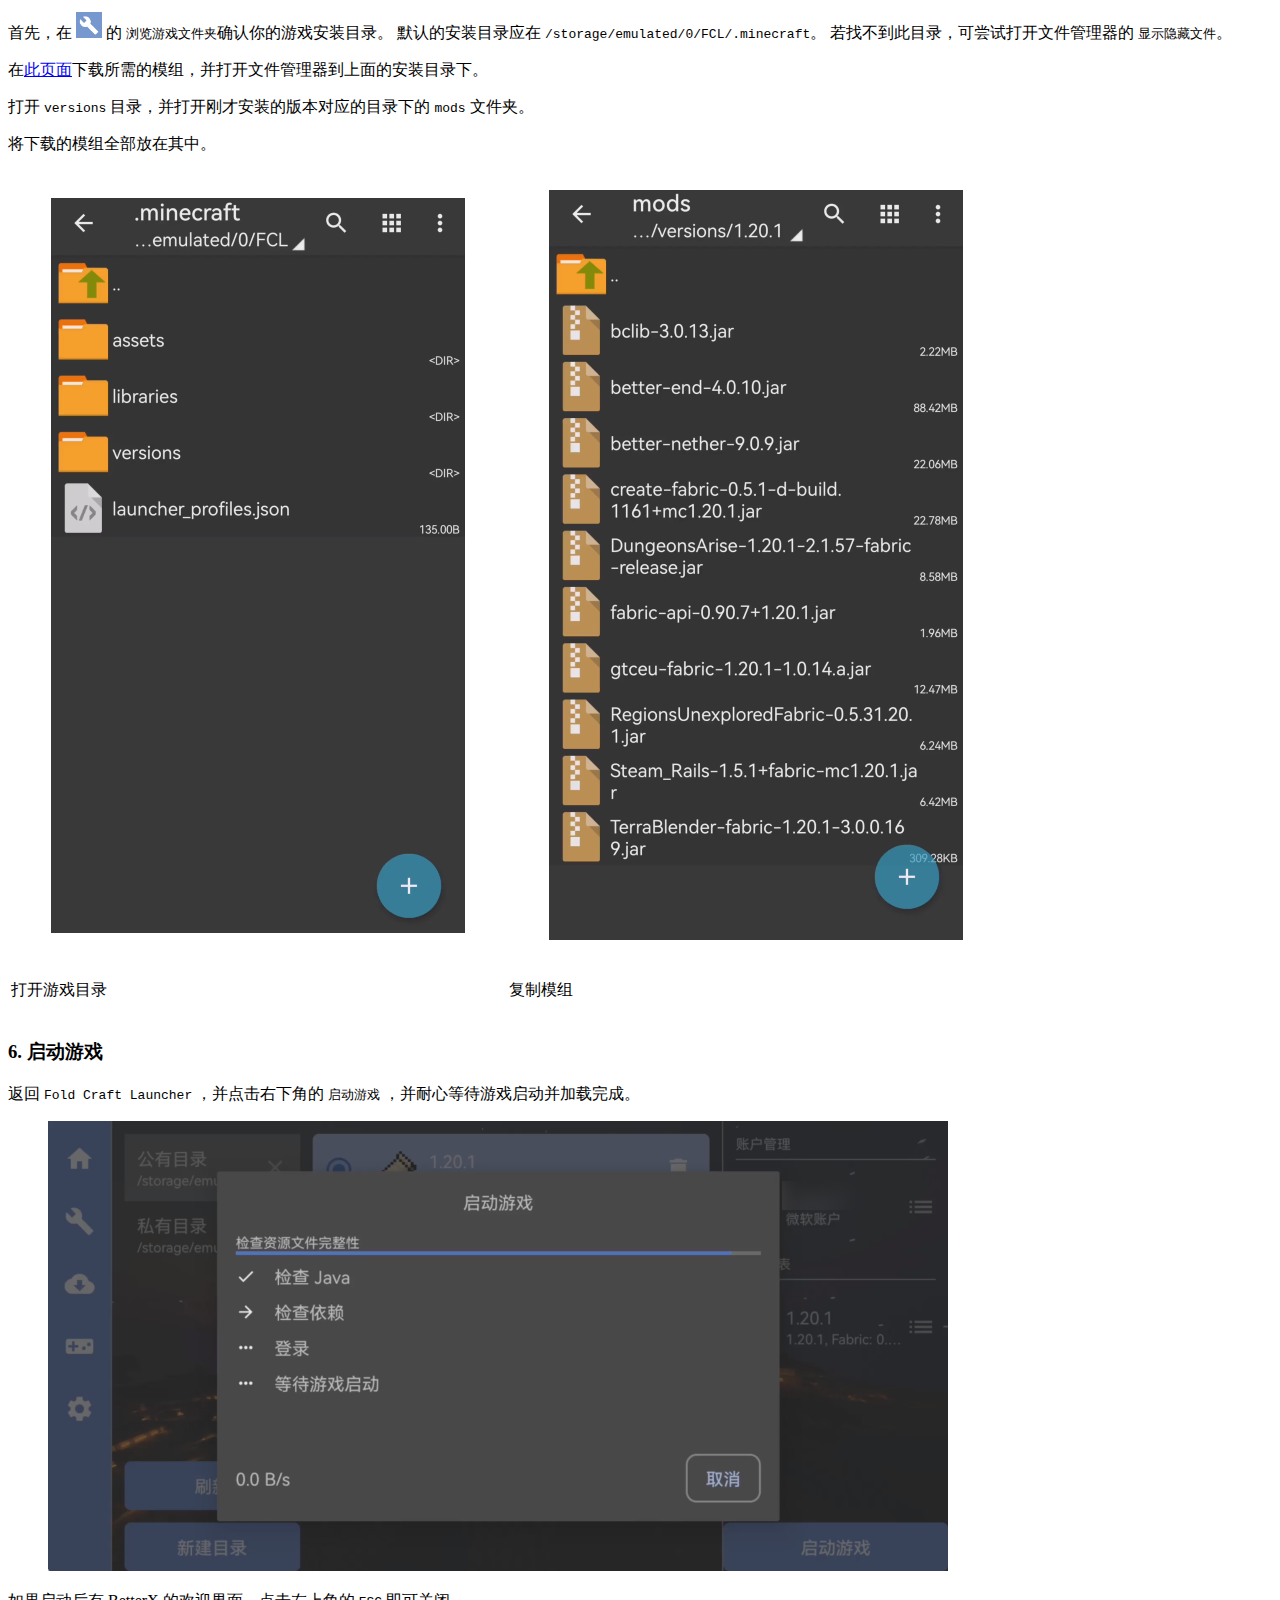
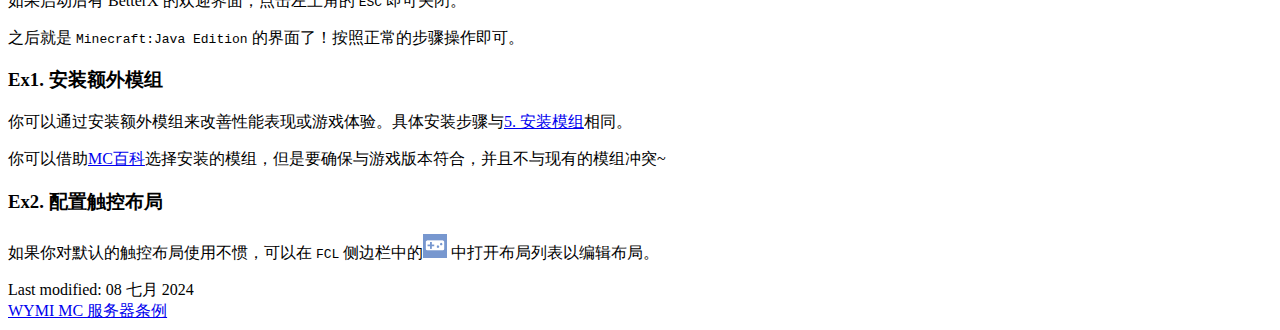
<file: doc/join-via-phone.html>
<!DOCTYPE html SYSTEM "about:legacy-compat">
<html lang="en-US" data-preset="contrast" data-primary-color="#307FFF"><head><meta http-equiv="Content-Type" content="text/html; charset=UTF-8"><meta charset="UTF-8"><meta name="robots" content="noindex"><meta name="built-on" content="2024-07-08T22:50:27.2554933"><title>使用手机加入服务器 | ZCraft Docs</title><script type="application/json" id="virtual-toc-data">[{"id":"-a3ca0i_6","level":0,"title":"所需准备","anchor":"#-a3ca0i_6"},{"id":"-a3ca0i_16","level":0,"title":"步骤","anchor":"#-a3ca0i_16"}]</script><script type="application/json" id="topic-shortcuts"></script><link href="https://resources.jetbrains.com/writerside/apidoc/6.10.0-b267/app.css" rel="stylesheet"><meta name="msapplication-TileColor" content="#000000"><link rel="apple-touch-icon" sizes="180x180" href="https://jetbrains.com/apple-touch-icon.png"><link rel="icon" type="image/png" sizes="32x32" href="https://jetbrains.com/favicon-32x32.png"><link rel="icon" type="image/png" sizes="16x16" href="https://jetbrains.com/favicon-16x16.png"><meta name="msapplication-TileImage" content="https://resources.jetbrains.com/storage/ui/favicons/mstile-144x144.png"><meta name="msapplication-square70x70logo" content="https://resources.jetbrains.com/storage/ui/favicons/mstile-70x70.png"><meta name="msapplication-square150x150logo" content="https://resources.jetbrains.com/storage/ui/favicons/mstile-150x150.png"><meta name="msapplication-wide310x150logo" content="https://resources.jetbrains.com/storage/ui/favicons/mstile-310x150.png"><meta name="msapplication-square310x310logo" content="https://resources.jetbrains.com/storage/ui/favicons/mstile-310x310.png"><meta name="image" content=""><!-- Open Graph --><meta property="og:title" content="使用手机加入服务器 | ZCraft Docs"><meta property="og:description" content=""><meta property="og:image" content=""><meta property="og:site_name" content="ZCraft Docs Help"><meta property="og:type" content="website"><meta property="og:locale" content="en_US"><meta property="og:url" content="writerside-documentation/join-via-phone.html"><!-- End Open Graph --><!-- Twitter Card --><meta name="twitter:card" content="summary_large_image"><meta name="twitter:site" content=""><meta name="twitter:title" content="使用手机加入服务器 | ZCraft Docs"><meta name="twitter:description" content=""><meta name="twitter:creator" content=""><meta name="twitter:image:src" content=""><!-- End Twitter Card --><!-- Schema.org WebPage --><script type="application/ld+json">{
    "@context": "http://schema.org",
    "@type": "WebPage",
    "@id": "writerside-documentation/join-via-phone.html#webpage",
    "url": "writerside-documentation/join-via-phone.html",
    "name": "使用手机加入服务器 | ZCraft Docs",
    "description": "",
    "image": "",
    "inLanguage":"en-US"
}</script><!-- End Schema.org --><!-- Schema.org WebSite --><script type="application/ld+json">{
    "@type": "WebSite",
    "@id": "writerside-documentation/#website",
    "url": "writerside-documentation/",
    "name": "ZCraft Docs Help"
}</script><!-- End Schema.org --></head><body data-id="join-via-phone" data-main-title="使用手机加入服务器" data-article-props="{&quot;seeAlsoStyle&quot;:&quot;links&quot;}" data-template="article" data-breadcrumbs="WYMI-Minecraft.md|WYMI Minecraft"><div class="wrapper"><main class="panel _main"><header class="panel__header"><div class="container"><h3>ZCraft Docs  Help</h3><div class="panel-trigger"></div></div></header><section class="panel__content"><div class="container"><article class="article" data-shortcut-switcher="inactive"><h1 data-toc="join-via-phone" id="join-via-phone.md">使用手机加入服务器</h1><p id="-a3ca0i_2">WYMI Minecraft 是一个基于 <code class="code" id="-a3ca0i_3">Minecraft:Java Edition</code> 和 <code class="code" id="-a3ca0i_4">Fabric</code> 模组加载器的服务器。 因此，在正常情况下，玩家将无法在手机上使用 <code class="code" id="-a3ca0i_5">Minecraft:Bedrock Edition</code> 加入服务器。 不过，仍然有一些方法可以使玩家可以通过手机游玩。</p><section class="chapter"><h2 id="-a3ca0i_6" data-toc="-a3ca0i_6">所需准备</h2><ul class="list _bullet" id="-a3ca0i_7"><li class="list__item" id="-a3ca0i_8"><p>一部性能良好的手机</p></li></ul><aside class="prompt" data-type="tip" data-title="" id="-a3ca0i_9"><p id="-a3ca0i_10">如果你的手机的性能不佳的话，你的游玩体验可能会非常地差。 &mdash;&mdash;<span id="-a3ca0i_11"><span class="text-line-through">只有10fps的</span></span> 运维</p></aside><ul class="list _bullet" id="-a3ca0i_12"><li class="list__item" id="-a3ca0i_13"><p>一个 <code class="code" id="-a3ca0i_14">Minecraft:Java Edition</code> 账号 <a href="https://www.minecraft.net/zh-hans/store/minecraft-deluxe-collection-pc" id="-a3ca0i_15" data-external="true" rel="noopener noreferrer">(购买链接)</a></p></li></ul></section><section class="chapter"><h2 id="-a3ca0i_16" data-toc="-a3ca0i_16">步骤</h2><section class="chapter"><h3 id="1-minecraft-java-edition" data-toc="1-minecraft-java-edition">1. 下载手机版的 <code class="code" id="-a3ca0i_18">Minecraft:Java Edition</code> 启动器</h3><p id="-a3ca0i_19">在这篇教程中，我们将以 <code class="code" id="-a3ca0i_20">Fold Craft Launcher (FCL)</code> 为例。</p><p id="-a3ca0i_21">在<a href="https://github.com/FCL-Team/FoldCraftLauncher" id="-a3ca0i_22" data-external="true" rel="noopener noreferrer">GitHub仓库</a>或<a href="https://fcl-team.github.io" id="-a3ca0i_23" data-external="true" rel="noopener noreferrer">官网</a>下载并安装最新版的 <code class="code" id="-a3ca0i_24">FCL</code>。</p><aside class="prompt" data-type="tip" data-title="" id="-a3ca0i_25"><p id="-a3ca0i_26">在本篇教程撰写之时，FCL的最新版本为 <code class="code" id="-a3ca0i_27">v1.1.0</code></p></aside></section><section class="chapter"><h3 id="2-fold-craft-launcher" data-toc="2-fold-craft-launcher">2. 打开 <code class="code" id="-a3ca0i_29">Fold Craft Launcher</code> ，进行初始化</h3><section class="chapter"><h4 id="-a3ca0i_30" data-toc="-a3ca0i_30">赋予存储权限</h4></section><section class="chapter"><h4 id="-a3ca0i_31" data-toc="-a3ca0i_31">同意用户协议</h4><p id="-a3ca0i_32">点击右下角的 <code class="code" id="-a3ca0i_33">同意并继续</code></p></section><section class="chapter"><h4 id="-a3ca0i_34" data-toc="-a3ca0i_34">安装运行环境</h4><p id="-a3ca0i_35">点击右下角的 <code class="code" id="-a3ca0i_36">安装/更新</code> 并等待安装完成</p><aside class="prompt" data-type="tip" data-title="" id="-a3ca0i_37"><p id="-a3ca0i_38">如果安装过程出现问题，可以尝试使用网络工具重试</p></aside></section></section><section class="chapter"><h3 id="3" data-toc="3">3. 登录微软账号</h3><p id="-a3ca0i_39">按图中所示点击并操作：</p><figure id="-a3ca0i_40"><img alt="登录微软账号" src="images/login.png" title="登录微软账号" width="1777" height="1000"></figure><p id="-a3ca0i_41">之后，将会打开微软登录界面，输入剪切板中的代码并且登录即可。</p></section><section class="chapter"><h3 id="4" data-toc="4">4. 安装游戏</h3><p id="-a3ca0i_42">首先，点击侧边栏中的 <img alt="设置按钮" src="images/settings-btn.png" class="inline-icon-" title="设置按钮" id="-a3ca0i_43" width="21" height="21"> 打开设置并开启 <code class="code" id="-a3ca0i_44">版本隔离</code></p><figure id="-a3ca0i_45"><img alt="版本隔离" src="images/ver-sep-btn.png" title="版本隔离" width="511" height="48"></figure><p id="-a3ca0i_46">再点击侧边栏中的 <img alt="安装按钮" src="images/download-btn.png" class="inline-icon-" title="安装按钮" id="-a3ca0i_47" width="27" height="25"> 打开安装界面， 选择 <code class="code" id="-a3ca0i_48">1.20.1</code> ，并点击 <code class="code" id="-a3ca0i_49">Fabric</code> 与 <code class="code" id="-a3ca0i_50">Fabric API</code> ，并再版本选择页面中选择最新版。</p><figure id="-a3ca0i_51"><img alt="安装游戏" src="images/download-page.png" title="安装游戏" width="748" height="421"></figure><p id="-a3ca0i_52">最后点击 <code class="code" id="-a3ca0i_53">名称</code> 旁的 <img alt="开始下载" src="images/start-down-btn.png" class="inline-icon-" title="开始下载" id="-a3ca0i_54" width="20" height="20"> ，开始下载。</p><figure id="-a3ca0i_55"><img alt="下载" src="images/install-prog.png" title="下载" width="748" height="421"></figure><p id="-a3ca0i_56">耐心等待安装完成即可。</p></section><section class="chapter"><h3 id="5" data-toc="5">5. 安装模组 <span id="install-mods">使用手机加入服务器</span></h3><p id="-a3ca0i_58">首先，在 <img alt="配置" src="images/config-btn.png" class="inline-icon-" title="配置" id="-a3ca0i_59" width="26" height="26"> 的 <code class="code" id="-a3ca0i_60">浏览游戏文件夹</code>确认你的游戏安装目录。 默认的安装目录应在 <code class="code" id="-a3ca0i_61">/storage/emulated/0/FCL/.minecraft</code>。 若找不到此目录，可尝试打开文件管理器的 <code class="code" id="-a3ca0i_62">显示隐藏文件</code>。</p><p id="-a3ca0i_63">在<a href="https://zcraft.xyz:2333/mc/mods/" id="-a3ca0i_64" data-external="true" rel="noopener noreferrer">此页面</a>下载所需的模组，并打开文件管理器到上面的安装目录下。</p><p id="-a3ca0i_65">打开 <code class="code" id="-a3ca0i_66">versions</code> 目录，并打开刚才安装的版本对应的目录下的 <code class="code" id="-a3ca0i_67">mods</code> 文件夹。</p><p id="-a3ca0i_68">将下载的模组全部放在其中。</p><div class="table-wrapper"><table class="wide" id="-a3ca0i_69"><thead><tr class="ijRowHead" id="-a3ca0i_70"><th id="-a3ca0i_71"><figure id="-a3ca0i_72"><img alt="游戏根目录" src="images/root-folder.png" title="游戏根目录" width="414" height="735"></figure></th><th id="-a3ca0i_73"><figure id="-a3ca0i_74"><img alt="模组目录" src="images/mods-folder.png" title="模组目录" width="414" height="750"></figure></th></tr></thead><tbody><tr id="-a3ca0i_75"><td id="-a3ca0i_76"><p>打开游戏目录</p></td><td id="-a3ca0i_77"><p>复制模组</p></td></tr></tbody></table></div></section><section class="chapter"><h3 id="6" data-toc="6">6. 启动游戏</h3><p id="-a3ca0i_78">返回 <code class="code" id="-a3ca0i_79">Fold Craft Launcher</code> ，并点击右下角的 <code class="code" id="-a3ca0i_80">启动游戏</code> ，并耐心等待游戏启动并加载完成。</p><figure id="-a3ca0i_81"><img alt="启动！" src="images/launch-game.png" title="启动！" width="900" height="450"></figure><aside class="prompt" data-type="tip" data-title="" id="-a3ca0i_82"><p id="-a3ca0i_83">如果启动后有 BetterX 的欢迎界面，点击左上角的 <code class="code" id="-a3ca0i_84">ESC</code> 即可关闭。</p></aside><p id="-a3ca0i_85">之后就是 <code class="code" id="-a3ca0i_86">Minecraft:Java Edition</code> 的界面了！按照正常的步骤操作即可。</p></section><section class="chapter"><h3 id="ex1" data-toc="ex1">Ex1. 安装额外模组</h3><p id="-a3ca0i_87">你可以通过安装额外模组来改善性能表现或游戏体验。具体安装步骤与<a href="#5" id="-a3ca0i_88" data-tooltip="首先，在 的 浏览游戏文件夹确认你的游戏安装目录。 默认的安装目录应在 /storage/emulated/0/FCL/.minecraft。 若找不到此目录，可尝试打开文件管理器的 显示隐藏文件。">5. 安装模组</a>相同。</p><aside class="prompt" data-type="tip" data-title="" id="-a3ca0i_89"><p id="-a3ca0i_90">你可以借助<a href="https://mcmod.cn/" id="-a3ca0i_91" data-external="true" rel="noopener noreferrer">MC百科</a>选择安装的模组，但是要确保与游戏版本符合，并且不与现有的模组冲突~</p></aside></section><section class="chapter"><h3 id="ex2" data-toc="ex2">Ex2. 配置触控布局</h3><p id="-a3ca0i_92">如果你对默认的触控布局使用不惯，可以在 <code class="code" id="-a3ca0i_93">FCL</code> 侧边栏中的<img alt="布局按钮" src="images/layout-btn.png" class="inline-icon-" title="布局按钮" id="-a3ca0i_94" width="24" height="24"> 中打开布局列表以编辑布局。</p></section></section><div class="last-modified">Last modified: 08 七月 2024</div><div data-feedback-placeholder="true"></div><div class="navigation-links _bottom"><a href="rules.html" class="navigation-links__prev">WYMI MC 服务器条例</a></div></article><div id="disqus_thread"></div></div></section></main></div><script src="https://resources.jetbrains.com/writerside/apidoc/6.10.0-b267/app.js"></script></body></html>
</file>
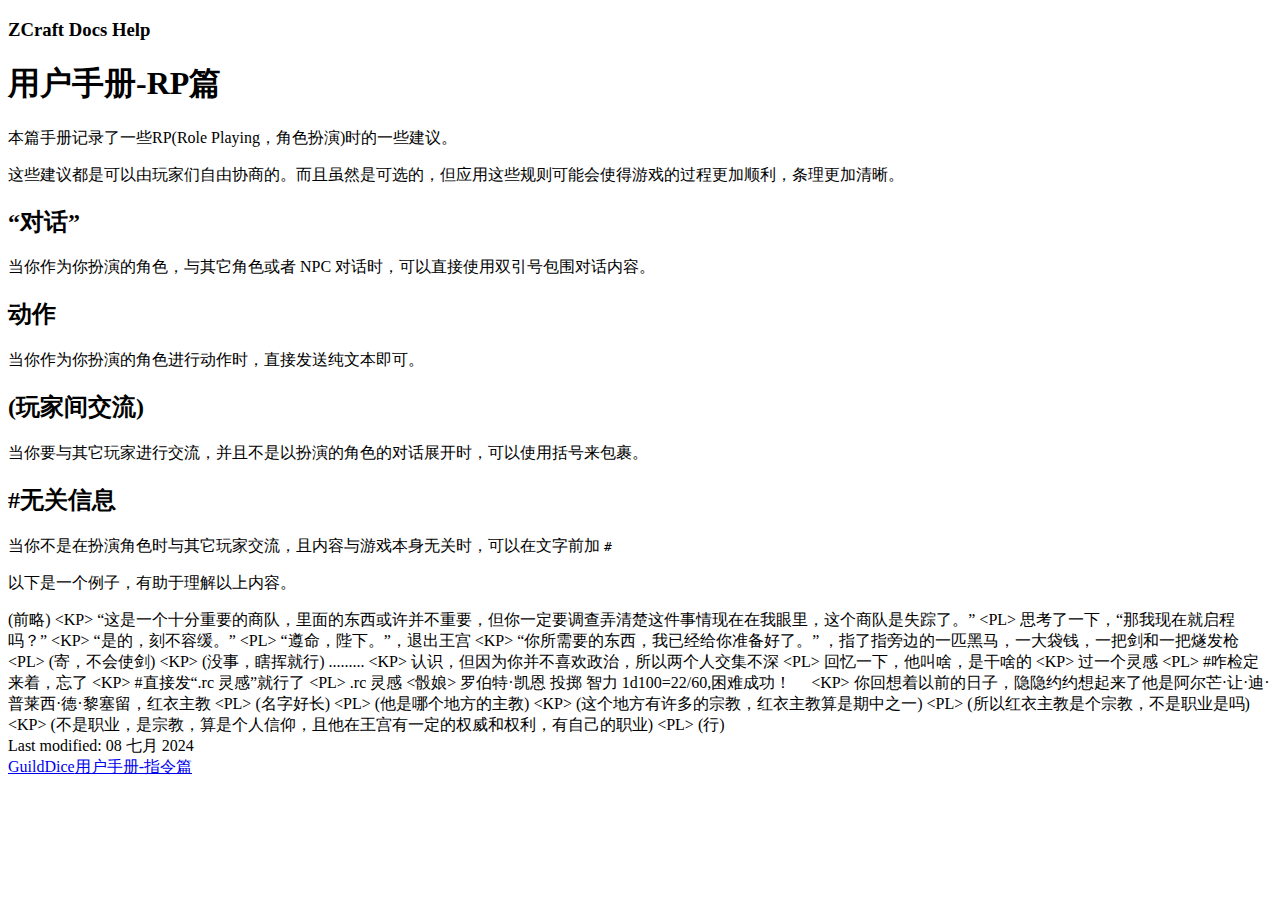
<file: doc/rp.html>
<!DOCTYPE html SYSTEM "about:legacy-compat">
<html lang="en-US" data-preset="contrast" data-primary-color="#307FFF"><head><meta http-equiv="Content-Type" content="text/html; charset=UTF-8"><meta charset="UTF-8"><meta name="robots" content="noindex"><meta name="built-on" content="2024-07-08T22:50:27.2554933"><title>用户手册-RP篇 | ZCraft Docs</title><script type="application/json" id="virtual-toc-data">[{"id":"i5lsl94_6","level":0,"title":"“对话”","anchor":"#i5lsl94_6"},{"id":"i5lsl94_8","level":0,"title":"动作","anchor":"#i5lsl94_8"},{"id":"i5lsl94_10","level":0,"title":"(玩家间交流)","anchor":"#i5lsl94_10"},{"id":"i5lsl94_12","level":0,"title":"#无关信息","anchor":"#i5lsl94_12"}]</script><script type="application/json" id="topic-shortcuts"></script><link href="https://resources.jetbrains.com/writerside/apidoc/6.10.0-b267/app.css" rel="stylesheet"><meta name="msapplication-TileColor" content="#000000"><link rel="apple-touch-icon" sizes="180x180" href="https://jetbrains.com/apple-touch-icon.png"><link rel="icon" type="image/png" sizes="32x32" href="https://jetbrains.com/favicon-32x32.png"><link rel="icon" type="image/png" sizes="16x16" href="https://jetbrains.com/favicon-16x16.png"><meta name="msapplication-TileImage" content="https://resources.jetbrains.com/storage/ui/favicons/mstile-144x144.png"><meta name="msapplication-square70x70logo" content="https://resources.jetbrains.com/storage/ui/favicons/mstile-70x70.png"><meta name="msapplication-square150x150logo" content="https://resources.jetbrains.com/storage/ui/favicons/mstile-150x150.png"><meta name="msapplication-wide310x150logo" content="https://resources.jetbrains.com/storage/ui/favicons/mstile-310x150.png"><meta name="msapplication-square310x310logo" content="https://resources.jetbrains.com/storage/ui/favicons/mstile-310x310.png"><meta name="image" content=""><!-- Open Graph --><meta property="og:title" content="用户手册-RP篇 | ZCraft Docs"><meta property="og:description" content=""><meta property="og:image" content=""><meta property="og:site_name" content="ZCraft Docs Help"><meta property="og:type" content="website"><meta property="og:locale" content="en_US"><meta property="og:url" content="writerside-documentation/rp.html"><!-- End Open Graph --><!-- Twitter Card --><meta name="twitter:card" content="summary_large_image"><meta name="twitter:site" content=""><meta name="twitter:title" content="用户手册-RP篇 | ZCraft Docs"><meta name="twitter:description" content=""><meta name="twitter:creator" content=""><meta name="twitter:image:src" content=""><!-- End Twitter Card --><!-- Schema.org WebPage --><script type="application/ld+json">{
    "@context": "http://schema.org",
    "@type": "WebPage",
    "@id": "writerside-documentation/rp.html#webpage",
    "url": "writerside-documentation/rp.html",
    "name": "用户手册-RP篇 | ZCraft Docs",
    "description": "",
    "image": "",
    "inLanguage":"en-US"
}</script><!-- End Schema.org --><!-- Schema.org WebSite --><script type="application/ld+json">{
    "@type": "WebSite",
    "@id": "writerside-documentation/#website",
    "url": "writerside-documentation/",
    "name": "ZCraft Docs Help"
}</script><!-- End Schema.org --></head><body data-id="rp" data-main-title="用户手册-RP篇" data-article-props="{&quot;seeAlsoStyle&quot;:&quot;links&quot;}" data-template="article" data-breadcrumbs="GuildDice.md|GuildDice"><div class="wrapper"><main class="panel _main"><header class="panel__header"><div class="container"><h3>ZCraft Docs  Help</h3><div class="panel-trigger"></div></div></header><section class="panel__content"><div class="container"><article class="article" data-shortcut-switcher="inactive"><h1 data-toc="rp" id="rp.md">用户手册-RP篇</h1><p id="i5lsl94_3">本篇手册记录了一些RP(Role Playing，角色扮演)时的一些建议。</p><aside class="prompt" data-type="tip" data-title="" id="i5lsl94_4"><p id="i5lsl94_5">这些建议都是可以由玩家们自由协商的。而且虽然是可选的，但应用这些规则可能会使得游戏的过程更加顺利，条理更加清晰。</p></aside><section class="chapter"><h2 id="i5lsl94_6" data-toc="i5lsl94_6">&ldquo;对话&rdquo;</h2><p id="i5lsl94_7">当你作为你扮演的角色，与其它角色或者 NPC 对话时，可以直接使用双引号包围对话内容。</p></section><section class="chapter"><h2 id="i5lsl94_8" data-toc="i5lsl94_8">动作</h2><p id="i5lsl94_9">当你作为你扮演的角色进行动作时，直接发送纯文本即可。</p></section><section class="chapter"><h2 id="i5lsl94_10" data-toc="i5lsl94_10">(玩家间交流)</h2><p id="i5lsl94_11">当你要与其它玩家进行交流，并且不是以扮演的角色的对话展开时，可以使用括号来包裹。</p></section><section class="chapter"><h2 id="i5lsl94_12" data-toc="i5lsl94_12">#无关信息</h2><p id="i5lsl94_13">当你不是在扮演角色时与其它玩家交流，且内容与游戏本身无关时，可以在文字前加 <code class="code" id="i5lsl94_14">#</code></p><p id="i5lsl94_15">以下是一个例子，有助于理解以上内容。</p><div class="code-block" data-lang="plaintext">
(前略)
&lt;KP&gt; “这是一个十分重要的商队，里面的东西或许并不重要，但你一定要调查弄清楚这件事情现在在我眼里，这个商队是失踪了。”
&lt;PL&gt; 思考了一下，“那我现在就启程吗？”
&lt;KP&gt; “是的，刻不容缓。”
&lt;PL&gt; “遵命，陛下。”，退出王宫
&lt;KP&gt; “你所需要的东西，我已经给你准备好了。” ，指了指旁边的一匹黑马，一大袋钱，一把剑和一把燧发枪
&lt;PL&gt; (寄，不会使剑)
&lt;KP&gt; (没事，瞎挥就行)

.........

&lt;KP&gt; 认识，但因为你并不喜欢政治，所以两个人交集不深
&lt;PL&gt; 回忆一下，他叫啥，是干啥的
&lt;KP&gt; 过一个灵感
&lt;PL&gt; #咋检定来着，忘了
&lt;KP&gt; #直接发“.rc 灵感”就行了
&lt;PL&gt; .rc 灵感
&lt;骰娘&gt; 罗伯特·凯恩 投掷 智力 1d100=22/60,困难成功！　
&lt;KP&gt; 你回想着以前的日子，隐隐约约想起来了他是阿尔芒·让·迪·普莱西·德·黎塞留，红衣主教
&lt;PL&gt; (名字好长)
&lt;PL&gt; (他是哪个地方的主教)
&lt;KP&gt; (这个地方有许多的宗教，红衣主教算是期中之一)
&lt;PL&gt; (所以红衣主教是个宗教，不是职业是吗)
&lt;KP&gt; (不是职业，是宗教，算是个人信仰，且他在王宫有一定的权威和权利，有自己的职业)
&lt;PL&gt; (行)
</div></section><div class="last-modified">Last modified: 08 七月 2024</div><div data-feedback-placeholder="true"></div><div class="navigation-links _bottom"><a href="guilddice.html" class="navigation-links__prev">GuildDice</a><a href="commands.html" class="navigation-links__next">用户手册-指令篇</a></div></article><div id="disqus_thread"></div></div></section></main></div><script src="https://resources.jetbrains.com/writerside/apidoc/6.10.0-b267/app.js"></script></body></html>
</file>
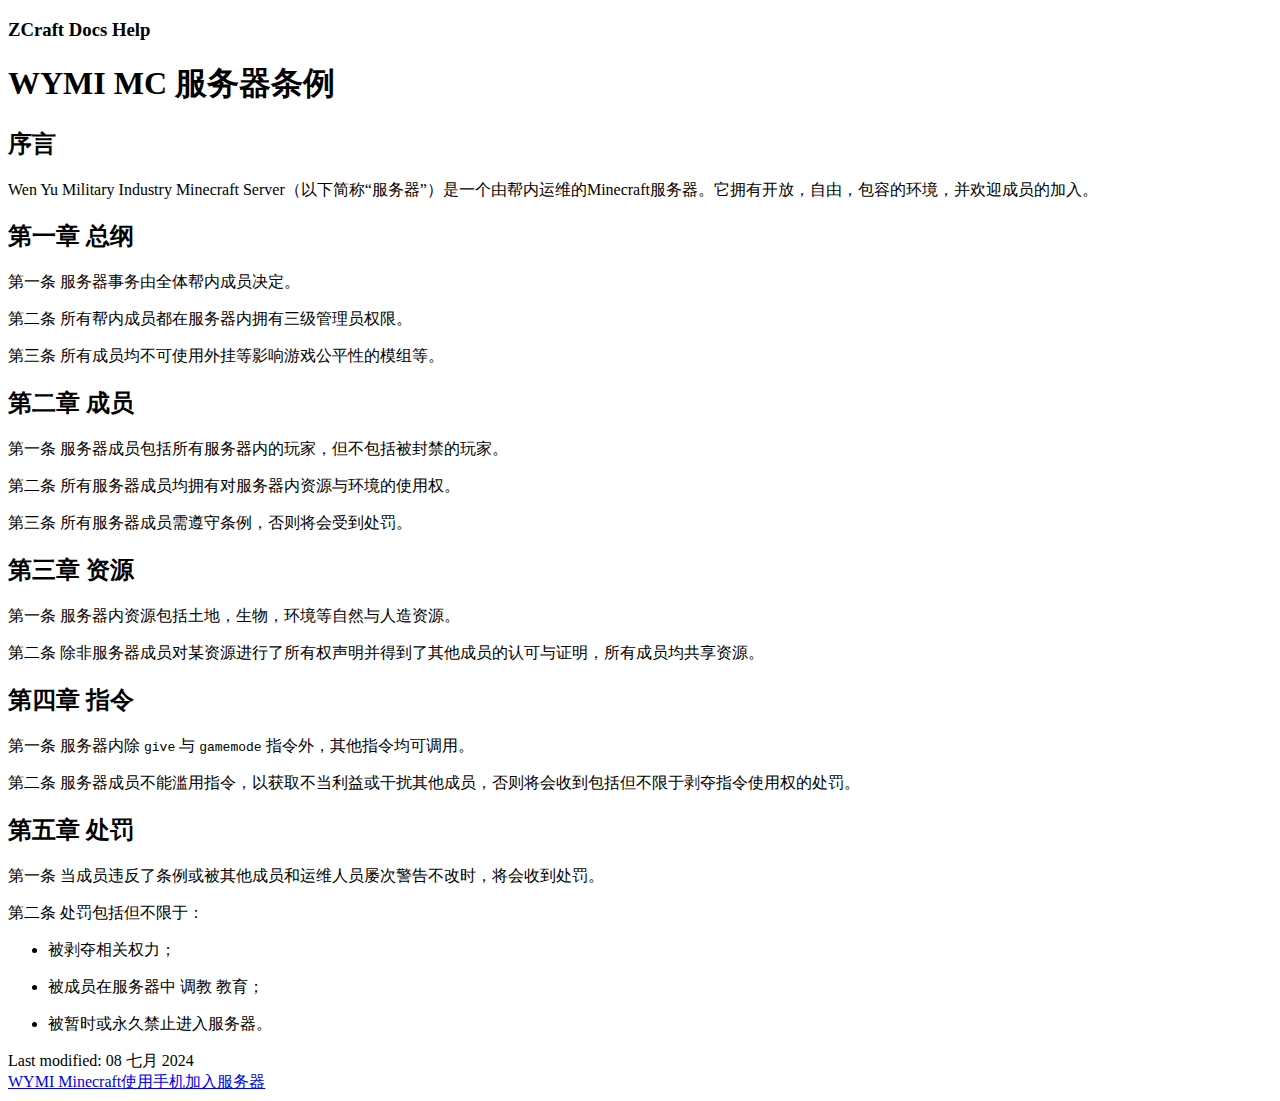
<file: doc/rules.html>
<!DOCTYPE html SYSTEM "about:legacy-compat">
<html lang="en-US" data-preset="contrast" data-primary-color="#307FFF"><head><meta http-equiv="Content-Type" content="text/html; charset=UTF-8"><meta charset="UTF-8"><meta name="robots" content="noindex"><meta name="built-on" content="2024-07-08T22:50:27.2554933"><title>WYMI MC 服务器条例 | ZCraft Docs</title><script type="application/json" id="virtual-toc-data">[{"id":"owklzo_2","level":0,"title":"序言","anchor":"#owklzo_2"},{"id":"owklzo_4","level":0,"title":"第一章 总纲","anchor":"#owklzo_4"},{"id":"owklzo_11","level":0,"title":"第二章 成员","anchor":"#owklzo_11"},{"id":"owklzo_18","level":0,"title":"第三章 资源","anchor":"#owklzo_18"},{"id":"owklzo_23","level":0,"title":"第四章 指令","anchor":"#owklzo_23"},{"id":"owklzo_30","level":0,"title":"第五章 处罚","anchor":"#owklzo_30"}]</script><script type="application/json" id="topic-shortcuts"></script><link href="https://resources.jetbrains.com/writerside/apidoc/6.10.0-b267/app.css" rel="stylesheet"><meta name="msapplication-TileColor" content="#000000"><link rel="apple-touch-icon" sizes="180x180" href="https://jetbrains.com/apple-touch-icon.png"><link rel="icon" type="image/png" sizes="32x32" href="https://jetbrains.com/favicon-32x32.png"><link rel="icon" type="image/png" sizes="16x16" href="https://jetbrains.com/favicon-16x16.png"><meta name="msapplication-TileImage" content="https://resources.jetbrains.com/storage/ui/favicons/mstile-144x144.png"><meta name="msapplication-square70x70logo" content="https://resources.jetbrains.com/storage/ui/favicons/mstile-70x70.png"><meta name="msapplication-square150x150logo" content="https://resources.jetbrains.com/storage/ui/favicons/mstile-150x150.png"><meta name="msapplication-wide310x150logo" content="https://resources.jetbrains.com/storage/ui/favicons/mstile-310x150.png"><meta name="msapplication-square310x310logo" content="https://resources.jetbrains.com/storage/ui/favicons/mstile-310x310.png"><meta name="image" content=""><!-- Open Graph --><meta property="og:title" content="WYMI MC 服务器条例 | ZCraft Docs"><meta property="og:description" content=""><meta property="og:image" content=""><meta property="og:site_name" content="ZCraft Docs Help"><meta property="og:type" content="website"><meta property="og:locale" content="en_US"><meta property="og:url" content="writerside-documentation/rules.html"><!-- End Open Graph --><!-- Twitter Card --><meta name="twitter:card" content="summary_large_image"><meta name="twitter:site" content=""><meta name="twitter:title" content="WYMI MC 服务器条例 | ZCraft Docs"><meta name="twitter:description" content=""><meta name="twitter:creator" content=""><meta name="twitter:image:src" content=""><!-- End Twitter Card --><!-- Schema.org WebPage --><script type="application/ld+json">{
    "@context": "http://schema.org",
    "@type": "WebPage",
    "@id": "writerside-documentation/rules.html#webpage",
    "url": "writerside-documentation/rules.html",
    "name": "WYMI MC 服务器条例 | ZCraft Docs",
    "description": "",
    "image": "",
    "inLanguage":"en-US"
}</script><!-- End Schema.org --><!-- Schema.org WebSite --><script type="application/ld+json">{
    "@type": "WebSite",
    "@id": "writerside-documentation/#website",
    "url": "writerside-documentation/",
    "name": "ZCraft Docs Help"
}</script><!-- End Schema.org --></head><body data-id="rules" data-main-title="WYMI MC 服务器条例" data-article-props="{&quot;seeAlsoStyle&quot;:&quot;links&quot;}" data-template="article" data-breadcrumbs="WYMI-Minecraft.md|WYMI Minecraft"><div class="wrapper"><main class="panel _main"><header class="panel__header"><div class="container"><h3>ZCraft Docs  Help</h3><div class="panel-trigger"></div></div></header><section class="panel__content"><div class="container"><article class="article" data-shortcut-switcher="inactive"><h1 data-toc="rules" id="rules.md">WYMI MC 服务器条例</h1><section class="chapter"><h2 id="owklzo_2" data-toc="owklzo_2">序言</h2><p id="owklzo_3">Wen Yu Military Industry Minecraft Server（以下简称&ldquo;服务器&rdquo;）是一个由帮内运维的Minecraft服务器。它拥有开放，自由，包容的环境，并欢迎成员的加入。</p></section><section class="chapter"><h2 id="owklzo_4" data-toc="owklzo_4">第一章 总纲</h2><p id="owklzo_5"><span class="control" id="owklzo_6">第一条</span> 服务器事务由全体帮内成员决定。</p><p id="owklzo_7"><span class="control" id="owklzo_8">第二条</span> 所有帮内成员都在服务器内拥有三级管理员权限。</p><p id="owklzo_9"><span class="control" id="owklzo_10">第三条</span> 所有成员均不可使用外挂等影响游戏公平性的模组等。</p></section><section class="chapter"><h2 id="owklzo_11" data-toc="owklzo_11">第二章 成员</h2><p id="owklzo_12"><span class="control" id="owklzo_13">第一条</span> 服务器成员包括所有服务器内的玩家，但不包括被封禁的玩家。</p><p id="owklzo_14"><span class="control" id="owklzo_15">第二条</span> 所有服务器成员均拥有对服务器内资源与环境的使用权。</p><p id="owklzo_16"><span class="control" id="owklzo_17">第三条</span> 所有服务器成员需遵守条例，否则将会受到处罚。</p></section><section class="chapter"><h2 id="owklzo_18" data-toc="owklzo_18">第三章 资源</h2><p id="owklzo_19"><span class="control" id="owklzo_20">第一条</span> 服务器内资源包括土地，生物，环境等自然与人造资源。</p><p id="owklzo_21"><span class="control" id="owklzo_22">第二条</span> 除非服务器成员对某资源进行了所有权声明并得到了其他成员的认可与证明，所有成员均共享资源。</p></section><section class="chapter"><h2 id="owklzo_23" data-toc="owklzo_23">第四章 指令</h2><p id="owklzo_24"><span class="control" id="owklzo_25">第一条</span> 服务器内除 <code class="code" id="owklzo_26">give</code> 与 <code class="code" id="owklzo_27">gamemode</code> 指令外，其他指令均可调用。</p><p id="owklzo_28"><span class="control" id="owklzo_29">第二条</span> 服务器成员不能滥用指令，以获取不当利益或干扰其他成员，否则将会收到包括但不限于剥夺指令使用权的处罚。</p></section><section class="chapter"><h2 id="owklzo_30" data-toc="owklzo_30">第五章 处罚</h2><p id="owklzo_31"><span class="control" id="owklzo_32">第一条</span> 当成员违反了条例或被其他成员和运维人员屡次警告不改时，将会收到处罚。</p><p id="owklzo_33"><span class="control" id="owklzo_34">第二条</span> 处罚包括但不限于：</p><ul class="list _bullet" id="owklzo_35"><li class="list__item" id="owklzo_36"><p>被剥夺相关权力；</p></li><li class="list__item" id="owklzo_37"><p>被成员在服务器中 <span id="owklzo_38"><span class="text-line-through">调教</span></span> 教育；</p></li><li class="list__item" id="owklzo_39"><p>被暂时或永久禁止进入服务器。</p></li></ul></section><div class="last-modified">Last modified: 08 七月 2024</div><div data-feedback-placeholder="true"></div><div class="navigation-links _bottom"><a href="wymi-minecraft.html" class="navigation-links__prev">WYMI Minecraft</a><a href="join-via-phone.html" class="navigation-links__next">使用手机加入服务器</a></div></article><div id="disqus_thread"></div></div></section></main></div><script src="https://resources.jetbrains.com/writerside/apidoc/6.10.0-b267/app.js"></script></body></html>
</file>
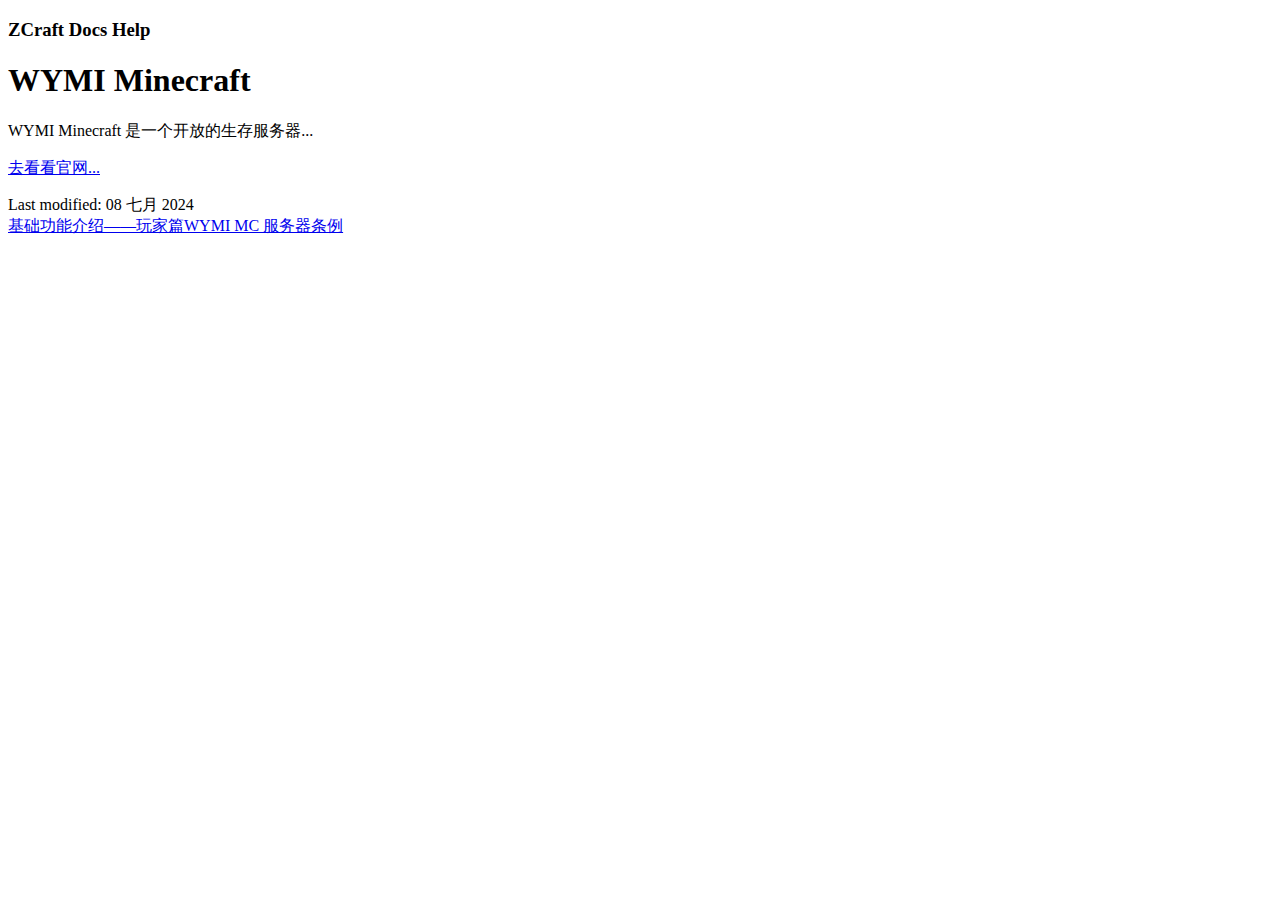
<file: doc/wymi-minecraft.html>
<!DOCTYPE html SYSTEM "about:legacy-compat">
<html lang="en-US" data-preset="contrast" data-primary-color="#307FFF"><head><meta http-equiv="Content-Type" content="text/html; charset=UTF-8"><meta charset="UTF-8"><meta name="robots" content="noindex"><meta name="built-on" content="2024-07-08T22:50:27.2554933"><title>WYMI Minecraft | ZCraft Docs</title><script type="application/json" id="virtual-toc-data">[]</script><script type="application/json" id="topic-shortcuts"></script><link href="https://resources.jetbrains.com/writerside/apidoc/6.10.0-b267/app.css" rel="stylesheet"><meta name="msapplication-TileColor" content="#000000"><link rel="apple-touch-icon" sizes="180x180" href="https://jetbrains.com/apple-touch-icon.png"><link rel="icon" type="image/png" sizes="32x32" href="https://jetbrains.com/favicon-32x32.png"><link rel="icon" type="image/png" sizes="16x16" href="https://jetbrains.com/favicon-16x16.png"><meta name="msapplication-TileImage" content="https://resources.jetbrains.com/storage/ui/favicons/mstile-144x144.png"><meta name="msapplication-square70x70logo" content="https://resources.jetbrains.com/storage/ui/favicons/mstile-70x70.png"><meta name="msapplication-square150x150logo" content="https://resources.jetbrains.com/storage/ui/favicons/mstile-150x150.png"><meta name="msapplication-wide310x150logo" content="https://resources.jetbrains.com/storage/ui/favicons/mstile-310x150.png"><meta name="msapplication-square310x310logo" content="https://resources.jetbrains.com/storage/ui/favicons/mstile-310x310.png"><meta name="image" content=""><!-- Open Graph --><meta property="og:title" content="WYMI Minecraft | ZCraft Docs"><meta property="og:description" content=""><meta property="og:image" content=""><meta property="og:site_name" content="ZCraft Docs Help"><meta property="og:type" content="website"><meta property="og:locale" content="en_US"><meta property="og:url" content="writerside-documentation/wymi-minecraft.html"><!-- End Open Graph --><!-- Twitter Card --><meta name="twitter:card" content="summary_large_image"><meta name="twitter:site" content=""><meta name="twitter:title" content="WYMI Minecraft | ZCraft Docs"><meta name="twitter:description" content=""><meta name="twitter:creator" content=""><meta name="twitter:image:src" content=""><!-- End Twitter Card --><!-- Schema.org WebPage --><script type="application/ld+json">{
    "@context": "http://schema.org",
    "@type": "WebPage",
    "@id": "writerside-documentation/wymi-minecraft.html#webpage",
    "url": "writerside-documentation/wymi-minecraft.html",
    "name": "WYMI Minecraft | ZCraft Docs",
    "description": "",
    "image": "",
    "inLanguage":"en-US"
}</script><!-- End Schema.org --><!-- Schema.org WebSite --><script type="application/ld+json">{
    "@type": "WebSite",
    "@id": "writerside-documentation/#website",
    "url": "writerside-documentation/",
    "name": "ZCraft Docs Help"
}</script><!-- End Schema.org --></head><body data-id="WYMI-Minecraft" data-main-title="WYMI Minecraft" data-article-props="{&quot;seeAlsoStyle&quot;:&quot;links&quot;}" data-template="article" data-breadcrumbs=""><div class="wrapper"><main class="panel _main"><header class="panel__header"><div class="container"><h3>ZCraft Docs  Help</h3><div class="panel-trigger"></div></div></header><section class="panel__content"><div class="container"><article class="article" data-shortcut-switcher="inactive"><h1 data-toc="WYMI-Minecraft" id="WYMI-Minecraft.md">WYMI Minecraft</h1><p id="i44ydtf_2">WYMI Minecraft 是一个开放的生存服务器...</p><p id="i44ydtf_3"><a href="https://zcraft.xyz:2333/mc" id="i44ydtf_4" data-external="true" rel="noopener noreferrer">去看看官网...</a></p><div class="last-modified">Last modified: 08 七月 2024</div><div data-feedback-placeholder="true"></div><div class="navigation-links _bottom"><a href="fvtt-players-guide.html" class="navigation-links__prev">基础功能介绍&mdash;&mdash;玩家篇</a><a href="rules.html" class="navigation-links__next">WYMI MC 服务器条例</a></div></article><div id="disqus_thread"></div></div></section></main></div><script src="https://resources.jetbrains.com/writerside/apidoc/6.10.0-b267/app.js"></script></body></html>
</file>
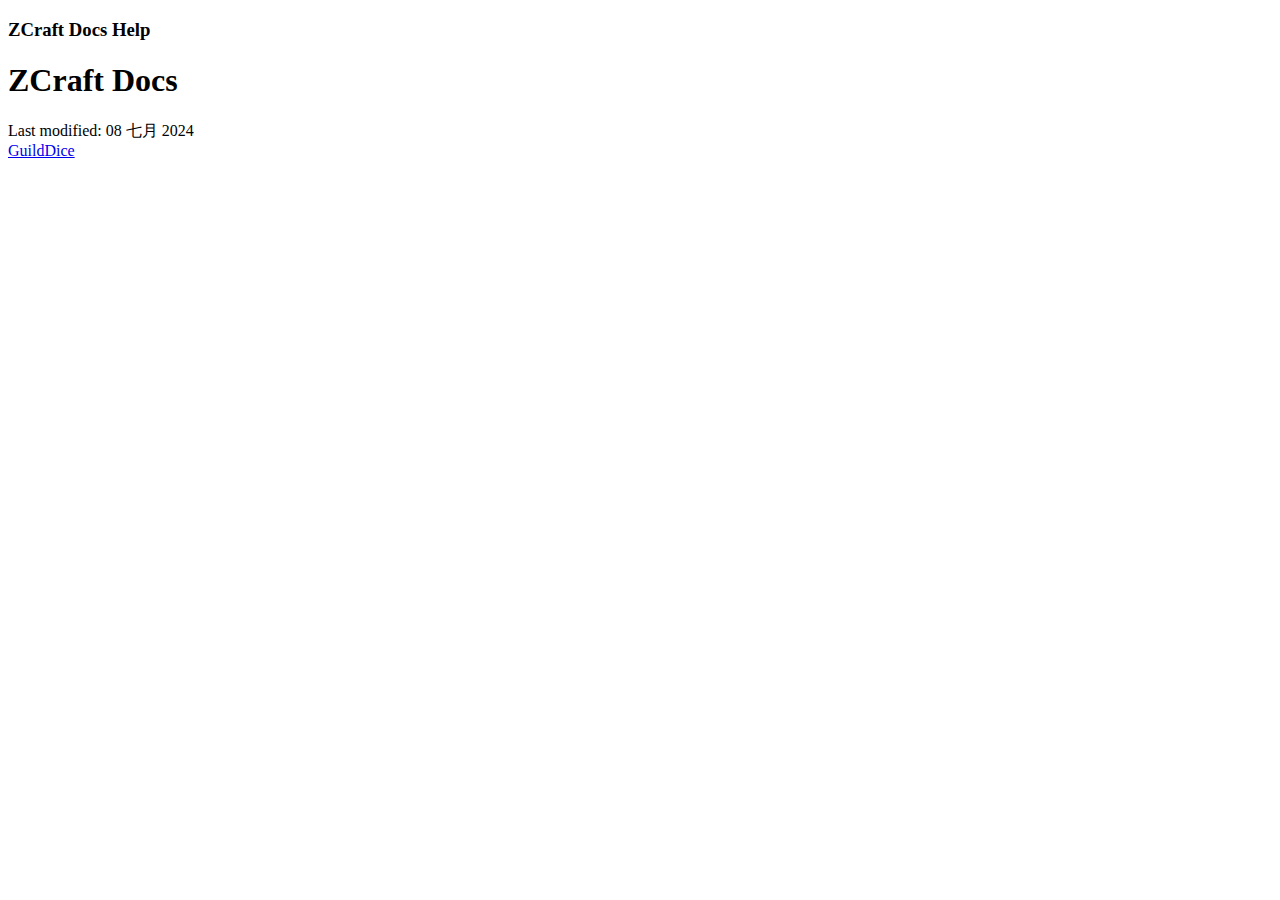
<file: doc/zcraft-docs.html>
<!DOCTYPE html SYSTEM "about:legacy-compat">
<html lang="en-US" data-preset="contrast" data-primary-color="#307FFF"><head><meta http-equiv="Content-Type" content="text/html; charset=UTF-8"><meta charset="UTF-8"><meta name="robots" content="noindex"><meta name="built-on" content="2024-07-08T22:50:27.2554933"><title>ZCraft Docs | ZCraft Docs</title><script type="application/json" id="virtual-toc-data">[]</script><script type="application/json" id="topic-shortcuts"></script><link href="https://resources.jetbrains.com/writerside/apidoc/6.10.0-b267/app.css" rel="stylesheet"><meta name="msapplication-TileColor" content="#000000"><link rel="apple-touch-icon" sizes="180x180" href="https://jetbrains.com/apple-touch-icon.png"><link rel="icon" type="image/png" sizes="32x32" href="https://jetbrains.com/favicon-32x32.png"><link rel="icon" type="image/png" sizes="16x16" href="https://jetbrains.com/favicon-16x16.png"><meta name="msapplication-TileImage" content="https://resources.jetbrains.com/storage/ui/favicons/mstile-144x144.png"><meta name="msapplication-square70x70logo" content="https://resources.jetbrains.com/storage/ui/favicons/mstile-70x70.png"><meta name="msapplication-square150x150logo" content="https://resources.jetbrains.com/storage/ui/favicons/mstile-150x150.png"><meta name="msapplication-wide310x150logo" content="https://resources.jetbrains.com/storage/ui/favicons/mstile-310x150.png"><meta name="msapplication-square310x310logo" content="https://resources.jetbrains.com/storage/ui/favicons/mstile-310x310.png"><meta name="image" content=""><!-- Open Graph --><meta property="og:title" content="ZCraft Docs | ZCraft Docs"><meta property="og:description" content=""><meta property="og:image" content=""><meta property="og:site_name" content="ZCraft Docs Help"><meta property="og:type" content="website"><meta property="og:locale" content="en_US"><meta property="og:url" content="writerside-documentation/zcraft-docs.html"><!-- End Open Graph --><!-- Twitter Card --><meta name="twitter:card" content="summary_large_image"><meta name="twitter:site" content=""><meta name="twitter:title" content="ZCraft Docs | ZCraft Docs"><meta name="twitter:description" content=""><meta name="twitter:creator" content=""><meta name="twitter:image:src" content=""><!-- End Twitter Card --><!-- Schema.org WebPage --><script type="application/ld+json">{
    "@context": "http://schema.org",
    "@type": "WebPage",
    "@id": "writerside-documentation/zcraft-docs.html#webpage",
    "url": "writerside-documentation/zcraft-docs.html",
    "name": "ZCraft Docs | ZCraft Docs",
    "description": "",
    "image": "",
    "inLanguage":"en-US"
}</script><!-- End Schema.org --><!-- Schema.org WebSite --><script type="application/ld+json">{
    "@type": "WebSite",
    "@id": "writerside-documentation/#website",
    "url": "writerside-documentation/",
    "name": "ZCraft Docs Help"
}</script><!-- End Schema.org --></head><body data-id="ZCraft-Docs" data-main-title="ZCraft Docs" data-article-props="{&quot;seeAlsoStyle&quot;:&quot;links&quot;}" data-template="article" data-breadcrumbs=""><div class="wrapper"><main class="panel _main"><header class="panel__header"><div class="container"><h3>ZCraft Docs  Help</h3><div class="panel-trigger"></div></div></header><section class="panel__content"><div class="container"><article class="article" data-shortcut-switcher="inactive"><h1 data-toc="ZCraft-Docs" id="ZCraft-Docs.md">ZCraft Docs</h1><div class="last-modified">Last modified: 08 七月 2024</div><div data-feedback-placeholder="true"></div><div class="navigation-links _bottom"><a href="guilddice.html" class="navigation-links__next">GuildDice</a></div></article><div id="disqus_thread"></div></div></section></main></div><script src="https://resources.jetbrains.com/writerside/apidoc/6.10.0-b267/app.js"></script></body></html>
</file>
<file: mc/asserts/css/main.css>
* {
    z-index: 5;
}

#statBase {
    display: flex;
    gap: 10px;
}

#modTable {
    width: 40vw;
    border: 1px solid white;
}

#modTable thead {
    /*border-bottom: 1px solid white;*/
}

#statBaseVer {
    display: flex;
    gap: 5px;
}

#verText {
    display: flex;
    justify-content: center;
    align-items: center;
    gap: 10px;
}

#verText a {
    font-size: 25px;
}

#verType {
    font-size: 20px;
}

#verName {
    font-weight: bold;
    font-size: 20px;
}

#verAlias {
    color: gray;
    font-size: 20px;
}

.countDown {
    opacity: 0;
    position: absolute;
    right: 0;
    bottom: 0;
    width: 100%;
    height: 4px;
    animation-duration: 8s;
    animation-fill-mode: both;
    animation-timing-function: linear;
    background: rgba(255, 255, 255, 0.4);
}

#nextImg {
    position: absolute;
    right: 0;
    height: 100vh;
    text-align: center;
    color: white;
}

.changing {
    animation-name: countDown;
}

@keyframes countDown {
    from {
        width: 100%;
    }
    to {
        opacity: 1;
        width: 0;
    }
}

a {
    color: white;
}

hr {
    width: 400px;
    border: 1px solid white;
}

.peh {
    width: 100vw;
    position: absolute;
    right: 0;
    bottom: 20px;
    color: rgb(128, 128, 128);
    animation-delay: 0.6s;
    font-size: 10px;
    text-align: right;
}

#pe1,
#pe2 {
    animation-duration: 1s;
    position: relative;
    text-align: right;
    color: white;
}

.photo {
    width: auto;
    position: fixed;
    right: 5px;
    bottom: 5px;
}

#hint {
    transition: opacity 500ms;
    position: absolute;
    line-height: 42px;
    left: 434px;
    opacity: 0;
}

#popup {
    transition: opacity 500ms;
    position: absolute;
    line-height: 42px;
    left: 410px;
    opacity: 0;
}

.detailItem {
    width: 100%;
    height: 300px;
}

#currentStat {
    background: url("../img/dark_oak_planks.png") repeat;
    width: auto;
}

#joinIP {
    background: url("../img/dirt.png") repeat;
}

#rules {
    background: url("../img/gray_wool.png") repeat;
}

#addr {
    align-items: center;
    border: 2px solid #a0a0a0;
    display: block;
    width: 368px;
    height: 40px;
    padding: 0 14px;
    margin-bottom: 20px;
    background: #000;
    font-size: 15px;
    color: #fff;
    line-height: 42px;
    cursor: pointer;
}

.floatRight,
.floatLeft,
.floatCenter {
    overflow: hidden;
    position: absolute;
    padding: 10px 100px;
    height: 300px;
    width: 50%;
}

.floatCenter {
    padding: 0;
    width: 100%;
    text-align: center;
}

.floatCenter li {
    list-style-type: none;
}

.floatCenter ul {
    padding-inline-start: 0;
}

.floatRight {
    right: 0;
}

.floatLeft {
    left: 0;
}


html {
    scroll-behavior: smooth;
}

@keyframes fadeIn {
    from {
        left: 100px;
        opacity: 0;
    }
    to {
        left: 0;
        opacity: 1;
    }
}

@keyframes fadeOut {
    from {
        opacity: 1;
    }
    to {
        opacity: 0;
    }
}

#detail {
    z-index: 6;
    position: absolute;
    left: 0;
    right: 0;
    top: calc(100vh);
    overflow: hidden;
    background: #139ED6;
    color: white;
}

#closeBtn {
    display: block;
    background-color: transparent;
    position: absolute;
    right: 30px;
    top: 10px;
}

#joinBtn {
    display: block;
    background: #139ED6;
    width: 300px;
    height: 50px;
    line-height: 50px;
    font-size: 20px;
    text-align: center;
    margin-top: 100px;
    color: white;
    left: -100px;
    opacity: 0;
    position: relative;
    transition: width 500ms;
    animation: floatIn 0.8s 500ms forwards;
}

.backImg {
    animation-duration: 2s;
    position: fixed;
    top: 0;
    left: 0;
    bottom: 0;
    right: 0;
    background-size: cover;
    background-image: url("../img/screenshots/img1.png");
    background-repeat: no-repeat;
    background-position: center;
}

#intro {
    padding: 100px;
    transition-property: all;
    transition-duration: 500ms;
    position: fixed;
    top: 50px;
    left: 0;
    bottom: 0;
    right: 0;
}

@keyframes floatIn {
    from {
        opacity: 0;
        left: -100px;
    }
    to {
        opacity: 1;
        left: 0;
    }
}

#title h1,
#title h2,
#title a {
    left: -100px;
    opacity: 0;
    animation-fill-mode: forwards;
    position: relative;
    animation-name: floatIn;
    animation-duration: 500ms;
    margin: 0;
    color: white;
}

#title h2 {
    font-size: 12px;
    color: gray;
}

/*nav*/
.nav li {
    position: relative;
    top: -16px;
    list-style-type: none;
    float: left;
    width: 100px;
    height: 50px;
    padding: 0 10px;
    text-align: center;
    display: block;
    background: transparent;
    margin-right: 10px;
}

.nav .nav-item a {
    transition-property: all;
    transition-duration: 500ms;
}

.nav li a {
    color: white;
    display: block;
    line-height: 50px;
    text-align: center;
    text-decoration: none;
}

.nav .nav-item a:hover {
    background: #0F77A2;
}

.nav {
    transition: background 0.5s;
    z-index: 114;
    position: fixed;
    left: 0;
    top: 0;
    right: 0;
    display: block;
    height: 50px;
    background: transparent;
}
</file>
